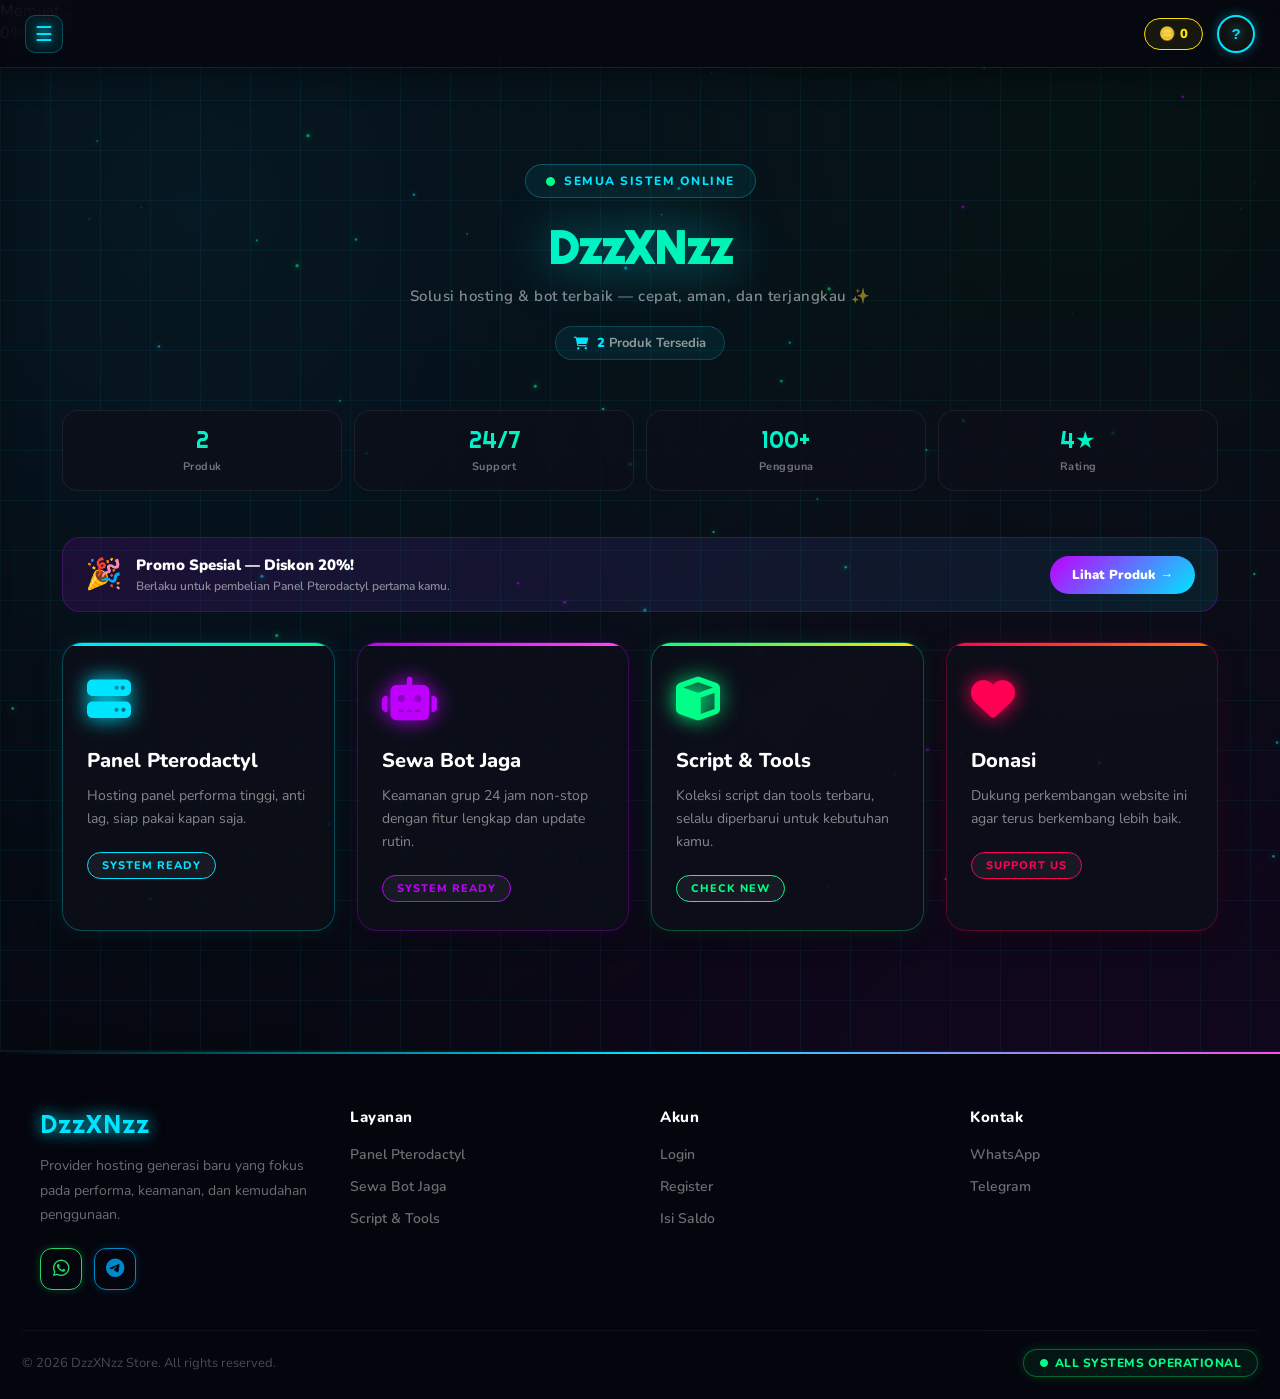
<file: index.html>
<!DOCTYPE html>
<html lang="id">
<head>
<meta charset="UTF-8"><meta name="viewport" content="width=device-width,initial-scale=1.0">
<title>DzzXNzz Store</title>
<link href="https://fonts.googleapis.com/css2?family=Nunito:wght@400;600;700;800;900&family=Righteous&display=swap" rel="stylesheet">
<link href="https://cdnjs.cloudflare.com/ajax/libs/font-awesome/6.5.0/css/all.min.css" rel="stylesheet">
<link rel="stylesheet" href="style.css">
<link rel="stylesheet" href="style-extra.css">
<style>
@keyframes fadeInDown{from{opacity:0;transform:translateY(-12px)}to{opacity:1;transform:translateY(0)}}
@keyframes fadeInUp{from{opacity:0;transform:translateY(18px)}to{opacity:1;transform:translateY(0)}}
@keyframes bannerShine{to{left:120%}}
@keyframes floatIcon{0%,100%{transform:translateY(0)}50%{transform:translateY(-5px)}}
@keyframes rainbowShift{0%{background-position:0% 50%}50%{background-position:100% 50%}100%{background-position:0% 50%}}
.hero-badge{display:inline-flex;align-items:center;gap:8px;background:rgba(0,229,255,0.07);border:1px solid rgba(0,229,255,0.28);color:#00e5ff;padding:8px 20px;border-radius:50px;font-size:12px;font-weight:800;letter-spacing:1.5px;text-transform:uppercase;margin-bottom:20px;animation:fadeInDown .6s ease}
.hero-badge i{font-size:9px;color:#00ff88;animation:dotPulse 1.5s infinite}
@keyframes dotPulse{0%,100%{opacity:1}50%{opacity:.25}}
.rainbow-title{font-family:'Righteous',cursive;font-size:46px;background:linear-gradient(135deg,#00e5ff 0%,#00ff88 30%,#ff4de4 60%,#ffe000 100%);background-size:300% 300%;-webkit-background-clip:text;-webkit-text-fill-color:transparent;filter:drop-shadow(0 0 25px rgba(0,229,255,0.5));margin-bottom:10px;animation:rainbowShift 5s ease infinite;letter-spacing:1px}
.subtitle{color:rgba(255,255,255,0.5);font-size:15px;text-align:center;margin-bottom:20px;font-weight:600}
.product-count-badge{display:inline-flex;align-items:center;gap:8px;background:rgba(0,229,255,0.07);border:1px solid rgba(0,229,255,0.2);border-radius:30px;padding:7px 18px;font-size:13px;font-weight:700;color:rgba(255,255,255,0.55);margin-bottom:22px}
.product-count-badge i{color:#00e5ff}.product-count-badge strong{color:#00e5ff;font-weight:900}
.stats-row{display:grid;grid-template-columns:repeat(4,1fr);gap:12px;margin:28px 0 38px;animation:fadeInUp .8s .25s ease both}
.stat-item{text-align:center;padding:14px 8px;background:rgba(13,15,25,.72);border-radius:16px;border:1px solid rgba(255,255,255,.07);transition:.3s}
.stat-item:hover{transform:translateY(-4px);border-color:rgba(0,229,255,.3);box-shadow:0 8px 25px rgba(0,229,255,.1)}
.stat-number{font-family:'Righteous',cursive;font-size:23px;background:linear-gradient(135deg,#00e5ff,#00ff88);-webkit-background-clip:text;-webkit-text-fill-color:transparent;display:block}
.stat-label{font-size:11px;color:rgba(255,255,255,.42);font-weight:700;letter-spacing:.5px;margin-top:2px}
.promo-banner{background:linear-gradient(135deg,rgba(191,0,255,.12),rgba(0,229,255,.08));border:1px solid rgba(191,0,255,.28);border-radius:18px;padding:16px 22px;display:flex;align-items:center;justify-content:space-between;flex-wrap:wrap;gap:14px;margin-bottom:28px;position:relative;overflow:hidden;animation:fadeInUp .8s .15s ease both}
.promo-banner::before{content:'';position:absolute;top:0;left:-120%;width:60%;height:100%;background:linear-gradient(90deg,transparent,rgba(255,255,255,.04),transparent);animation:bannerShine 3.5s linear infinite}
.promo-text{display:flex;align-items:center;gap:14px}.promo-emoji{font-size:30px}.promo-title{font-size:15px;font-weight:900;color:#fff}.promo-sub{font-size:12px;color:rgba(255,255,255,.5);margin-top:3px;font-weight:600}
.promo-btn{background:linear-gradient(135deg,#bf00ff,#00e5ff);color:#fff;border:none;padding:10px 22px;border-radius:30px;font-weight:900;font-size:13px;cursor:pointer;text-decoration:none;display:inline-block;transition:.25s}
.promo-btn:hover{transform:translateY(-2px)}
.home-grid{display:grid;grid-template-columns:repeat(auto-fit,minmax(265px,1fr));gap:22px;margin-top:30px;animation:fadeInUp .8s .45s ease both}
.home-card{background:rgba(13,15,25,.82);backdrop-filter:blur(12px);border-radius:20px;padding:28px 24px;transition:0.35s cubic-bezier(0.34,1.56,0.64,1);border:1px solid transparent;position:relative;overflow:hidden;cursor:pointer}
.home-card::before{content:'';position:absolute;top:0;left:0;width:100%;height:3px;border-radius:20px 20px 0 0}
.home-card:hover{transform:translateY(-8px) scale(1.02)}
.home-card.cyan{border-color:rgba(0,229,255,0.28);color:#00e5ff}.home-card.cyan::before{background:linear-gradient(90deg,#00e5ff,#00ff88)}.home-card.cyan:hover{border-color:#00e5ff;box-shadow:0 0 30px rgba(0,229,255,0.3)}
.home-card.purple{border-color:rgba(191,0,255,0.28);color:#bf00ff}.home-card.purple::before{background:linear-gradient(90deg,#bf00ff,#ff4de4)}.home-card.purple:hover{border-color:#bf00ff;box-shadow:0 0 30px rgba(191,0,255,0.3)}
.home-card.green{border-color:rgba(0,255,136,0.28);color:#00ff88}.home-card.green::before{background:linear-gradient(90deg,#00ff88,#ffe000)}.home-card.green:hover{border-color:#00ff88;box-shadow:0 0 30px rgba(0,255,136,0.3)}
.home-card.red{border-color:rgba(255,0,85,0.28);color:#ff0055}.home-card.red::before{background:linear-gradient(90deg,#ff0055,#ff7b00)}.home-card.red:hover{border-color:#ff0055;box-shadow:0 0 30px rgba(255,0,85,0.3)}
.card-icon{font-size:44px;margin-bottom:16px;filter:drop-shadow(0 0 10px currentColor);display:inline-block;animation:floatIcon 3s ease-in-out infinite}
.home-card:nth-child(2) .card-icon{animation-delay:.4s}.home-card:nth-child(3) .card-icon{animation-delay:.8s}.home-card:nth-child(4) .card-icon{animation-delay:1.2s}
.card-title{font-size:20px;font-weight:800;margin-bottom:10px;color:#fff}.card-desc{color:rgba(255,255,255,0.5);font-size:14px;margin-bottom:22px;line-height:1.65}
.card-tag{display:inline-block;font-size:11px;font-weight:800;padding:5px 14px;border-radius:30px;text-transform:uppercase;letter-spacing:1px;border:1px solid currentColor;background:rgba(255,255,255,0.05)}
@media(max-width:600px){.rainbow-title{font-size:30px}.stats-row{gap:8px}.stat-item{padding:10px 4px}.stat-number{font-size:18px}.stat-label{font-size:10px}.home-grid{grid-template-columns:1fr}.main-content{padding:90px 16px 40px}.promo-banner{justify-content:center;text-align:center}}
</style>
</head>
<body>
<canvas id="canvas"></canvas>

  <div class="loader-rings"><div class="ring ring-outer"></div><div class="ring ring-inner"></div><div class="ring-dot"></div></div>
  <div class="loading-text">Memuat...</div>
  <div class="progress-container"><div class="progress-bar"></div><span id="progress-text">0%</span></div>
  <div class="loading-dots"><span></span><span></span><span></span><span></span></div>
</div>

<nav class="navbar">
  <div class="nav-left"><button id="menu-toggle">☰</button></div>
  <div class="nav-right">
    <a href="/isisaldo" class="coins-nav">🪙 <span id="coinCount">0</span></a>
    <div class="user-avatar"><span class="nav-initial" id="navInitial">?</span></div>
  </div>
</nav>

<div class="sidebar" id="sidebar">
  <div class="sidebar-header">
    <span class="user-name-text">DzzXNzz</span>
    <div class="sidebar-pfp"><img src="./image/image.jpg" alt="DzzXNzz" onerror="this.src='https://ui-avatars.com/api/?name=DzzXNzz&background=06070f&color=00e5ff&bold=true'"></div>
  </div>
  <ul class="sidebar-menu">
    <li class="active"><a href="/"><i class="fas fa-home"></i> Home</a></li>
    <li><a href="/product"><i class="fas fa-shopping-cart"></i> Product</a></li>
    <li><a href="/isisaldo"><i class="fas fa-wallet"></i> Isi Saldo</a></li>
    <li><a href="/contact"><i class="fas fa-phone-alt"></i> Contact</a></li>
  </ul>
  <div class="sidebar-divider"></div>
  <ul class="sidebar-menu" id="sidebarAuthMenu"></ul>
</div>
<div class="overlay" id="overlay"></div>

<main class="main-content">
  <div style="text-align:center;padding:20px 0 8px">
    <div class="hero-badge"><i class="fas fa-circle"></i> SEMUA SISTEM ONLINE</div>
    <h1 class="rainbow-title">DzzXNzz</h1>
    <p class="subtitle" id="welcomeText">Solusi hosting & bot terbaik — cepat, aman, dan terjangkau ✨</p>
    <div class="product-count-badge"><i class="fas fa-shopping-cart"></i><span><strong>2</strong> Produk Tersedia</span></div>
    <div class="stats-row">
      <div class="stat-item"><span class="stat-number">2</span><span class="stat-label">Produk</span></div>
      <div class="stat-item"><span class="stat-number">24/7</span><span class="stat-label">Support</span></div>
      <div class="stat-item"><span class="stat-number">100+</span><span class="stat-label">Pengguna</span></div>
      <div class="stat-item"><span class="stat-number">4★</span><span class="stat-label">Rating</span></div>
    </div>
  </div>

  <div class="promo-banner">
    <div class="promo-text"><span class="promo-emoji">🎉</span><div><div class="promo-title">Promo Spesial — Diskon 20%!</div><div class="promo-sub">Berlaku untuk pembelian Panel Pterodactyl pertama kamu.</div></div></div>
    <a href="/product" class="promo-btn">Lihat Produk →</a>
  </div>

  <div class="home-grid">
    <div class="home-card cyan" onclick="location.href='/product'"><div class="card-icon"><i class="fas fa-server"></i></div><h3 class="card-title">Panel Pterodactyl</h3><p class="card-desc">Hosting panel performa tinggi, anti lag, siap pakai kapan saja.</p><span class="card-tag">SYSTEM READY</span></div>
    <div class="home-card purple" onclick="location.href='/product'"><div class="card-icon"><i class="fas fa-robot"></i></div><h3 class="card-title">Sewa Bot Jaga</h3><p class="card-desc">Keamanan grup 24 jam non-stop dengan fitur lengkap dan update rutin.</p><span class="card-tag">SYSTEM READY</span></div>
    <div class="home-card green" onclick="location.href='/product'"><div class="card-icon"><i class="fas fa-cube"></i></div><h3 class="card-title">Script & Tools</h3><p class="card-desc">Koleksi script dan tools terbaru, selalu diperbarui untuk kebutuhan kamu.</p><span class="card-tag">CHECK NEW</span></div>
    <div class="home-card red" onclick="location.href='/contact'"><div class="card-icon"><i class="fas fa-heart"></i></div><h3 class="card-title">Donasi</h3><p class="card-desc">Dukung perkembangan website ini agar terus berkembang lebih baik.</p><span class="card-tag">SUPPORT US</span></div>
  </div>
</main>

<footer class="footer">
  <div class="footer-container">
    <div>
      <div class="footer-logo">DzzXNzz</div>
      <p class="footer-desc">Provider hosting generasi baru yang fokus pada performa, keamanan, dan kemudahan penggunaan.</p>
      <div class="social-icons">
        <a href="https://wa.me/6287713472756" target="_blank" class="social-icon wa"><i class="fab fa-whatsapp"></i></a>
        <a href="https://t.me/DzzXNzz" target="_blank" class="social-icon tg"><i class="fab fa-telegram-plane"></i></a>
      </div>
    </div>
    <div><h4 class="footer-title">Layanan</h4><ul class="footer-links"><li><a href="/product">Panel Pterodactyl</a></li><li><a href="/product">Sewa Bot Jaga</a></li><li><a href="/product">Script & Tools</a></li></ul></div>
    <div><h4 class="footer-title">Akun</h4><ul class="footer-links"><li><a href="/login">Login</a></li><li><a href="/register">Register</a></li><li><a href="/isisaldo">Isi Saldo</a></li></ul></div>
    <div><h4 class="footer-title">Kontak</h4><ul class="footer-links"><li><a href="https://wa.me/6287713472756" target="_blank">WhatsApp</a></li><li><a href="https://t.me/DzzXNzz" target="_blank">Telegram</a></li></ul></div>
  </div>
  <div class="footer-bottom">
    <span>© 2026 DzzXNzz Store. All rights reserved.</span>
    <span class="status-badge"><i class="fas fa-circle"></i> ALL SYSTEMS OPERATIONAL</span>
  </div>
</footer>

<script src="config.js"></script><script src="auth.js"></script><script src="script.js"></script>
<script>
document.addEventListener('DOMContentLoaded', async function() {
  if (Auth.isLoggedIn()) {
    Auth.getProfile().then(p => {
      if (!p) return;
      const el = document.getElementById('welcomeText');
      if (el) el.innerHTML = `Selamat datang kembali, <span style="color:#00e5ff;font-weight:900">${p.username}</span>! 👋`;
    });
  }
});
</script>
</body></html>
</file>
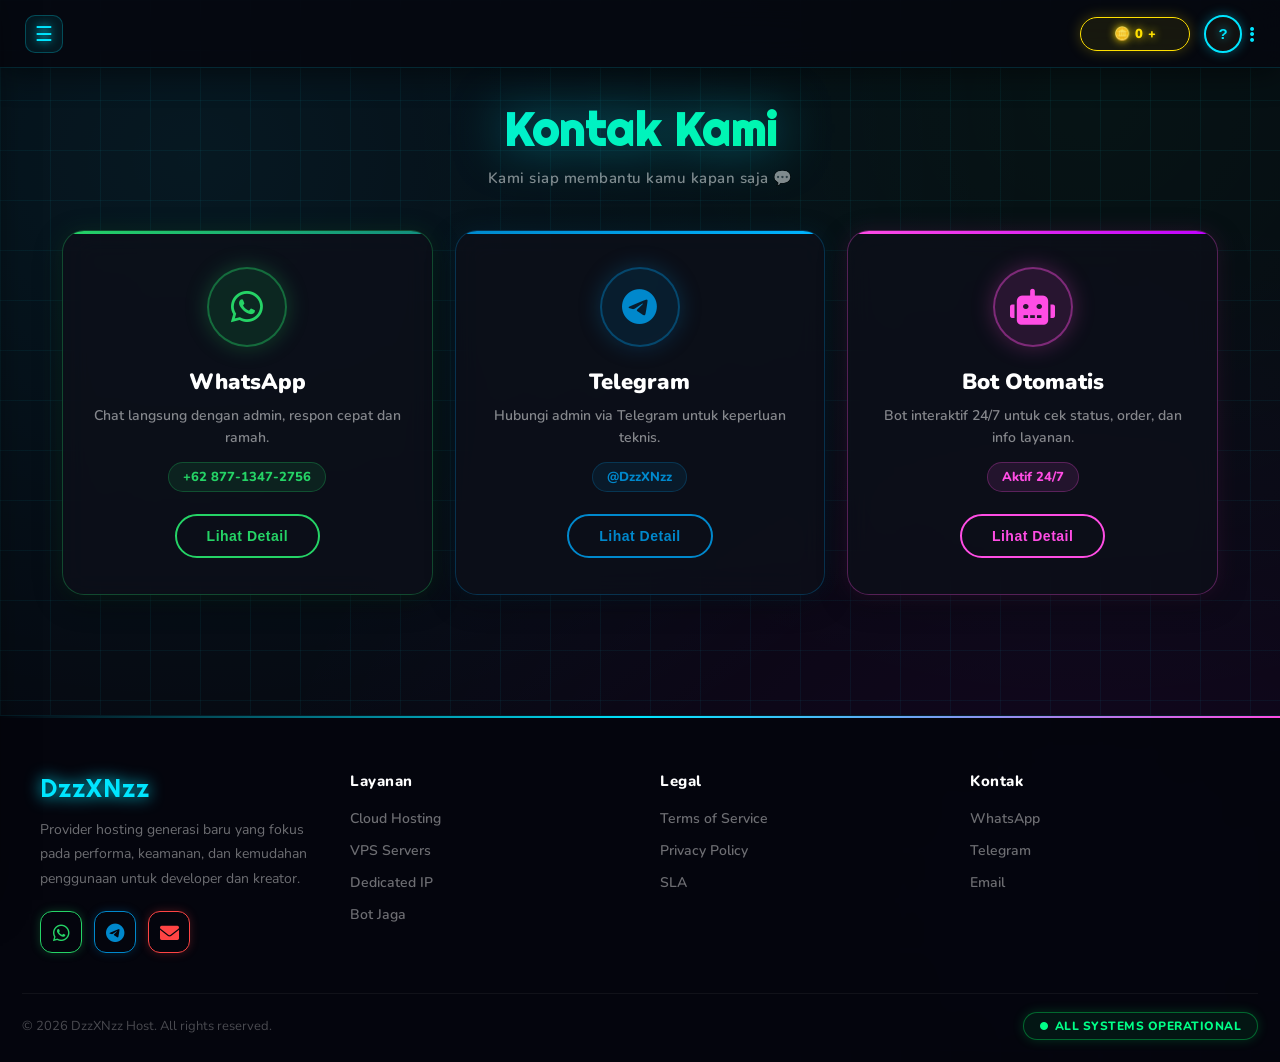
<file: contact.html>
<!DOCTYPE html>
<html lang="id">
<head>
    <meta charset="UTF-8">
    <meta name="viewport" content="width=device-width, initial-scale=1.0">
    <title>Contact - DzzXNzz</title>
    <link rel="stylesheet" href="style.css">
    <link rel="stylesheet" href="https://cdnjs.cloudflare.com/ajax/libs/font-awesome/6.0.0-beta3/css/all.min.css">
    <link href="https://fonts.googleapis.com/css2?family=Nunito:wght@400;600;700;800;900&family=Righteous&display=swap" rel="stylesheet">
    <style>
        @keyframes fadeInUp { from{opacity:0;transform:translateY(20px)} to{opacity:1;transform:translateY(0)} }

        .contact-grid {
            display: grid;
            grid-template-columns: repeat(auto-fit, minmax(280px, 1fr));
            gap: 22px; margin-top: 30px;
        }
        .contact-card {
            background: rgba(13,15,25,0.82);
            backdrop-filter: blur(14px);
            border-radius: 22px; padding: 36px 28px;
            text-align: center; border: 1px solid transparent;
            transition: 0.35s cubic-bezier(0.34,1.56,0.64,1);
            position: relative; overflow: hidden; cursor: pointer;
            animation: fadeInUp 0.7s ease both;
        }
        .contact-card:nth-child(2){animation-delay:.1s}
        .contact-card:nth-child(3){animation-delay:.2s}
        .contact-card::before {
            content:''; position:absolute; top:0; left:0; right:0; height:3px;
            border-radius:22px 22px 0 0;
        }
        .contact-card:hover { transform: translateY(-8px) scale(1.02); }

        .card-wa { border-color:rgba(37,211,102,0.3); box-shadow:0 0 20px rgba(37,211,102,0.1),0 8px 28px rgba(0,0,0,.4); }
        .card-wa::before { background:linear-gradient(90deg,#25D366,#128C7E); }
        .card-wa:hover { border-color:#25D366; box-shadow:0 0 35px rgba(37,211,102,.3),0 15px 40px rgba(0,0,0,.5); }

        .card-tg { border-color:rgba(0,136,204,0.3); box-shadow:0 0 20px rgba(0,136,204,0.1),0 8px 28px rgba(0,0,0,.4); }
        .card-tg::before { background:linear-gradient(90deg,#0088cc,#00b4ff); }
        .card-tg:hover { border-color:#0088cc; box-shadow:0 0 35px rgba(0,136,204,.3),0 15px 40px rgba(0,0,0,.5); }

        .card-bot { border-color:rgba(255,77,228,0.3); box-shadow:0 0 20px rgba(255,77,228,0.1),0 8px 28px rgba(0,0,0,.4); }
        .card-bot::before { background:linear-gradient(90deg,#ff4de4,#bf00ff); }
        .card-bot:hover { border-color:#ff4de4; box-shadow:0 0 35px rgba(255,77,228,.3),0 15px 40px rgba(0,0,0,.5); }

        .contact-icon-wrap {
            width:80px; height:80px; border-radius:50%;
            display:flex; align-items:center; justify-content:center;
            margin:0 auto 20px; font-size:36px;
            animation: floatIcon 3s ease-in-out infinite;
        }
        @keyframes floatIcon { 0%,100%{transform:translateY(0)} 50%{transform:translateY(-6px)} }
        .card-wa .contact-icon-wrap { background:rgba(37,211,102,.12); border:2px solid rgba(37,211,102,.4); color:#25D366; box-shadow:0 0 22px rgba(37,211,102,.25); }
        .card-tg .contact-icon-wrap { background:rgba(0,136,204,.12); border:2px solid rgba(0,136,204,.4); color:#0088cc; box-shadow:0 0 22px rgba(0,136,204,.25); animation-delay:.5s; }
        .card-bot .contact-icon-wrap { background:rgba(255,77,228,.12); border:2px solid rgba(255,77,228,.4); color:#ff4de4; box-shadow:0 0 22px rgba(255,77,228,.25); animation-delay:1s; }

        .contact-card h3 { font-size:22px; font-weight:900; color:#fff; margin-bottom:8px; }
        .contact-card p { color:rgba(255,255,255,.5); font-size:14px; margin-bottom:12px; font-weight:600; line-height:1.6; }
        .contact-meta {
            font-size:13px; font-weight:800; margin-bottom:22px;
            display:inline-block; padding:5px 14px; border-radius:20px;
        }
        .card-wa .contact-meta { color:#25D366; background:rgba(37,211,102,.1); border:1px solid rgba(37,211,102,.25); }
        .card-tg .contact-meta { color:#0088cc; background:rgba(0,136,204,.1); border:1px solid rgba(0,136,204,.25); }
        .card-bot .contact-meta { color:#ff4de4; background:rgba(255,77,228,.1); border:1px solid rgba(255,77,228,.25); }

        .btn-contact {
            display:inline-block; padding:12px 30px; border-radius:40px;
            text-decoration:none; font-weight:900; font-size:14px;
            border:2px solid; background:transparent; transition:0.25s;
            letter-spacing:.5px; cursor:pointer;
        }
        .card-wa .btn-contact { border-color:#25D366; color:#25D366; }
        .card-wa .btn-contact:hover { background:#25D366; color:#06070f; box-shadow:0 0 25px rgba(37,211,102,.5); transform:translateY(-2px); }
        .card-tg .btn-contact { border-color:#0088cc; color:#0088cc; }
        .card-tg .btn-contact:hover { background:#0088cc; color:#fff; box-shadow:0 0 25px rgba(0,136,204,.5); transform:translateY(-2px); }
        .card-bot .btn-contact { border-color:#ff4de4; color:#ff4de4; }
        .card-bot .btn-contact:hover { background:#ff4de4; color:#06070f; box-shadow:0 0 25px rgba(255,77,228,.5); transform:translateY(-2px); }

        /* ===== POPUP MODAL ===== */
        .modal-backdrop {
            position:fixed; inset:0;
            background:rgba(0,0,0,.78); backdrop-filter:blur(10px);
            z-index:9000; display:flex; align-items:center; justify-content:center;
            opacity:0; visibility:hidden; transition:.3s;
        }
        .modal-backdrop.show { opacity:1; visibility:visible; }
        .modal-box {
            background:rgba(10,12,22,.98); border-radius:26px;
            padding:36px 28px; max-width:420px; width:92%;
            position:relative; overflow:hidden;
            border: 1px solid rgba(255,255,255,0.08);
            transform:scale(0.85) translateY(20px);
            transition:.35s cubic-bezier(0.34,1.56,0.64,1);
            text-align:center;
            box-shadow: 0 30px 80px rgba(0,0,0,0.8);
        }
        .modal-backdrop.show .modal-box { transform:scale(1) translateY(0); }
        .modal-box::before {
            content:''; position:absolute; top:0; left:0; right:0; height:3px;
            border-radius:26px 26px 0 0; background-size:200% 100%;
            animation:shineBar 2s linear infinite;
        }
        @keyframes shineBar { 0%{background-position:0% 0} 100%{background-position:200% 0} }
        .modal-wa::before { background:linear-gradient(90deg,#25D366,#128C7E,#25D366); }
        .modal-tg::before { background:linear-gradient(90deg,#0088cc,#00b4ff,#0088cc); }
        .modal-bot::before { background:linear-gradient(90deg,#ff4de4,#bf00ff,#ff4de4); }

        .modal-icon {
            width:72px; height:72px; border-radius:50%;
            display:flex; align-items:center; justify-content:center;
            font-size:30px; margin:0 auto 16px;
        }
        .modal-wa .modal-icon { background:rgba(37,211,102,.15); border:2px solid rgba(37,211,102,.4); color:#25D366; box-shadow:0 0 25px rgba(37,211,102,.25); }
        .modal-tg .modal-icon { background:rgba(0,136,204,.15); border:2px solid rgba(0,136,204,.4); color:#0088cc; box-shadow:0 0 25px rgba(0,136,204,.25); }
        .modal-bot .modal-icon { background:rgba(255,77,228,.15); border:2px solid rgba(255,77,228,.4); color:#ff4de4; box-shadow:0 0 25px rgba(255,77,228,.25); }

        .modal-title { font-size:24px; font-weight:900; color:#fff; margin-bottom:6px; }
        .modal-sub { font-size:14px; color:rgba(255,255,255,.5); font-weight:600; margin-bottom:20px; line-height:1.6; }

        .response-badge {
            display:inline-flex; align-items:center; gap:6px;
            background:rgba(0,255,136,.08); border:1px solid rgba(0,255,136,.25); color:#00ff88;
            padding:5px 14px; border-radius:20px; font-size:12px; font-weight:800; margin-bottom:18px;
        }
        .response-badge i { font-size:8px; animation:blink 1.5s infinite; }
        @keyframes blink { 0%,100%{opacity:1} 50%{opacity:.2} }

        .modal-info-row {
            display:flex; align-items:center; gap:12px;
            background:rgba(255,255,255,.04); border:1px solid rgba(255,255,255,.08);
            border-radius:14px; padding:14px 18px; margin-bottom:10px; text-align:left;
        }
        .modal-info-row i { font-size:18px; flex-shrink:0; }
        .modal-wa .modal-info-row i { color:#25D366; }
        .modal-tg .modal-info-row i { color:#0088cc; }
        .modal-bot .modal-info-row i { color:#ff4de4; }
        .modal-info-label { font-size:11px; color:rgba(255,255,255,.4); font-weight:800; letter-spacing:.5px; text-transform:uppercase; }
        .modal-info-val { font-size:15px; color:#fff; font-weight:900; margin-top:2px; }

        .modal-actions { display:flex; gap:10px; margin-top:22px; }
        .modal-btn {
            flex:1; padding:14px 10px; border-radius:40px;
            font-weight:900; font-size:13px; border:2px solid;
            background:transparent; cursor:pointer; transition:.25s;
            text-decoration:none; display:inline-flex;
            align-items:center; justify-content:center; gap:7px;
            letter-spacing:.3px; white-space:nowrap;
        }
        .modal-wa .modal-btn-primary { border-color:#25D366; color:#25D366; }
        .modal-wa .modal-btn-primary:hover { background:#25D366; color:#06070f; box-shadow:0 0 20px rgba(37,211,102,.5); }
        .modal-tg .modal-btn-primary { border-color:#0088cc; color:#0088cc; }
        .modal-tg .modal-btn-primary:hover { background:#0088cc; color:#fff; box-shadow:0 0 20px rgba(0,136,204,.5); }
        .modal-bot .modal-btn-primary { border-color:#ff4de4; color:#ff4de4; }
        .modal-bot .modal-btn-primary:hover { background:#ff4de4; color:#06070f; box-shadow:0 0 20px rgba(255,77,228,.5); }
        .modal-btn-close { border-color:rgba(255,255,255,.15); color:rgba(255,255,255,.5); }
        .modal-btn-close:hover { border-color:rgba(255,255,255,.35); color:#fff; }
        .modal-close-x {
            position:absolute; top:16px; right:18px;
            width:30px; height:30px; background:rgba(255,255,255,.07);
            border:none; border-radius:50%; color:rgba(255,255,255,.5);
            font-size:16px; cursor:pointer; display:flex; align-items:center; justify-content:center;
            transition:.2s;
        }
        .modal-close-x:hover { background:rgba(255,255,255,.15); color:#fff; }
    </style>
</head>
<body>
    <canvas id="canvas"></canvas>

    <nav class="navbar">
        <div class="nav-left">
            <button id="menu-toggle">☰</button>

        </div>
        <div class="nav-right">
            <a href="/isisaldo" class="coins-wrapper">🪙 <span id="coinCount">0</span> +</a>
            <div class="user-menu">
                <div class="user-avatar"><span class="nav-initial">?</span></div>
                <div class="menu-trigger" id="menuTrigger"><i class="fas fa-ellipsis-v"></i></div>
                <div class="dropdown-menu" id="dropdownMenu"></div>
            </div>
        </div>
    </nav>

    <div class="sidebar" id="sidebar">
        <div class="sidebar-header">
            <span class="user-name-text">DzzXNzz</span>
            <div class="sidebar-pfp"><img src="./image/image.jpg" alt="PFP" onerror="this.src='https://ui-avatars.com/api/?name=DzzXNzz&background=06070f&color=00e5ff&bold=true'"></div>
        </div>
        <ul class="sidebar-menu">
            <li><a href="home"><i class="fas fa-home"></i> Home</a></li>
            <li><a href="product"><i class="fas fa-shopping-cart"></i> Product</a></li>
            <li><a href="/isisaldo"><i class="fas fa-wallet"></i> Isi Saldo</a></li>
            <li class="active"><a href="contact"><i class="fas fa-phone-alt"></i> Contact</a></li>
        </ul>
        <div class="sidebar-divider"></div>
        <ul class="sidebar-menu sidebar-system" id="system-menu"></ul>
    </div>
    <div class="overlay" id="overlay"></div>

    <main class="main-content">
        <h1 class="rainbow-title">Kontak Kami</h1>
        <p class="subtitle">Kami siap membantu kamu kapan saja 💬</p>
        <div class="contact-grid">
            <div class="contact-card card-wa">
                <div class="contact-icon-wrap"><i class="fab fa-whatsapp"></i></div>
                <h3>WhatsApp</h3>
                <p>Chat langsung dengan admin, respon cepat dan ramah.</p>
                <div class="contact-meta">+62 877-1347-2756</div><br>
                <button class="btn-contact" onclick="openModal('wa')">Lihat Detail</button>
            </div>
            <div class="contact-card card-tg">
                <div class="contact-icon-wrap"><i class="fab fa-telegram-plane"></i></div>
                <h3>Telegram</h3>
                <p>Hubungi admin via Telegram untuk keperluan teknis.</p>
                <div class="contact-meta">@DzzXNzz</div><br>
                <button class="btn-contact" onclick="openModal('tg')">Lihat Detail</button>
            </div>
            <div class="contact-card card-bot">
                <div class="contact-icon-wrap"><i class="fas fa-robot"></i></div>
                <h3>Bot Otomatis</h3>
                <p>Bot interaktif 24/7 untuk cek status, order, dan info layanan.</p>
                <div class="contact-meta">Aktif 24/7</div><br>
                <button class="btn-contact" onclick="openModal('bot')">Lihat Detail</button>
            </div>
        </div>
    </main>

    <!-- Modal WhatsApp -->
    <div class="modal-backdrop" id="modal-wa">
        <div class="modal-box modal-wa">
            <button class="modal-close-x" onclick="closeModal('wa')">✕</button>
            <div class="modal-icon"><i class="fab fa-whatsapp"></i></div>
            <div class="modal-title">WhatsApp</div>
            <div class="response-badge"><i class="fas fa-circle"></i> Respon ~5 menit</div>
            <div class="modal-sub">Chat langsung dengan admin kami untuk semua pertanyaan seputar layanan.</div>
            <div class="modal-info-row"><i class="fas fa-phone"></i><div><div class="modal-info-label">Nomor WhatsApp</div><div class="modal-info-val">+62 877-1347-2756</div></div></div>
            <div class="modal-info-row"><i class="fas fa-clock"></i><div><div class="modal-info-label">Jam Operasional</div><div class="modal-info-val">08.00 – 23.00 WIB</div></div></div>
            <div class="modal-actions">
                <a href="https://wa.me/6287713472756" target="_blank" class="modal-btn modal-btn-primary"><i class="fab fa-whatsapp"></i> Buka WhatsApp</a>
                <button class="modal-btn modal-btn-close" onclick="closeModal('wa')">Tutup</button>
            </div>
        </div>
    </div>

    <!-- Modal Telegram -->
    <div class="modal-backdrop" id="modal-tg">
        <div class="modal-box modal-tg">
            <button class="modal-close-x" onclick="closeModal('tg')">✕</button>
            <div class="modal-icon"><i class="fab fa-telegram-plane"></i></div>
            <div class="modal-title">Telegram</div>
            <div class="response-badge"><i class="fas fa-circle"></i> Aktif setiap hari</div>
            <div class="modal-sub">Support teknis, pembelian, dan diskusi layanan via Telegram.</div>
            <div class="modal-info-row"><i class="fab fa-telegram-plane"></i><div><div class="modal-info-label">Username</div><div class="modal-info-val">@DzzXNzz</div></div></div>
            <div class="modal-info-row"><i class="fas fa-clock"></i><div><div class="modal-info-label">Jam Operasional</div><div class="modal-info-val">09.00 – 22.00 WIB</div></div></div>
            <div class="modal-actions">
                <a href="https://t.me/DzzXNzz" target="_blank" class="modal-btn modal-btn-primary"><i class="fab fa-telegram-plane"></i> Buka Telegram</a>
                <button class="modal-btn modal-btn-close" onclick="closeModal('tg')">Tutup</button>
            </div>
        </div>
    </div>

    <!-- Modal Bot -->
    <div class="modal-backdrop" id="modal-bot">
        <div class="modal-box modal-bot">
            <button class="modal-close-x" onclick="closeModal('bot')">✕</button>
            <div class="modal-icon"><i class="fas fa-robot"></i></div>
            <div class="modal-title">Bot Otomatis</div>
            <div class="response-badge"><i class="fas fa-circle"></i> Online 24/7</div>
            <div class="modal-sub">Bot pintar kami siap melayani cek status, info order, dan notifikasi real-time.</div>
            <div class="modal-info-row"><i class="fas fa-robot"></i><div><div class="modal-info-label">Platform</div><div class="modal-info-val">Telegram Bot</div></div></div>
            <div class="modal-info-row"><i class="fas fa-bolt"></i><div><div class="modal-info-label">Fitur</div><div class="modal-info-val">Status, Order, Notifikasi</div></div></div>
            <div class="modal-actions">
                <a href="https://t.me/DzzXNzz" target="_blank" class="modal-btn modal-btn-primary"><i class="fab fa-telegram-plane"></i> Buka Bot</a>
                <button class="modal-btn modal-btn-close" onclick="closeModal('bot')">Tutup</button>
            </div>
        </div>
    </div>

    <footer class="footer">
        <div class="footer-container">
            <div>
                <div class="footer-logo">DzzXNzz</div>
                <p class="footer-desc">Provider hosting generasi baru yang fokus pada performa, keamanan, dan kemudahan penggunaan untuk developer dan kreator.</p>
                <div class="social-icons">
                    <a href="https://wa.me/6287713472756" target="_blank" class="social-icon wa"><i class="fab fa-whatsapp"></i></a>
                    <a href="https://t.me/DzzXNzz" target="_blank" class="social-icon tg"><i class="fab fa-telegram-plane"></i></a>
                    <a href="mailto:support@dzzxnzz.my.id" class="social-icon email"><i class="fas fa-envelope"></i></a>
                </div>
            </div>
            <div><h4 class="footer-title">Layanan</h4><ul class="footer-links"><li><a href="#">Cloud Hosting</a></li><li><a href="#">VPS Servers</a></li><li><a href="#">Dedicated IP</a></li><li><a href="#">Bot Jaga</a></li></ul></div>
            <div><h4 class="footer-title">Legal</h4><ul class="footer-links"><li><a href="#">Terms of Service</a></li><li><a href="#">Privacy Policy</a></li><li><a href="#">SLA</a></li></ul></div>
            <div><h4 class="footer-title">Kontak</h4><ul class="footer-links"><li><a href="contact">WhatsApp</a></li><li><a href="contact">Telegram</a></li><li><a href="contact">Email</a></li></ul></div>
        </div>
        <div class="footer-bottom">
            <span>© 2026 DzzXNzz Host. All rights reserved.</span>
            <span class="status-badge"><i class="fas fa-circle"></i> ALL SYSTEMS OPERATIONAL</span>
        </div>
    </footer>

    <script src="script.js"></script>
    <script>
        function openModal(type) {
            document.getElementById('modal-'+type).classList.add('show');
            document.body.style.overflow='hidden';
        }
        function closeModal(type) {
            document.getElementById('modal-'+type).classList.remove('show');
            document.body.style.overflow='';
        }
        document.querySelectorAll('.modal-backdrop').forEach(el=>{
            el.addEventListener('click',function(e){ if(e.target===this){this.classList.remove('show');document.body.style.overflow='';} });
        });
        document.addEventListener('keydown',e=>{ if(e.key==='Escape') document.querySelectorAll('.modal-backdrop.show').forEach(m=>{m.classList.remove('show');document.body.style.overflow='';}); });
    </script>
</body>
</html>
</file>
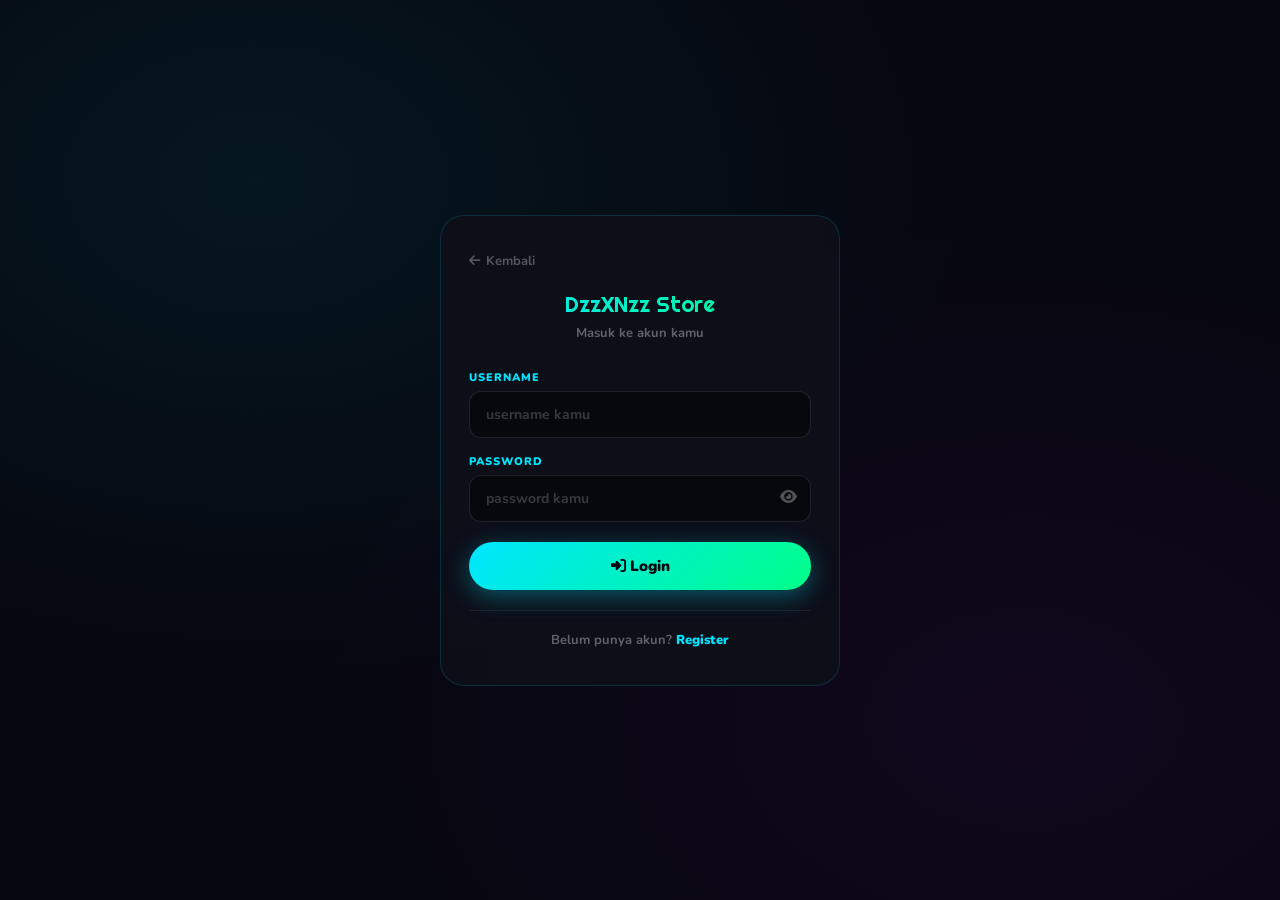
<file: login.html>
<!DOCTYPE html>
<html lang="id">
<head>
<meta charset="UTF-8"><meta name="viewport" content="width=device-width,initial-scale=1,maximum-scale=1">
<title>Login — DzzXNzz Store</title>
<link href="https://fonts.googleapis.com/css2?family=Nunito:wght@400;600;700;800;900&family=Righteous&display=swap" rel="stylesheet">
<link href="https://cdnjs.cloudflare.com/ajax/libs/font-awesome/6.5.0/css/all.min.css" rel="stylesheet">
<link rel="stylesheet" href="style.css">
<link rel="stylesheet" href="style-extra.css">
</head>
<body class="auth-page">
<div class="auth-card">
  <a href="/" class="auth-back"><i class="fas fa-arrow-left"></i> Kembali</a>
  <div class="auth-logo">DzzXNzz Store</div>
  <div class="auth-sub">Masuk ke akun kamu</div>
  <div class="alert err" id="alertErr"><i class="fas fa-exclamation-circle"></i><span id="errTxt"></span></div>
  <div class="alert ok"  id="alertOk" ><i class="fas fa-check-circle"></i><span id="okTxt"></span></div>
  <label class="lbl">Username</label>
  <input class="inp" id="username" type="text" placeholder="username kamu" autocapitalize="none">
  <label class="lbl">Password</label>
  <div class="inp-wrap">
    <input class="inp" id="password" type="password" placeholder="password kamu">
    <button class="eye-btn" onclick="toggleEye()"><i class="fas fa-eye" id="eyeIcon"></i></button>
  </div>
  <button class="btn-auth" id="btnLogin" onclick="doLogin()"><i class="fas fa-sign-in-alt"></i> Login</button>
  <div class="divider-line"></div>
  <div class="auth-foot">Belum punya akun? <a href="/register">Register</a></div>
</div>
<script src="config.js"></script><script src="auth.js"></script>
<script>
if (Auth.isLoggedIn()) location.href = '/';
function toggleEye() { const i=document.getElementById('password'); const ic=document.getElementById('eyeIcon'); i.type=i.type==='password'?'text':'password'; ic.className=i.type==='password'?'fas fa-eye':'fas fa-eye-slash'; }
document.getElementById('password').addEventListener('keydown', e=>{ if(e.key==='Enter') doLogin(); });
async function doLogin() {
  const btn=document.getElementById('btnLogin');
  const u=document.getElementById('username').value.trim().toLowerCase();
  const p=document.getElementById('password').value;
  document.getElementById('alertErr').classList.remove('show');
  if(!u||!p){document.getElementById('errTxt').textContent='Username dan password wajib diisi';document.getElementById('alertErr').classList.add('show');return;}
  btn.disabled=true; btn.innerHTML='<span class="spinner"></span>Masuk...';
  try {
    await Auth.login(u, p);
    document.getElementById('okTxt').textContent='Login berhasil! Mengalihkan...';
    document.getElementById('alertOk').classList.add('show');
    setTimeout(()=>location.href='/', 800);
  } catch(e) {
    document.getElementById('errTxt').textContent=e.message;
    document.getElementById('alertErr').classList.add('show');
    btn.disabled=false; btn.innerHTML='<i class="fas fa-sign-in-alt"></i> Login';
  }
}
</script>
</body></html>
</file>
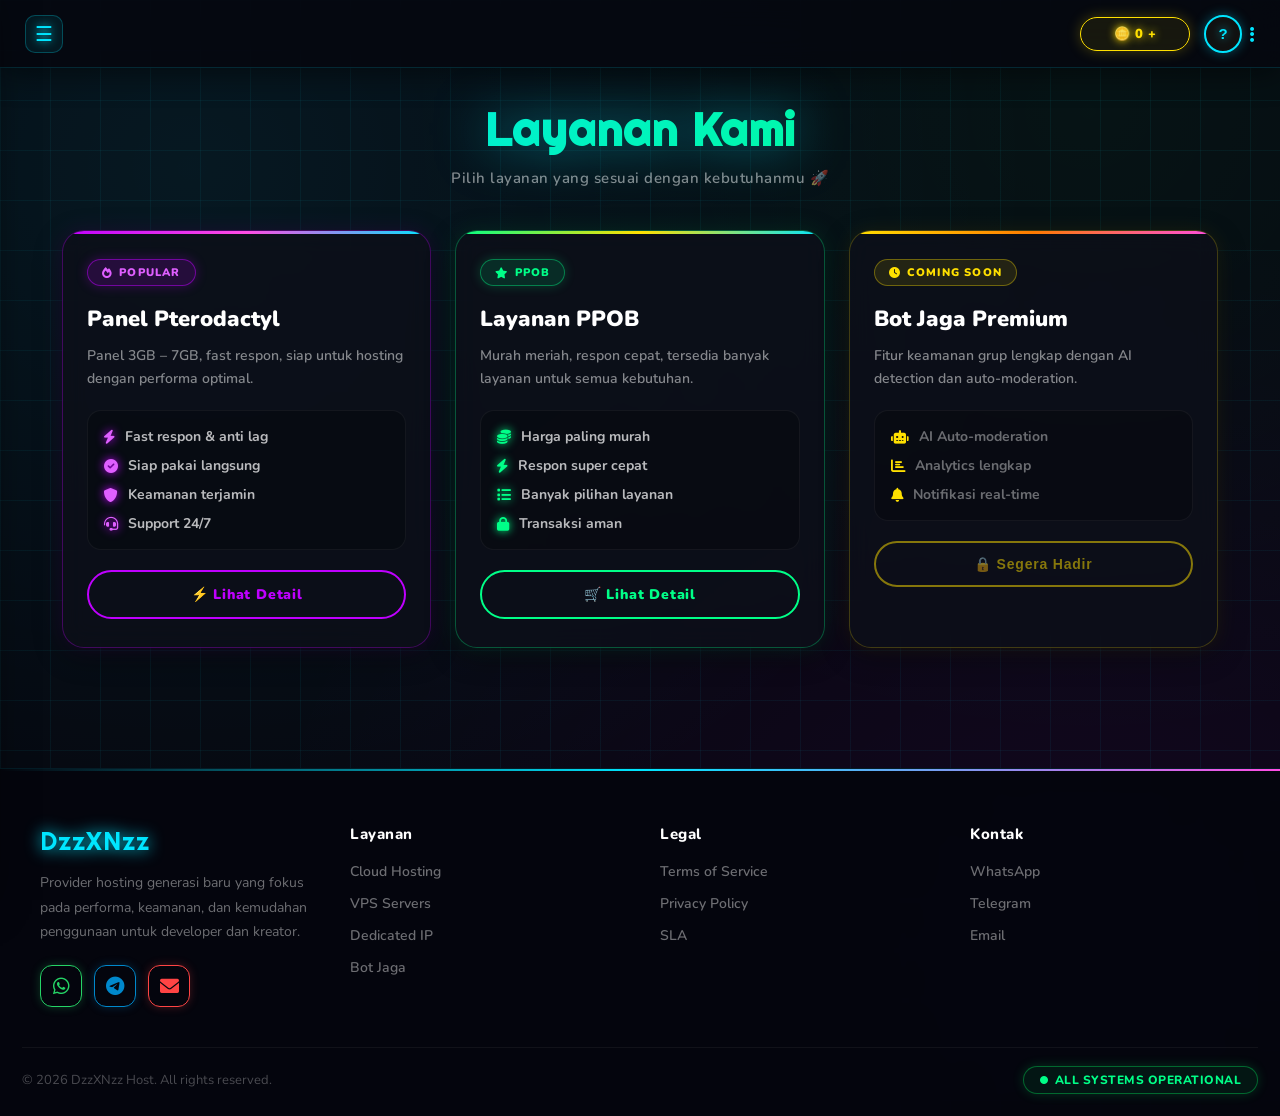
<file: product.html>
<!DOCTYPE html>
<html lang="id">
<head>
    <meta charset="UTF-8">
    <meta name="viewport" content="width=device-width, initial-scale=1.0">
    <title>Product - DzzXNzz</title>
    <link rel="stylesheet" href="style.css">
    <link rel="stylesheet" href="https://cdnjs.cloudflare.com/ajax/libs/font-awesome/6.0.0-beta3/css/all.min.css">
    <link href="https://fonts.googleapis.com/css2?family=Nunito:wght@400;600;700;800;900&family=Righteous&display=swap" rel="stylesheet">
    <style>
        @keyframes fadeInUp { from{opacity:0;transform:translateY(20px)} to{opacity:1;transform:translateY(0)} }
        @keyframes shineBar { 0%{background-position:0%} 100%{background-position:200%} }

        .product-intro { animation: fadeInUp 0.7s ease; }
        .product-grid {
            display: grid;
            grid-template-columns: repeat(auto-fit, minmax(300px, 1fr));
            gap: 24px; margin-top: 30px;
        }
        .product-card {
            background: rgba(13,15,25,.82); backdrop-filter:blur(12px);
            border-radius:22px; padding:28px 24px;
            transition:.35s cubic-bezier(0.34,1.56,0.64,1);
            border:1px solid transparent; position:relative; overflow:hidden;
            animation:fadeInUp .7s ease both;
        }
        .product-card:nth-child(2){animation-delay:.12s}
        .product-card:nth-child(3){animation-delay:.24s}
        .product-card::before {
            content:''; position:absolute; top:0; left:0; right:0; height:3px;
            border-radius:22px 22px 0 0; background-size:200% 100%;
            animation:shineBar 3s linear infinite;
        }
        .product-card:hover { transform:translateY(-8px) scale(1.02); }

        .product-card.popular { border-color:rgba(191,0,255,.3); box-shadow:0 0 20px rgba(191,0,255,.1),0 8px 28px rgba(0,0,0,.45); }
        .product-card.popular::before { background:linear-gradient(90deg,#bf00ff,#ff4de4,#00e5ff); }
        .product-card.popular:hover { border-color:#bf00ff; box-shadow:0 0 35px rgba(191,0,255,.3),0 15px 40px rgba(0,0,0,.55); }

        .product-card.ppob { border-color:rgba(0,255,136,.3); box-shadow:0 0 20px rgba(0,255,136,.1),0 8px 28px rgba(0,0,0,.45); }
        .product-card.ppob::before { background:linear-gradient(90deg,#00ff88,#ffe000,#00e5ff); }
        .product-card.ppob:hover { border-color:#00ff88; box-shadow:0 0 35px rgba(0,255,136,.3),0 15px 40px rgba(0,0,0,.55); }

        .product-card.coming { border-color:rgba(255,224,0,.22); box-shadow:0 0 18px rgba(255,224,0,.07),0 8px 28px rgba(0,0,0,.4); opacity:.8; }
        .product-card.coming::before { background:linear-gradient(90deg,#ffe000,#ff7b00,#ff4de4); }

        .card-badge {
            display:inline-flex; align-items:center; gap:6px;
            font-size:11px; font-weight:900; padding:5px 14px; border-radius:30px;
            margin-bottom:18px; letter-spacing:1.2px; text-transform:uppercase;
        }
        .popular .card-badge { background:rgba(191,0,255,.15); border:1px solid rgba(191,0,255,.5); color:#df5fff; box-shadow:0 0 12px rgba(191,0,255,.25); }
        .ppob .card-badge { background:rgba(0,255,136,.12); border:1px solid rgba(0,255,136,.4); color:#00ff88; box-shadow:0 0 12px rgba(0,255,136,.2); }
        .coming .card-badge { background:rgba(255,224,0,.1); border:1px solid rgba(255,224,0,.35); color:#ffe000; }

        .card-title { font-size:22px; font-weight:900; margin-bottom:10px; color:#fff; }
        .card-desc { color:rgba(255,255,255,.5); font-size:14px; margin-bottom:20px; line-height:1.65; font-weight:600; }

        .feature-list { margin:15px 0; padding:16px; background:rgba(0,0,0,.22); border:1px solid rgba(255,255,255,.05); border-radius:14px; }
        .feature-item { display:flex; align-items:center; gap:10px; margin-bottom:10px; color:rgba(255,255,255,.72); font-size:14px; font-weight:700; }
        .feature-item:last-child{margin-bottom:0}
        .popular .feature-item i { color:#df5fff; filter:drop-shadow(0 0 5px #bf00ff); }
        .ppob .feature-item i { color:#00ff88; filter:drop-shadow(0 0 5px #00ff88); }

        .btn-detail {
            display:block; width:100%; text-align:center;
            background:transparent; border:2px solid; padding:13px 0;
            border-radius:40px; text-decoration:none; font-weight:900;
            transition:.25s; margin-top:20px; font-size:14px; letter-spacing:.8px;
        }
        .popular .btn-detail { border-color:#bf00ff; color:#bf00ff; }
        .popular .btn-detail:hover { background:#bf00ff; color:#fff; box-shadow:0 0 30px rgba(191,0,255,.5); transform:translateY(-2px); }
        .ppob .btn-detail { border-color:#00ff88; color:#00ff88; }
        .ppob .btn-detail:hover { background:#00ff88; color:#06070f; box-shadow:0 0 30px rgba(0,255,136,.5); transform:translateY(-2px); }
        .coming .btn-detail { border-color:#ffe000; color:#ffe000; cursor:not-allowed; opacity:.5; }

        @media(max-width:600px){ .product-grid{grid-template-columns:1fr;} }
    </style>
</head>
<body>
    <canvas id="canvas"></canvas>

    <nav class="navbar">
        <div class="nav-left">
            <button id="menu-toggle">☰</button>

        </div>
        <div class="nav-right">
            <a href="/isisaldo" class="coins-wrapper">🪙 <span id="coinCount">0</span> +</a>
            <div class="user-menu">
                <div class="user-avatar"><span class="nav-initial">?</span></div>
                <div class="menu-trigger" id="menuTrigger"><i class="fas fa-ellipsis-v"></i></div>
                <div class="dropdown-menu" id="dropdownMenu"></div>
            </div>
        </div>
    </nav>

    <div class="sidebar" id="sidebar">
        <div class="sidebar-header">
            <span class="user-name-text">DzzXNzz</span>
            <div class="sidebar-pfp"><img src="./image/image.jpg" alt="PFP" onerror="this.src='https://ui-avatars.com/api/?name=DzzXNzz&background=06070f&color=00e5ff&bold=true'"></div>
        </div>
        <ul class="sidebar-menu">
            <li><a href="home"><i class="fas fa-home"></i> Home</a></li>
            <li class="active"><a href="product"><i class="fas fa-shopping-cart"></i> Product</a></li>
            <li><a href="/isisaldo"><i class="fas fa-wallet"></i> Isi Saldo</a></li>
            <li><a href="contact"><i class="fas fa-phone-alt"></i> Contact</a></li>
        </ul>
        <div class="sidebar-divider"></div>
        <ul class="sidebar-menu sidebar-system" id="system-menu"></ul>
    </div>
    <div class="overlay" id="overlay"></div>

    <main class="main-content">
        <div class="product-intro">
            <h1 class="rainbow-title">Layanan Kami</h1>
            <p class="subtitle">Pilih layanan yang sesuai dengan kebutuhanmu 🚀</p>
        </div>
        <div class="product-grid">
            <div class="product-card popular">
                <div class="card-badge"><i class="fas fa-fire"></i> POPULAR</div>
                <h3 class="card-title">Panel Pterodactyl</h3>
                <p class="card-desc">Panel 3GB – 7GB, fast respon, siap untuk hosting dengan performa optimal.</p>
                <div class="feature-list">
                    <div class="feature-item"><i class="fas fa-bolt"></i> Fast respon & anti lag</div>
                    <div class="feature-item"><i class="fas fa-check-circle"></i> Siap pakai langsung</div>
                    <div class="feature-item"><i class="fas fa-shield-alt"></i> Keamanan terjamin</div>
                    <div class="feature-item"><i class="fas fa-headset"></i> Support 24/7</div>
                </div>
                <a href="/product/panelptero" class="btn-detail">⚡ Lihat Detail</a>
            </div>
            <div class="product-card ppob">
                <div class="card-badge"><i class="fas fa-star"></i> PPOB</div>
                <h3 class="card-title">Layanan PPOB</h3>
                <p class="card-desc">Murah meriah, respon cepat, tersedia banyak layanan untuk semua kebutuhan.</p>
                <div class="feature-list">
                    <div class="feature-item"><i class="fas fa-coins"></i> Harga paling murah</div>
                    <div class="feature-item"><i class="fas fa-bolt"></i> Respon super cepat</div>
                    <div class="feature-item"><i class="fas fa-list"></i> Banyak pilihan layanan</div>
                    <div class="feature-item"><i class="fas fa-lock"></i> Transaksi aman</div>
                </div>
                <a href="#" class="btn-detail">🛒 Lihat Detail</a>
            </div>
            <div class="product-card coming">
                <div class="card-badge"><i class="fas fa-clock"></i> COMING SOON</div>
                <h3 class="card-title">Bot Jaga Premium</h3>
                <p class="card-desc">Fitur keamanan grup lengkap dengan AI detection dan auto-moderation.</p>
                <div class="feature-list">
                    <div class="feature-item" style="color:rgba(255,255,255,.4)"><i class="fas fa-robot" style="color:#ffe000"></i> AI Auto-moderation</div>
                    <div class="feature-item" style="color:rgba(255,255,255,.4)"><i class="fas fa-chart-bar" style="color:#ffe000"></i> Analytics lengkap</div>
                    <div class="feature-item" style="color:rgba(255,255,255,.4)"><i class="fas fa-bell" style="color:#ffe000"></i> Notifikasi real-time</div>
                </div>
                <button class="btn-detail" style="pointer-events:none">🔒 Segera Hadir</button>
            </div>
        </div>
    </main>

    <footer class="footer">
        <div class="footer-container">
            <div>
                <div class="footer-logo">DzzXNzz</div>
                <p class="footer-desc">Provider hosting generasi baru yang fokus pada performa, keamanan, dan kemudahan penggunaan untuk developer dan kreator.</p>
                <div class="social-icons">
                    <a href="https://wa.me/6287713472756" target="_blank" class="social-icon wa"><i class="fab fa-whatsapp"></i></a>
                    <a href="https://t.me/DzzXNzz" target="_blank" class="social-icon tg"><i class="fab fa-telegram-plane"></i></a>
                    <a href="mailto:support@dzzxnzz.my.id" class="social-icon email"><i class="fas fa-envelope"></i></a>
                </div>
            </div>
            <div><h4 class="footer-title">Layanan</h4><ul class="footer-links"><li><a href="#">Cloud Hosting</a></li><li><a href="#">VPS Servers</a></li><li><a href="#">Dedicated IP</a></li><li><a href="#">Bot Jaga</a></li></ul></div>
            <div><h4 class="footer-title">Legal</h4><ul class="footer-links"><li><a href="#">Terms of Service</a></li><li><a href="#">Privacy Policy</a></li><li><a href="#">SLA</a></li></ul></div>
            <div><h4 class="footer-title">Kontak</h4><ul class="footer-links"><li><a href="contact">WhatsApp</a></li><li><a href="contact">Telegram</a></li><li><a href="contact">Email</a></li></ul></div>
        </div>
        <div class="footer-bottom">
            <span>© 2026 DzzXNzz Host. All rights reserved.</span>
            <span class="status-badge"><i class="fas fa-circle"></i> ALL SYSTEMS OPERATIONAL</span>
        </div>
    </footer>
    <script src="script.js"></script>
</body>
</html>
</file>
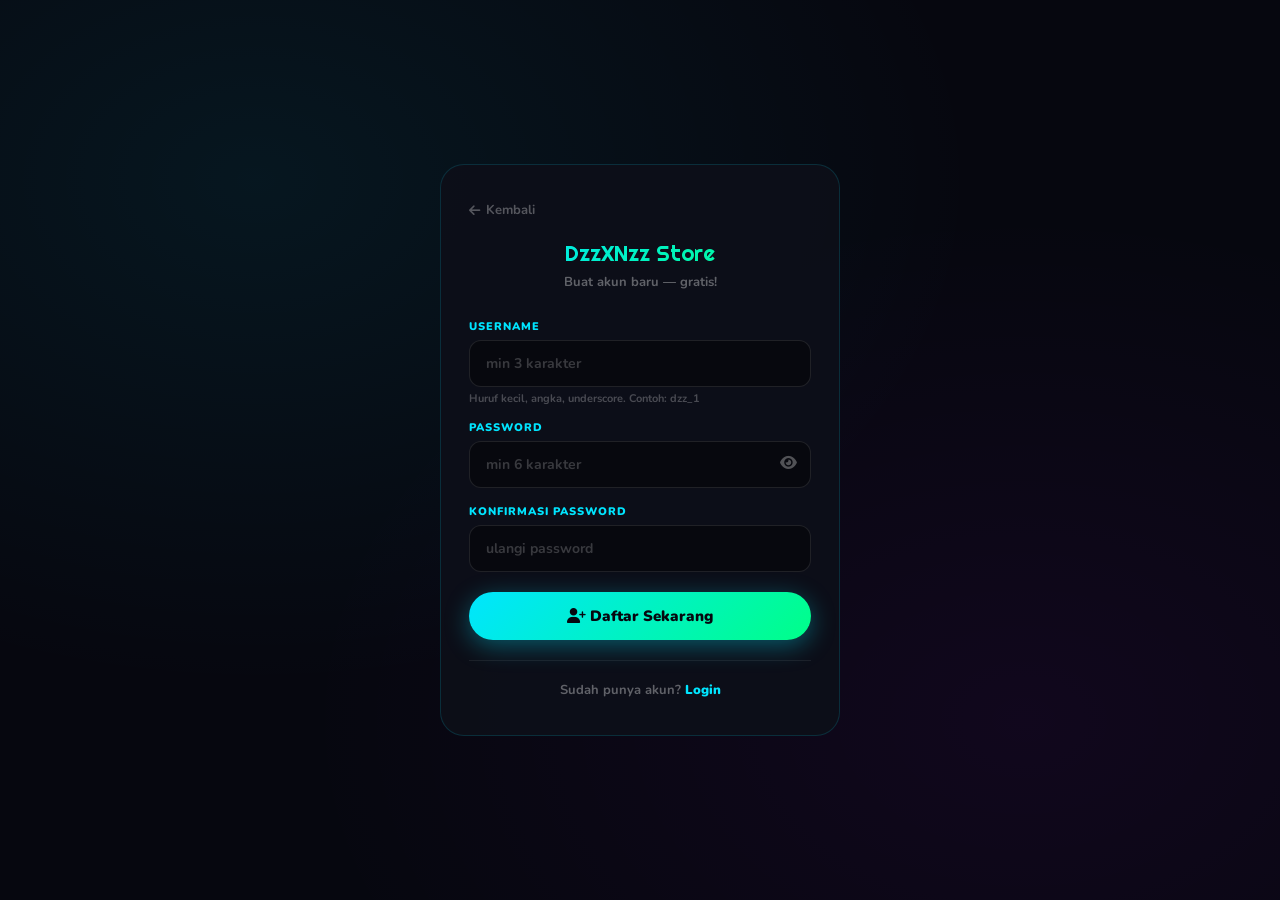
<file: register.html>
<!DOCTYPE html>
<html lang="id">
<head>
<meta charset="UTF-8"><meta name="viewport" content="width=device-width,initial-scale=1,maximum-scale=1">
<title>Register — DzzXNzz Store</title>
<link href="https://fonts.googleapis.com/css2?family=Nunito:wght@400;600;700;800;900&family=Righteous&display=swap" rel="stylesheet">
<link href="https://cdnjs.cloudflare.com/ajax/libs/font-awesome/6.5.0/css/all.min.css" rel="stylesheet">
<link rel="stylesheet" href="style.css">
<link rel="stylesheet" href="style-extra.css">
</head>
<body class="auth-page">
<div class="auth-card">
  <a href="/" class="auth-back"><i class="fas fa-arrow-left"></i> Kembali</a>
  <div class="auth-logo">DzzXNzz Store</div>
  <div class="auth-sub">Buat akun baru — gratis!</div>
  <div class="alert err" id="alertErr"><i class="fas fa-exclamation-circle"></i><span id="errTxt"></span></div>
  <div class="alert ok"  id="alertOk" ><i class="fas fa-check-circle"></i><span id="okTxt"></span></div>
  <label class="lbl">Username</label>
  <input class="inp" id="username" type="text" placeholder="min 3 karakter" autocapitalize="none" maxlength="20" oninput="valU(this)">
  <div class="hint">Huruf kecil, angka, underscore. Contoh: dzz_1</div>
  <label class="lbl">Password</label>
  <div class="inp-wrap">
    <input class="inp" id="password" type="password" placeholder="min 6 karakter" oninput="valP(this)">
    <button class="eye-btn" onclick="toggleEye()"><i class="fas fa-eye" id="eyeIcon"></i></button>
  </div>
  <label class="lbl">Konfirmasi Password</label>
  <input class="inp" id="confirm" type="password" placeholder="ulangi password" oninput="valC(this)">
  <button class="btn-auth" id="btnReg" onclick="doRegister()"><i class="fas fa-user-plus"></i> Daftar Sekarang</button>
  <div class="divider-line"></div>
  <div class="auth-foot">Sudah punya akun? <a href="/login">Login</a></div>
</div>
<script src="config.js"></script><script src="auth.js"></script>
<script>
if (Auth.isLoggedIn()) location.href = '/';
function toggleEye(){const i=document.getElementById('password');const ic=document.getElementById('eyeIcon');i.type=i.type==='password'?'text':'password';ic.className=i.type==='password'?'fas fa-eye':'fas fa-eye-slash';}
function valU(el){const ok=/^[a-z0-9_]{3,20}$/.test(el.value);el.classList.toggle('valid',ok&&el.value.length>0);el.classList.toggle('invalid',!ok&&el.value.length>0);}
function valP(el){const ok=el.value.length>=6;el.classList.toggle('valid',ok);el.classList.toggle('invalid',!ok&&el.value.length>0);}
function valC(el){const ok=el.value===document.getElementById('password').value&&el.value.length>0;el.classList.toggle('valid',ok);el.classList.toggle('invalid',!ok&&el.value.length>0);}
document.getElementById('confirm').addEventListener('keydown',e=>{if(e.key==='Enter')doRegister();});
async function doRegister(){
  const btn=document.getElementById('btnReg');
  const u=document.getElementById('username').value.trim().toLowerCase();
  const p=document.getElementById('password').value;
  const c=document.getElementById('confirm').value;
  document.getElementById('alertErr').classList.remove('show');
  if(!u||!/^[a-z0-9_]{3,20}$/.test(u)){document.getElementById('errTxt').textContent='Username 3-20 karakter, huruf kecil/angka/underscore';document.getElementById('alertErr').classList.add('show');return;}
  if(p.length<6){document.getElementById('errTxt').textContent='Password minimal 6 karakter';document.getElementById('alertErr').classList.add('show');return;}
  if(p!==c){document.getElementById('errTxt').textContent='Konfirmasi password tidak cocok';document.getElementById('alertErr').classList.add('show');return;}
  btn.disabled=true;btn.innerHTML='<span class="spinner"></span>Mendaftar...';
  try {
    await Auth.register(u, p);
    // Buat profil di tabel profiles
    try { await Auth.createProfile(u); } catch(e2) { console.warn('Profile err:', e2.message); }
    document.getElementById('okTxt').textContent='Akun berhasil dibuat!';
    document.getElementById('alertOk').classList.add('show');
    setTimeout(()=>location.href='/', 900);
  } catch(e) {
    document.getElementById('errTxt').textContent=e.message;
    document.getElementById('alertErr').classList.add('show');
    btn.disabled=false;btn.innerHTML='<i class="fas fa-user-plus"></i> Daftar Sekarang';
  }
}
</script>
</body></html>
</file>
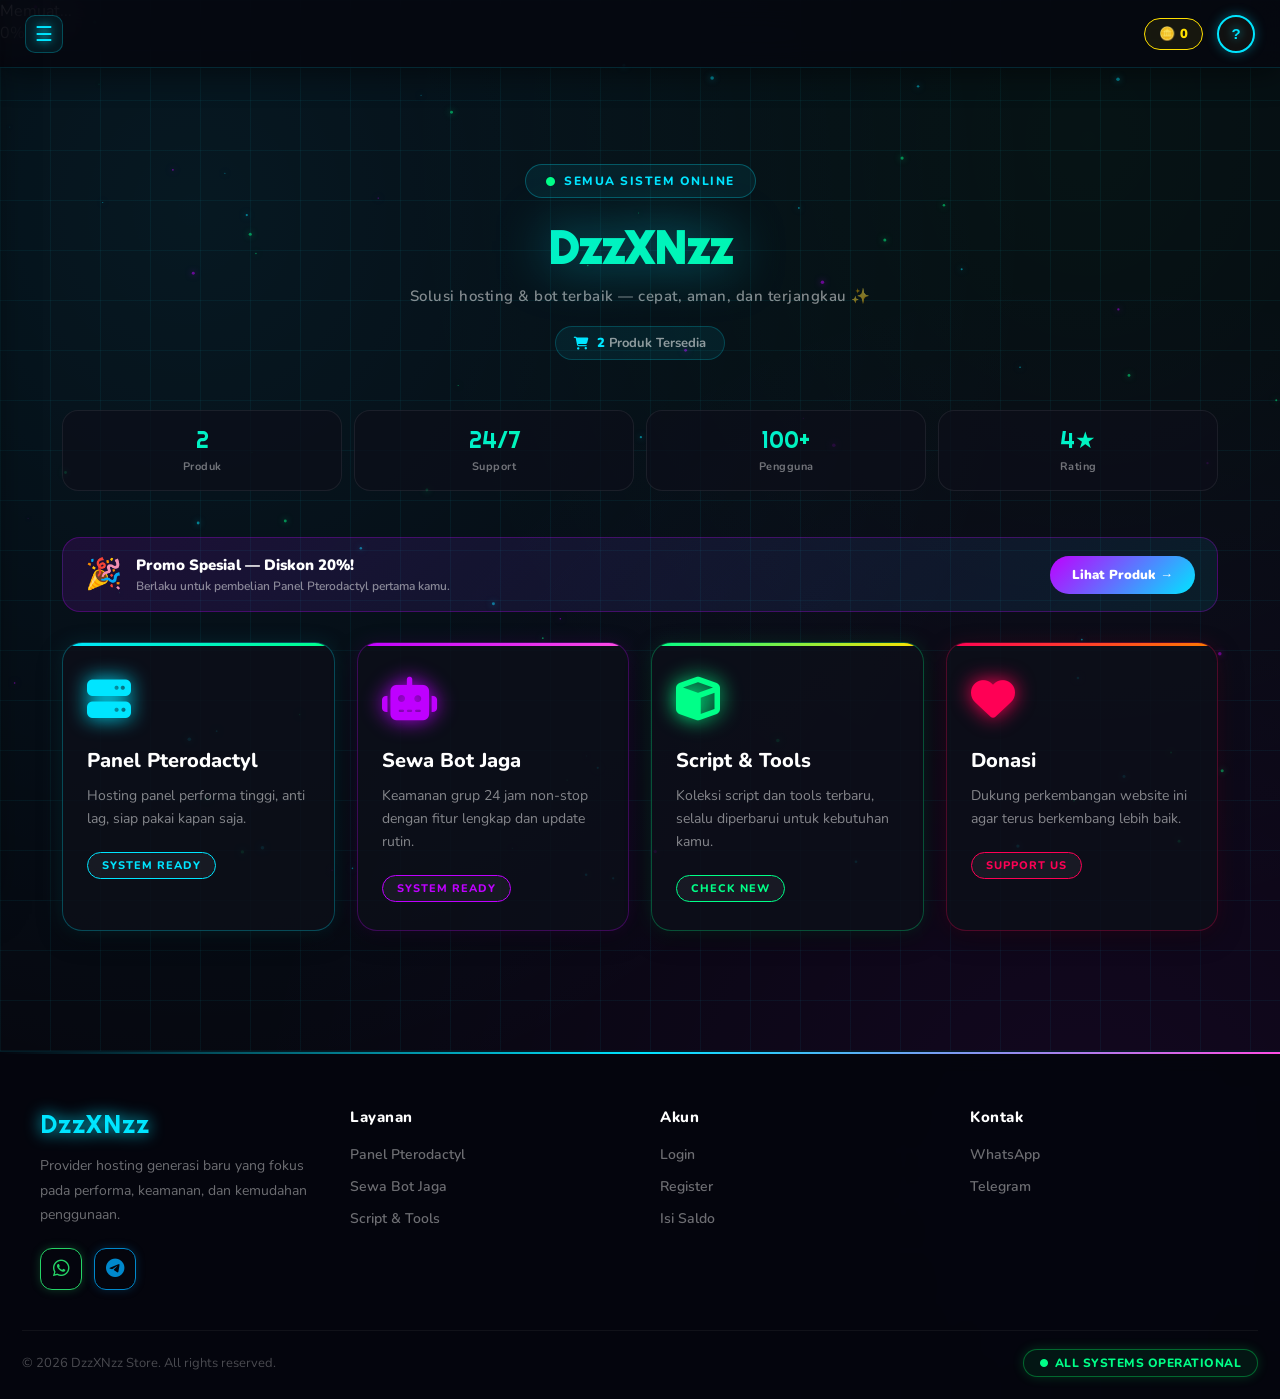
<file: struk.html>
<!DOCTYPE html>
<html lang="id">
<head>
<meta charset="UTF-8">
<meta name="viewport" content="width=device-width, initial-scale=1.0">
<title>Struk - DzzXNzz</title>
<link rel="stylesheet" href="/style.css">
<link rel="stylesheet" href="/style-extra.css">
<link rel="stylesheet" href="https://cdnjs.cloudflare.com/ajax/libs/font-awesome/6.0.0-beta3/css/all.min.css">
<link href="https://fonts.googleapis.com/css2?family=Nunito:wght@400;600;700;800;900&family=Righteous&family=Share+Tech+Mono&display=swap" rel="stylesheet">
<style>
@keyframes fadeInUp{from{opacity:0;transform:translateY(20px)}to{opacity:1;transform:translateY(0)}}
@keyframes successPop{0%{transform:scale(0)}60%{transform:scale(1.2)}100%{transform:scale(1)}}
@keyframes shineBar{0%{background-position:0%}100%{background-position:200%}}
@keyframes confettiFall{0%{transform:translateY(-20px) rotate(0deg);opacity:1}100%{transform:translateY(100vh) rotate(720deg);opacity:0}}
@keyframes spin{to{transform:rotate(360deg)}}
@keyframes spinR{to{transform:rotate(-360deg)}}
body{font-family:'Nunito',sans-serif;}
.navbar #menu-toggle{display:none;}
.main-content{padding:90px 20px 50px;max-width:460px;margin:0 auto;}
.confetti-wrap{position:fixed;inset:0;pointer-events:none;z-index:9999;overflow:hidden;}
.confetti-piece{position:absolute;top:-20px;border-radius:2px;animation:confettiFall linear forwards;}
.struk-card{background:rgba(13,15,25,0.92);backdrop-filter:blur(18px);border-radius:26px;border:1px solid rgba(0,255,136,0.3);box-shadow:0 0 40px rgba(0,255,136,0.12),0 25px 60px rgba(0,0,0,0.7);overflow:hidden;animation:fadeInUp 0.7s ease;}
.struk-bar{height:4px;background:linear-gradient(90deg,#00ff88,#00e5ff,#bf00ff,#ffe000,#00ff88);background-size:200% 100%;animation:shineBar 3s linear infinite;}
.struk-body{padding:28px 24px;}
.success-icon-wrap{text-align:center;margin-bottom:20px;}
.success-icon{width:80px;height:80px;border-radius:50%;background:rgba(0,255,136,0.12);border:3px solid #00ff88;display:flex;align-items:center;justify-content:center;font-size:34px;color:#00ff88;box-shadow:0 0 35px rgba(0,255,136,0.35);margin:0 auto 14px;animation:successPop 0.5s 0.3s cubic-bezier(0.34,1.56,0.64,1) both;}
.success-title{font-family:'Righteous',cursive;font-size:24px;color:#00ff88;filter:drop-shadow(0 0 10px rgba(0,255,136,0.5));margin-bottom:4px;}
.success-sub{font-size:13px;color:rgba(255,255,255,0.45);font-weight:700;}
.produk-box{background:rgba(191,0,255,0.07);border:1px solid rgba(191,0,255,0.25);border-radius:14px;padding:14px 18px;margin:18px 0;display:flex;align-items:center;gap:14px;}
.produk-icon{width:42px;height:42px;border-radius:12px;background:rgba(191,0,255,0.15);border:1px solid rgba(191,0,255,0.3);display:flex;align-items:center;justify-content:center;font-size:20px;flex-shrink:0;}
.produk-label{font-size:11px;color:rgba(255,255,255,0.35);font-weight:800;letter-spacing:0.5px;text-transform:uppercase;margin-bottom:3px;}
.produk-name{font-size:15px;font-weight:900;color:#fff;}
.produk-detail{font-size:12px;color:rgba(191,0,255,0.8);font-weight:700;margin-top:2px;}
.struk-divider{display:flex;align-items:center;gap:10px;margin:18px 0;}
.struk-divider::before,.struk-divider::after{content:'';flex:1;height:1px;background:linear-gradient(90deg,transparent,rgba(255,255,255,0.1),transparent);}
.struk-divider span{font-size:11px;color:rgba(255,255,255,0.25);font-weight:800;letter-spacing:1px;white-space:nowrap;}
.detail-list{display:flex;flex-direction:column;gap:10px;margin-bottom:22px;}
.detail-row{display:flex;align-items:center;justify-content:space-between;background:rgba(255,255,255,0.03);border:1px solid rgba(255,255,255,0.06);border-radius:12px;padding:12px 16px;}
.detail-row-label{display:flex;align-items:center;gap:10px;}
.detail-row-label i{font-size:14px;width:18px;text-align:center;color:rgba(255,255,255,0.35);}
.detail-row-label span{font-size:13px;color:rgba(255,255,255,0.45);font-weight:700;}
.detail-row-value{font-size:13px;color:#fff;font-weight:900;text-align:right;max-width:55%;word-break:break-all;font-family:'Share Tech Mono',monospace;}
.detail-row-value.green{color:#00ff88;font-family:'Nunito',sans-serif;}
.detail-row-value.cyan{color:#00e5ff;font-family:'Nunito',sans-serif;}
.detail-row-value.normal{font-family:'Nunito',sans-serif;}
.struk-actions{display:flex;gap:12px;}
.struk-btn{flex:1;padding:14px 0;border-radius:40px;font-weight:900;font-size:14px;border:1.5px solid;background:transparent;cursor:pointer;transition:0.25s;display:flex;align-items:center;justify-content:center;gap:8px;font-family:'Nunito',sans-serif;text-decoration:none;}
.struk-btn-home{border-color:#00e5ff;color:#00e5ff;}
.struk-btn-share{border-color:#00ff88;color:#00ff88;}
.struk-timestamp{text-align:center;font-size:11px;color:rgba(255,255,255,0.2);font-weight:700;margin-top:18px;font-family:'Share Tech Mono',monospace;}
</style>
</head>
<body>
<canvas id="canvas"></canvas>
<div class="confetti-wrap" id="confettiWrap"></div>
<nav class="navbar">
  <div class="nav-left"></div>
  <div class="nav-right">
    <a href="/isisaldo" class="coins-nav">🪙 <span id="coinCount">0</span></a>
    <div class="user-avatar"><span class="nav-initial" id="navInitial">?</span></div>
  </div>
</nav>
<main class="main-content">
  <div class="struk-card" id="strukCard">
    <div class="struk-bar"></div>
    <div class="struk-body">
      <div class="success-icon-wrap">
        <div class="success-icon"><i class="fas fa-check"></i></div>
        <div class="success-title">Pembayaran Berhasil!</div>
        <div class="success-sub">Transaksi Anda Telah Di Proses</div>
      </div>
      <div class="produk-box">
        <div class="produk-icon">💰</div>
        <div>
          <div class="produk-label">Produk</div>
          <div class="produk-name" id="produkNama">Isi Saldo</div>
          <div class="produk-detail" id="produkDetail">-</div>
        </div>
      </div>
      <div class="struk-divider"><span>Detail Transaksi</span></div>
      <div class="detail-list">
        <div class="detail-row">
          <div class="detail-row-label"><i class="fas fa-hashtag"></i><span>Order ID</span></div>
          <div class="detail-row-value" id="detailOrderId">-</div>
        </div>
        <div class="detail-row">
          <div class="detail-row-label"><i class="fas fa-coins"></i><span>Nominal</span></div>
          <div class="detail-row-value cyan" id="detailAmount">-</div>
        </div>
        <div class="detail-row">
          <div class="detail-row-label"><i class="fas fa-wallet"></i><span>Coins Masuk</span></div>
          <div class="detail-row-value cyan" id="detailCoins">-</div>
        </div>
        <div class="detail-row">
          <div class="detail-row-label"><i class="fas fa-credit-card"></i><span>Metode</span></div>
          <div class="detail-row-value normal">QRIS</div>
        </div>
        <div class="detail-row">
          <div class="detail-row-label"><i class="fas fa-calendar"></i><span>Tanggal</span></div>
          <div class="detail-row-value normal" id="detailTanggal">-</div>
        </div>
        <div class="detail-row">
          <div class="detail-row-label"><i class="fas fa-clock"></i><span>Waktu</span></div>
          <div class="detail-row-value normal" id="detailWaktu">-</div>
        </div>
        <div class="detail-row">
          <div class="detail-row-label"><i class="fas fa-check-circle"></i><span>Status</span></div>
          <div class="detail-row-value green">✔ Berhasil</div>
        </div>
      </div>
      <div class="struk-actions">
        <a href="/" class="struk-btn struk-btn-home"><i class="fas fa-home"></i> Home</a>
        <button class="struk-btn struk-btn-share" id="shareBtn"><i class="fas fa-share-alt"></i> Bagikan</button>
      </div>
      <div class="struk-timestamp" id="strukTimestamp"></div>
    </div>
  </div>
</main>
<script src="/config.js"></script>
<script src="/auth.js"></script>
<script src="/script.js"></script>
<script>
(function(){
  const params  = new URLSearchParams(window.location.search);
  const orderId = params.get('order_id');
  if(!orderId){ window.location.href='/'; return; }

  function launchConfetti(){
    const colors=['#00e5ff','#00ff88','#ff4de4','#ffe000','#bf00ff','#ff7b00'];
    const wrap=document.getElementById('confettiWrap');
    for(let i=0;i<60;i++){
      const p=document.createElement('div');
      p.className='confetti-piece';
      p.style.cssText=`left:${Math.random()*100}%;background:${colors[Math.floor(Math.random()*colors.length)]};width:${6+Math.random()*8}px;height:${6+Math.random()*8}px;border-radius:${Math.random()>.5?'50%':'2px'};animation-duration:${2+Math.random()*3}s;animation-delay:${Math.random()*1.5}s;`;
      wrap.appendChild(p);
    }
    setTimeout(()=>{wrap.innerHTML='';},6000);
  }

  function showStruk(data){
    const ts   = data.paid_at||data.created_at||new Date().toISOString();
    const date = new Date(ts);
    const amt  = Number(data.amount)||0;
    document.getElementById('produkNama').textContent   = 'Isi Saldo';
    document.getElementById('produkDetail').textContent = 'Top up Rp '+amt.toLocaleString('id-ID')+' → +'+amt.toLocaleString('id-ID')+' Coins';
    document.getElementById('detailOrderId').textContent = data.order_id||orderId;
    document.getElementById('detailAmount').textContent  = 'Rp '+amt.toLocaleString('id-ID');
    document.getElementById('detailCoins').textContent   = '+'+amt.toLocaleString('id-ID')+' 🪙';
    document.getElementById('detailTanggal').textContent = date.toLocaleDateString('id-ID',{day:'numeric',month:'long',year:'numeric'});
    document.getElementById('detailWaktu').textContent   = date.toLocaleTimeString('id-ID',{hour:'2-digit',minute:'2-digit',second:'2-digit'});
    document.getElementById('strukTimestamp').textContent= 'Diproses pada '+date.toLocaleString('id-ID');
    localStorage.removeItem('nyzz-profile');
    if(typeof Auth!=='undefined'&&Auth.isLoggedIn()){
      Auth.getProfile(true).then(p=>{
        if(p){ const el=document.getElementById('coinCount'); if(el) el.textContent=Number(p.coins).toLocaleString('id-ID'); }
      });
    }
    launchConfetti();
  }

  // Ambil data dari Supabase langsung
  fetch(CONFIG.SUPABASE_URL+'/rest/v1/transactions?order_id=eq.'+orderId+'&select=order_id,amount,status,created_at,paid_at',{
    headers:{'apikey':CONFIG.SUPABASE_ANON,'Authorization':'Bearer '+CONFIG.SUPABASE_ANON}
  })
  .then(r=>r.json())
  .then(rows=>{
    showStruk(rows&&rows.length?rows[0]:{order_id:orderId,amount:0,created_at:new Date().toISOString()});
  })
  .catch(()=>{
    showStruk({order_id:orderId,amount:0,created_at:new Date().toISOString()});
  });

  document.getElementById('shareBtn')?.addEventListener('click',function(){
    const txt='✅ Top up berhasil!\nOrder ID: '+orderId+'\nPlatform: DzzXNzz Store';
    if(navigator.share){ navigator.share({title:'Top Up Berhasil - DzzXNzz',text:txt,url:window.location.href}); }
    else{ navigator.clipboard.writeText(txt); this.textContent='✓ Disalin!'; setTimeout(()=>{this.innerHTML='<i class="fas fa-share-alt"></i> Bagikan';},2000); }
  });
})();
</script>
</body>
</html>
</file>
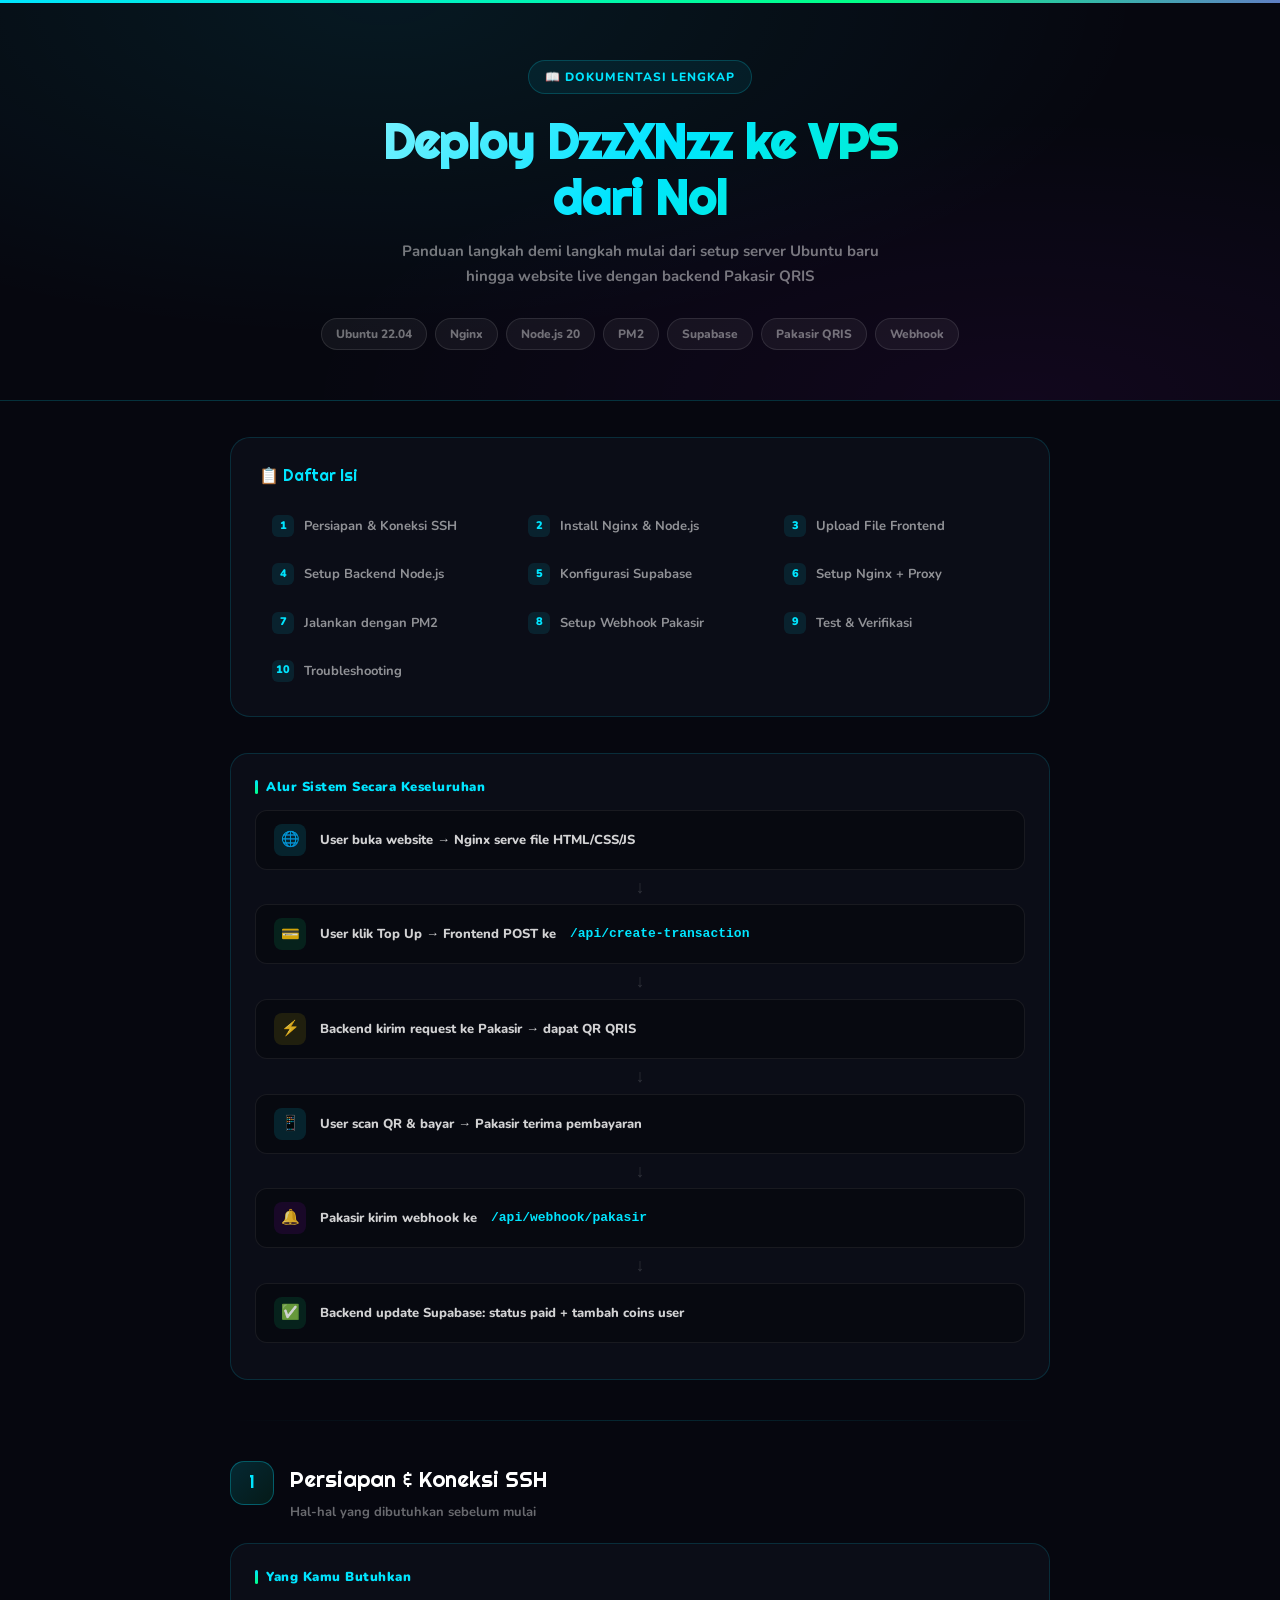
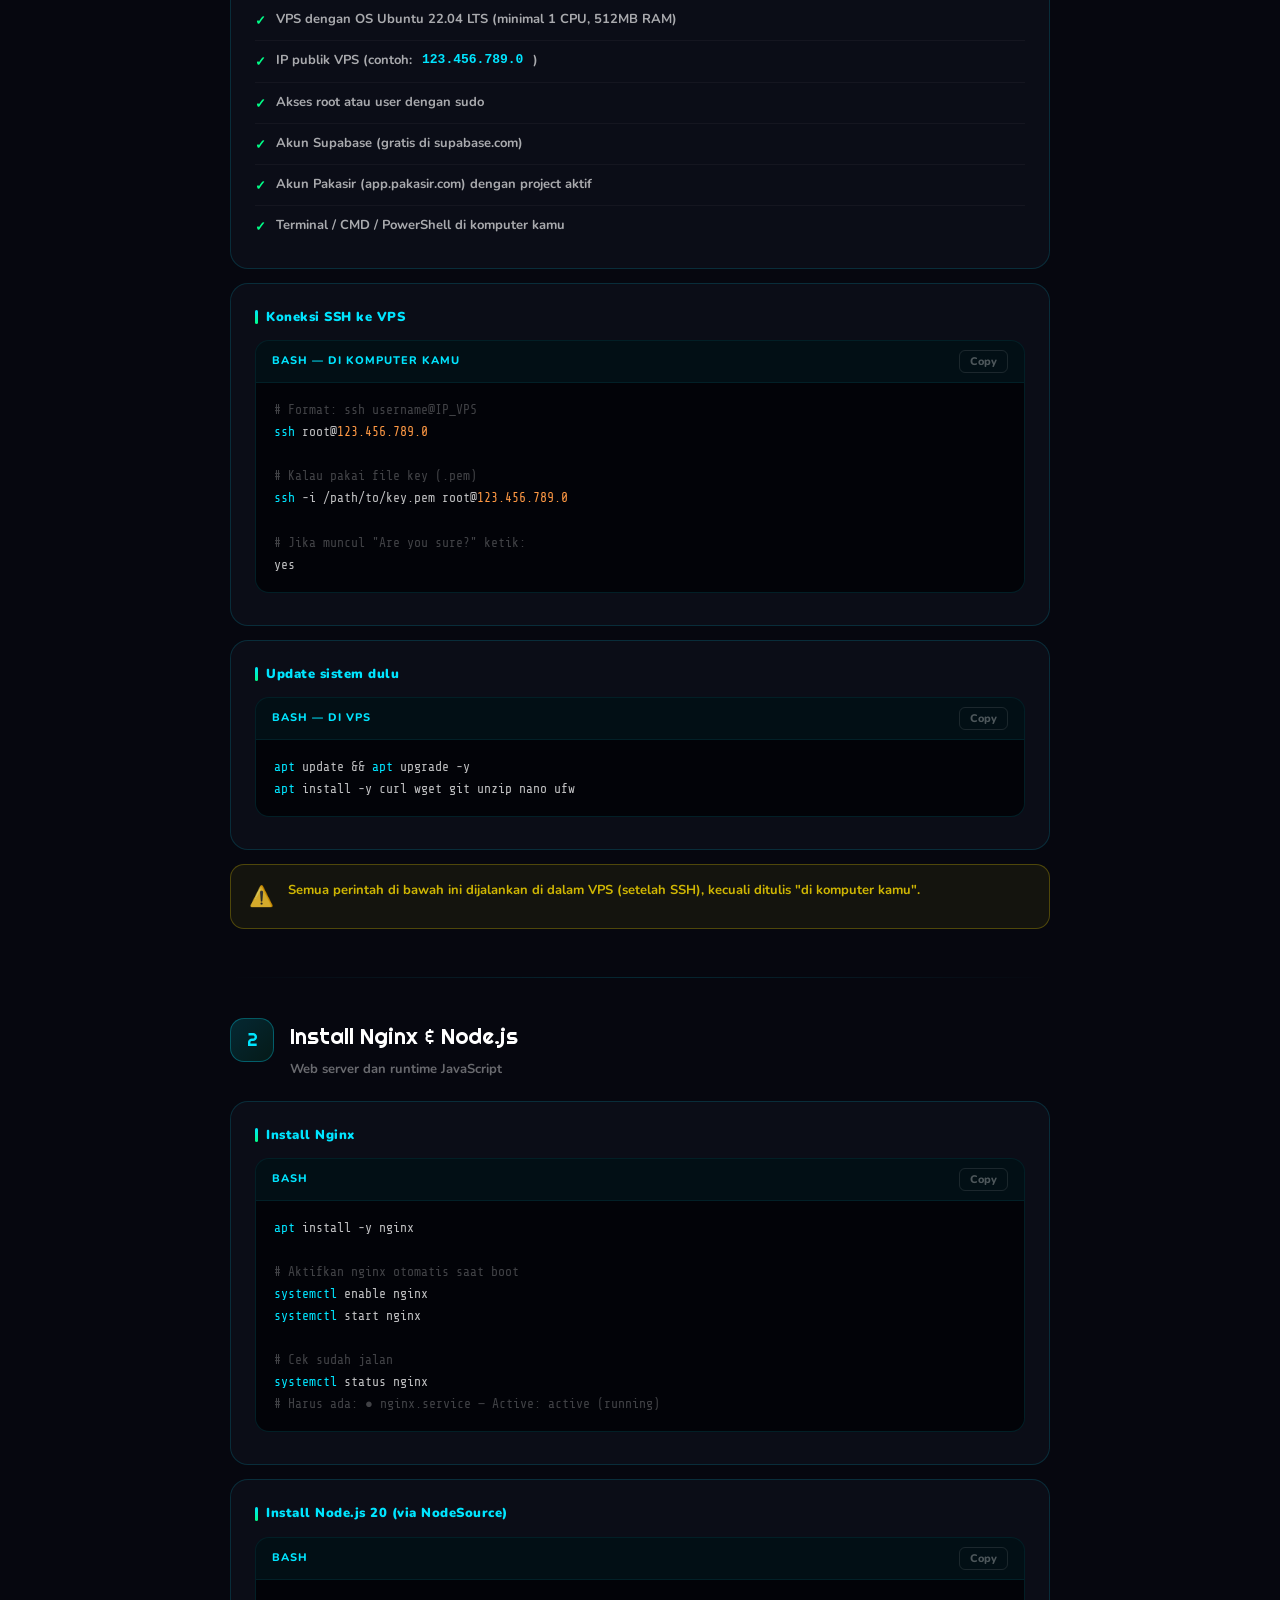
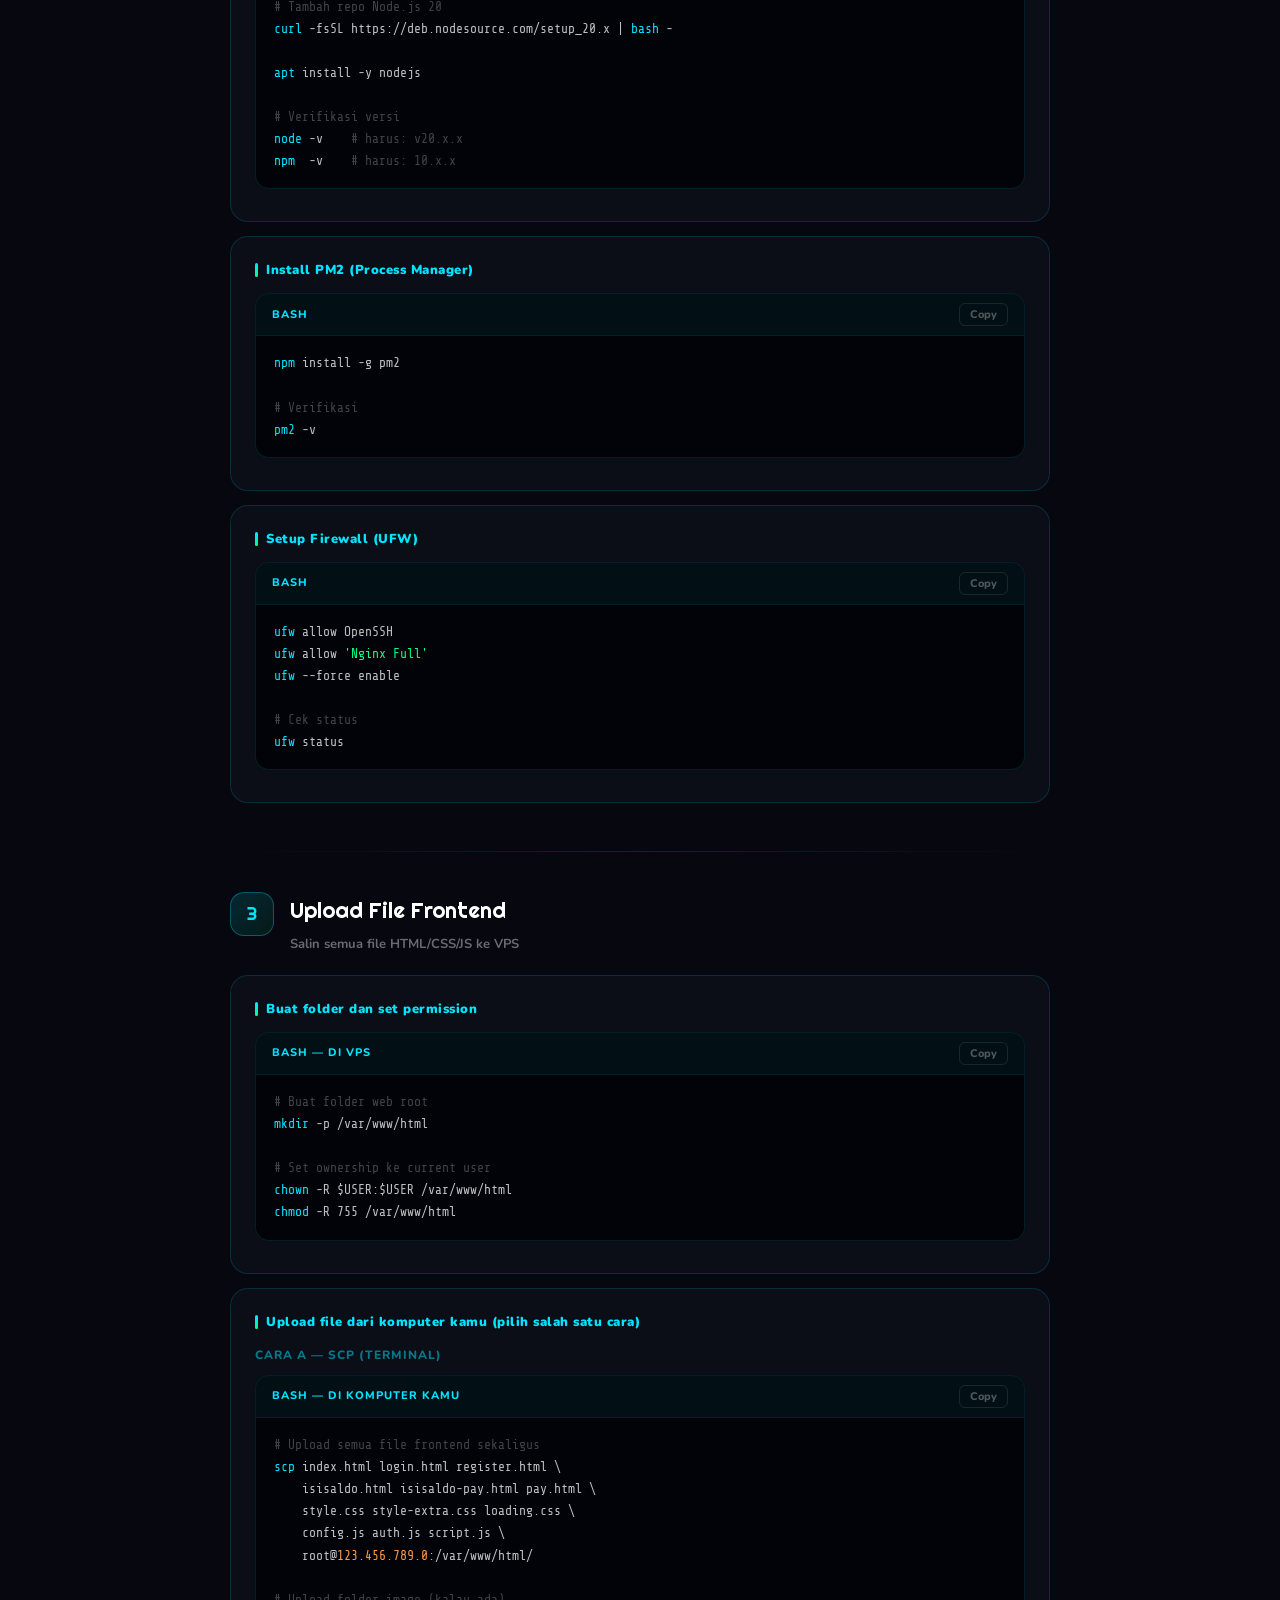
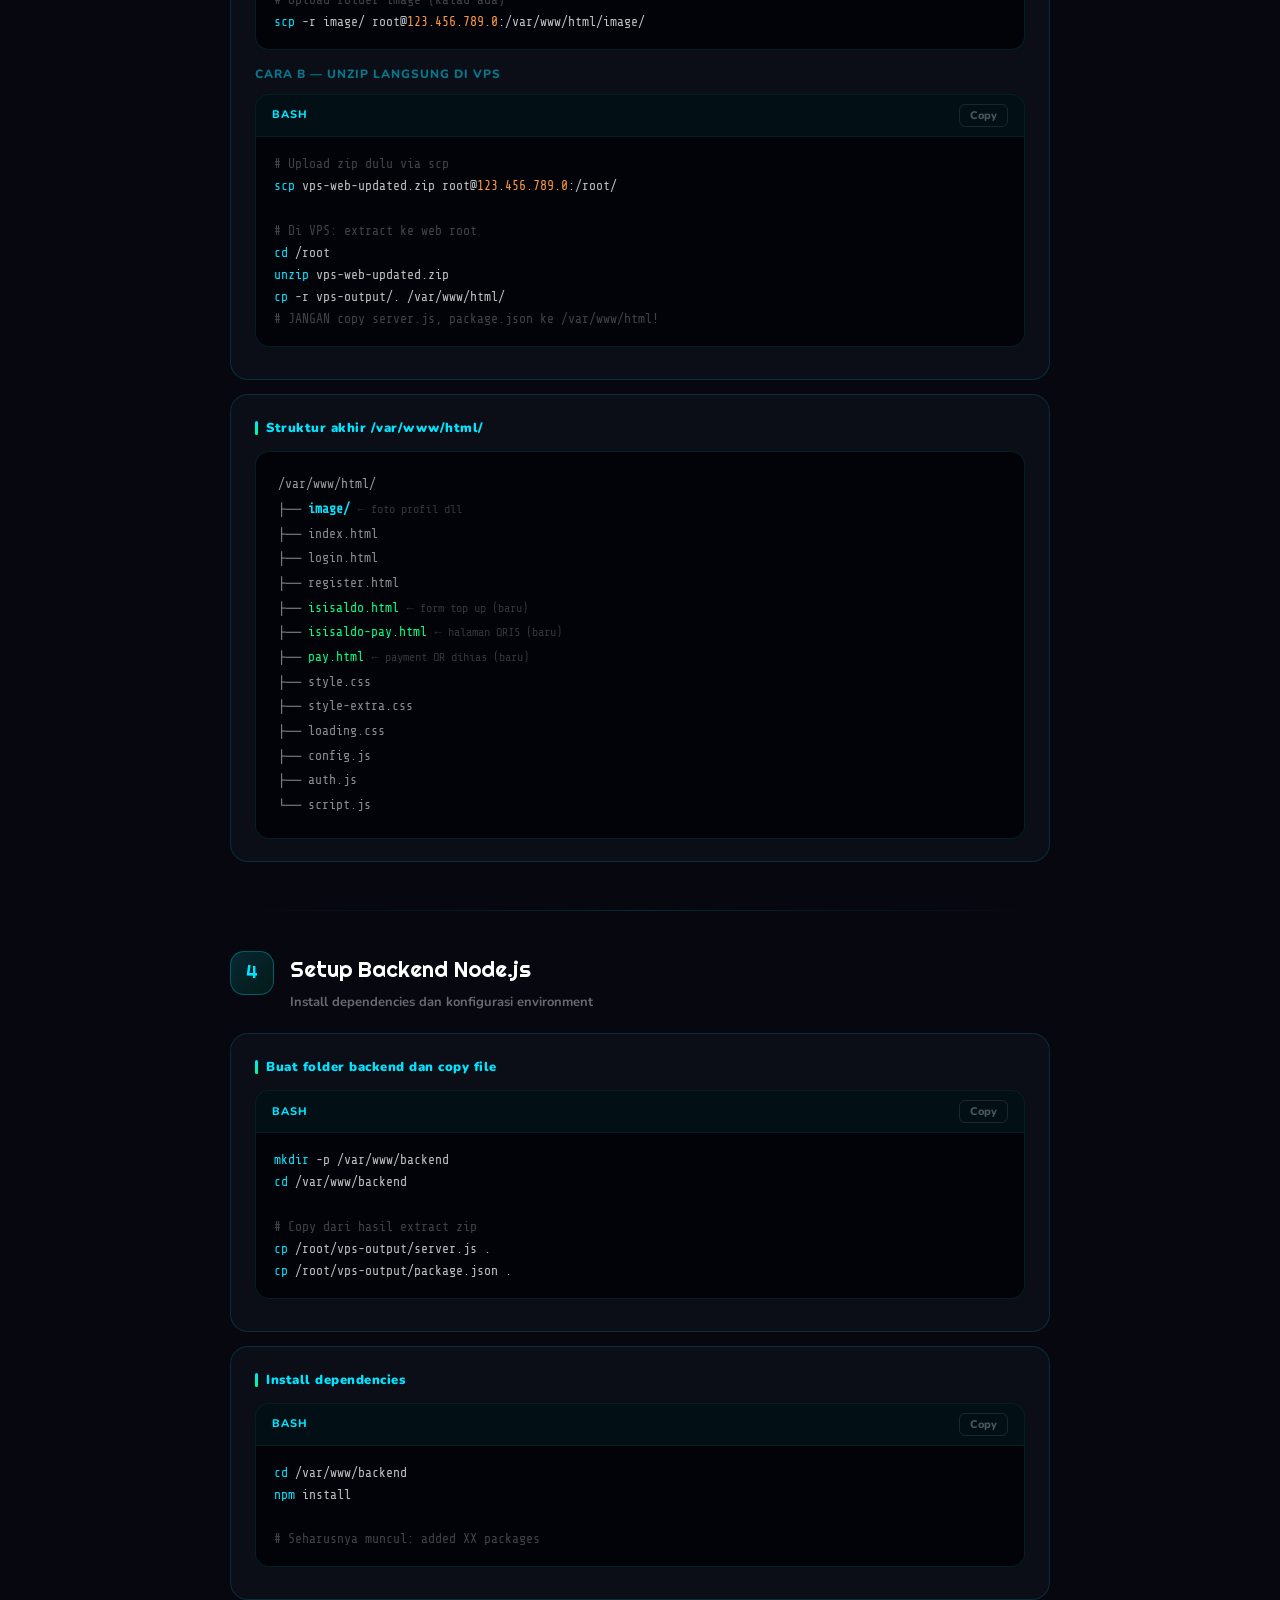
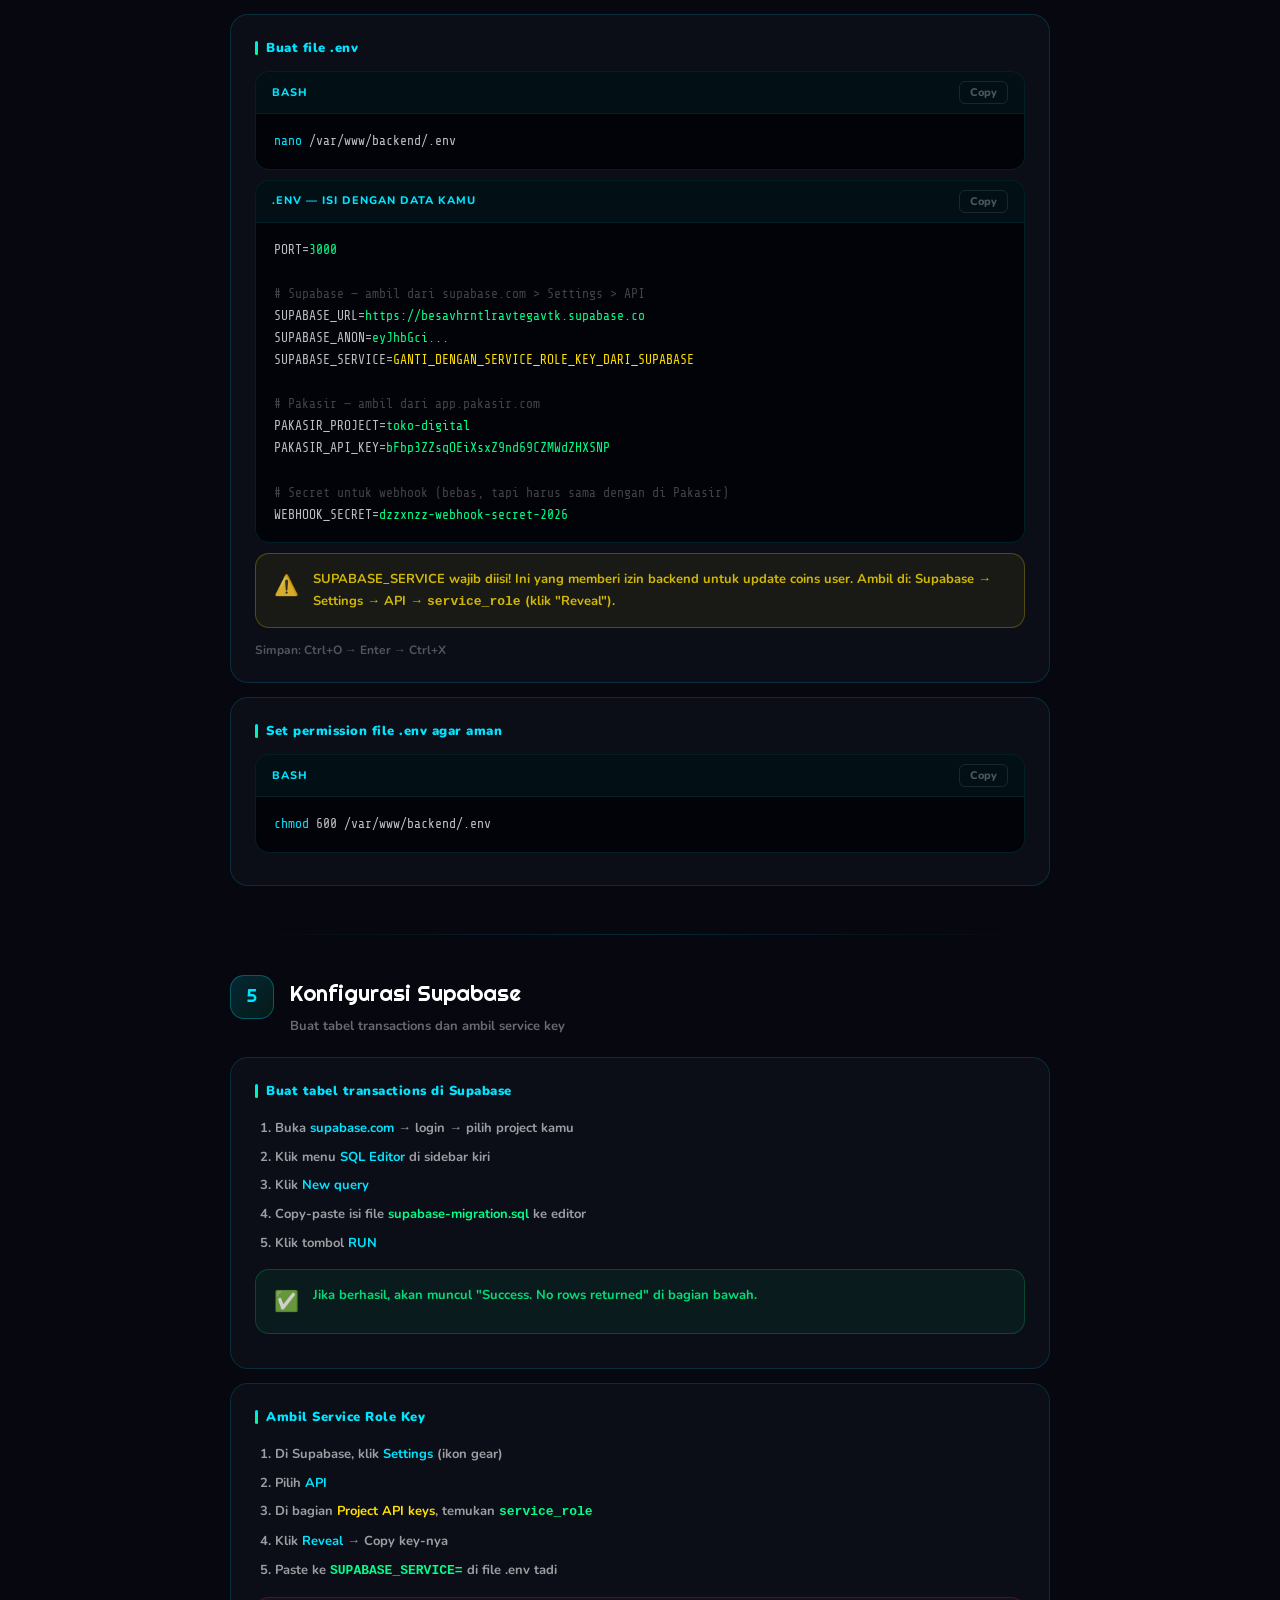
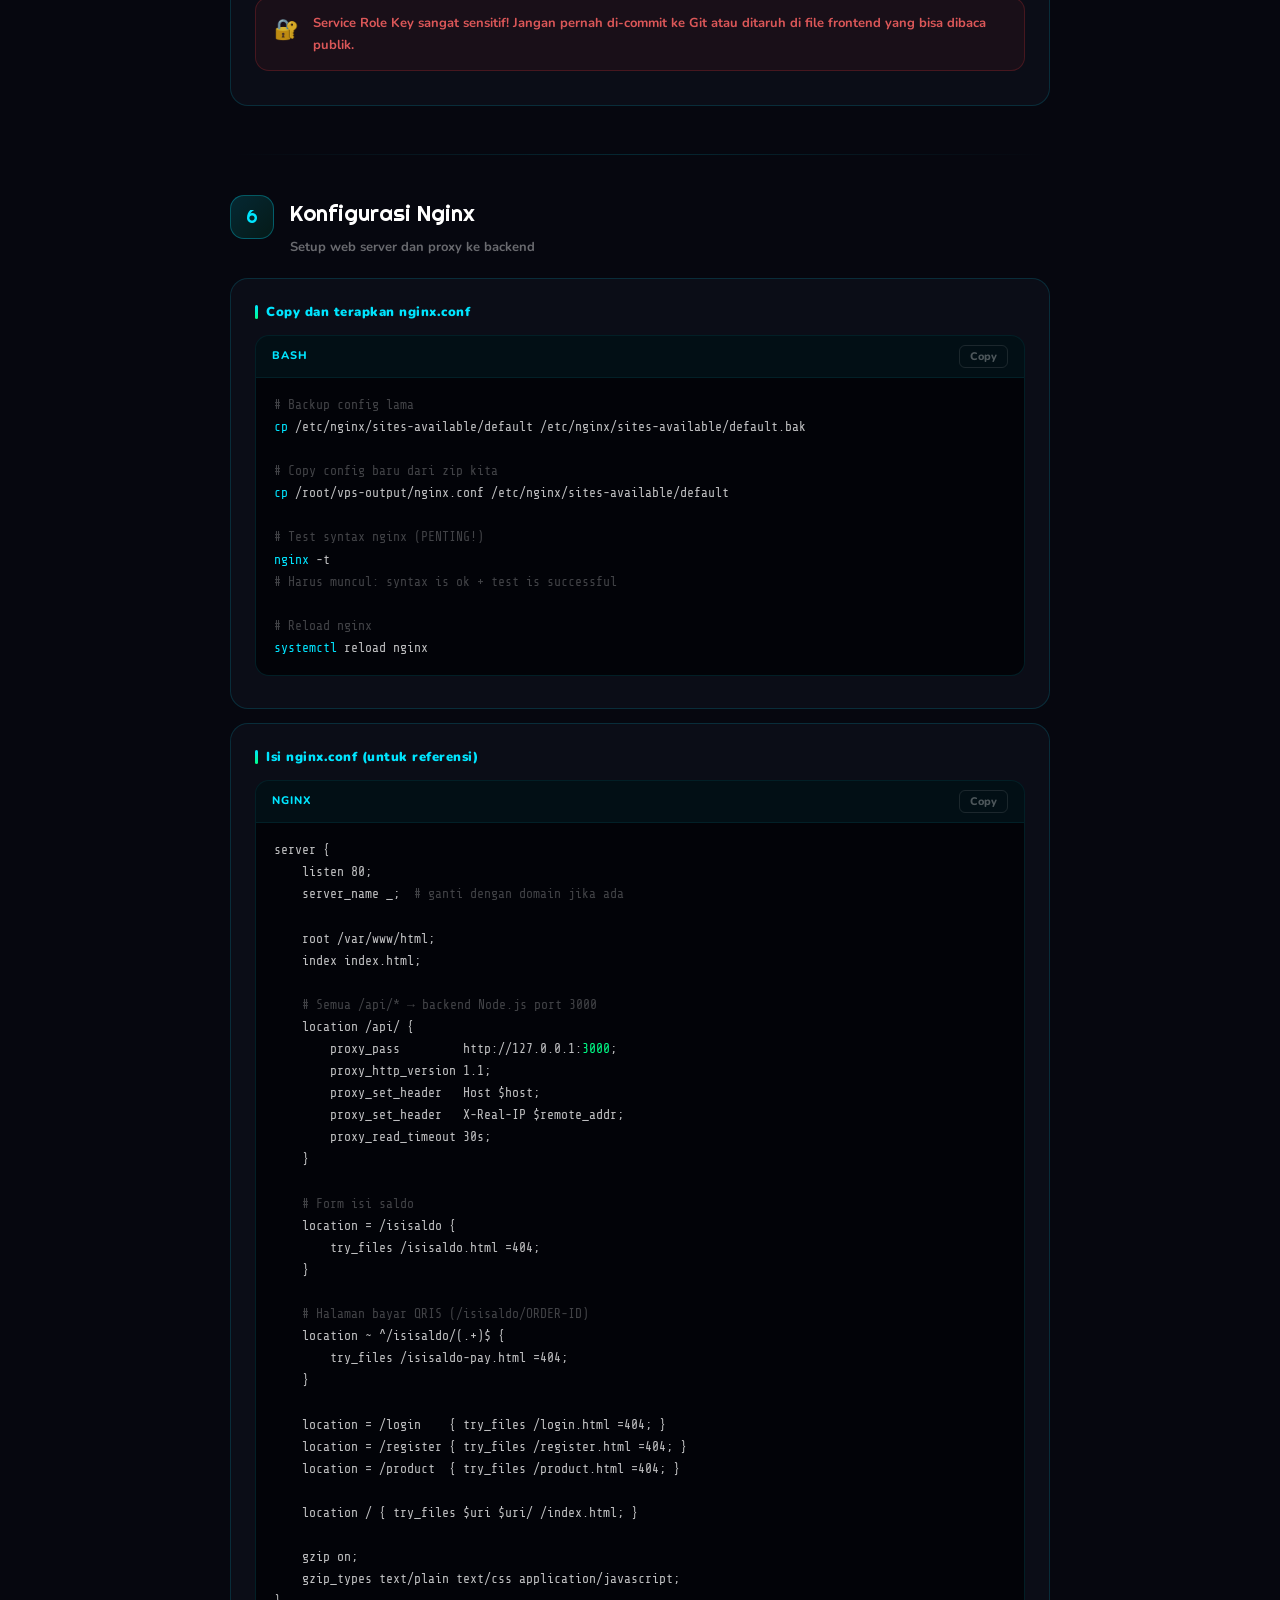
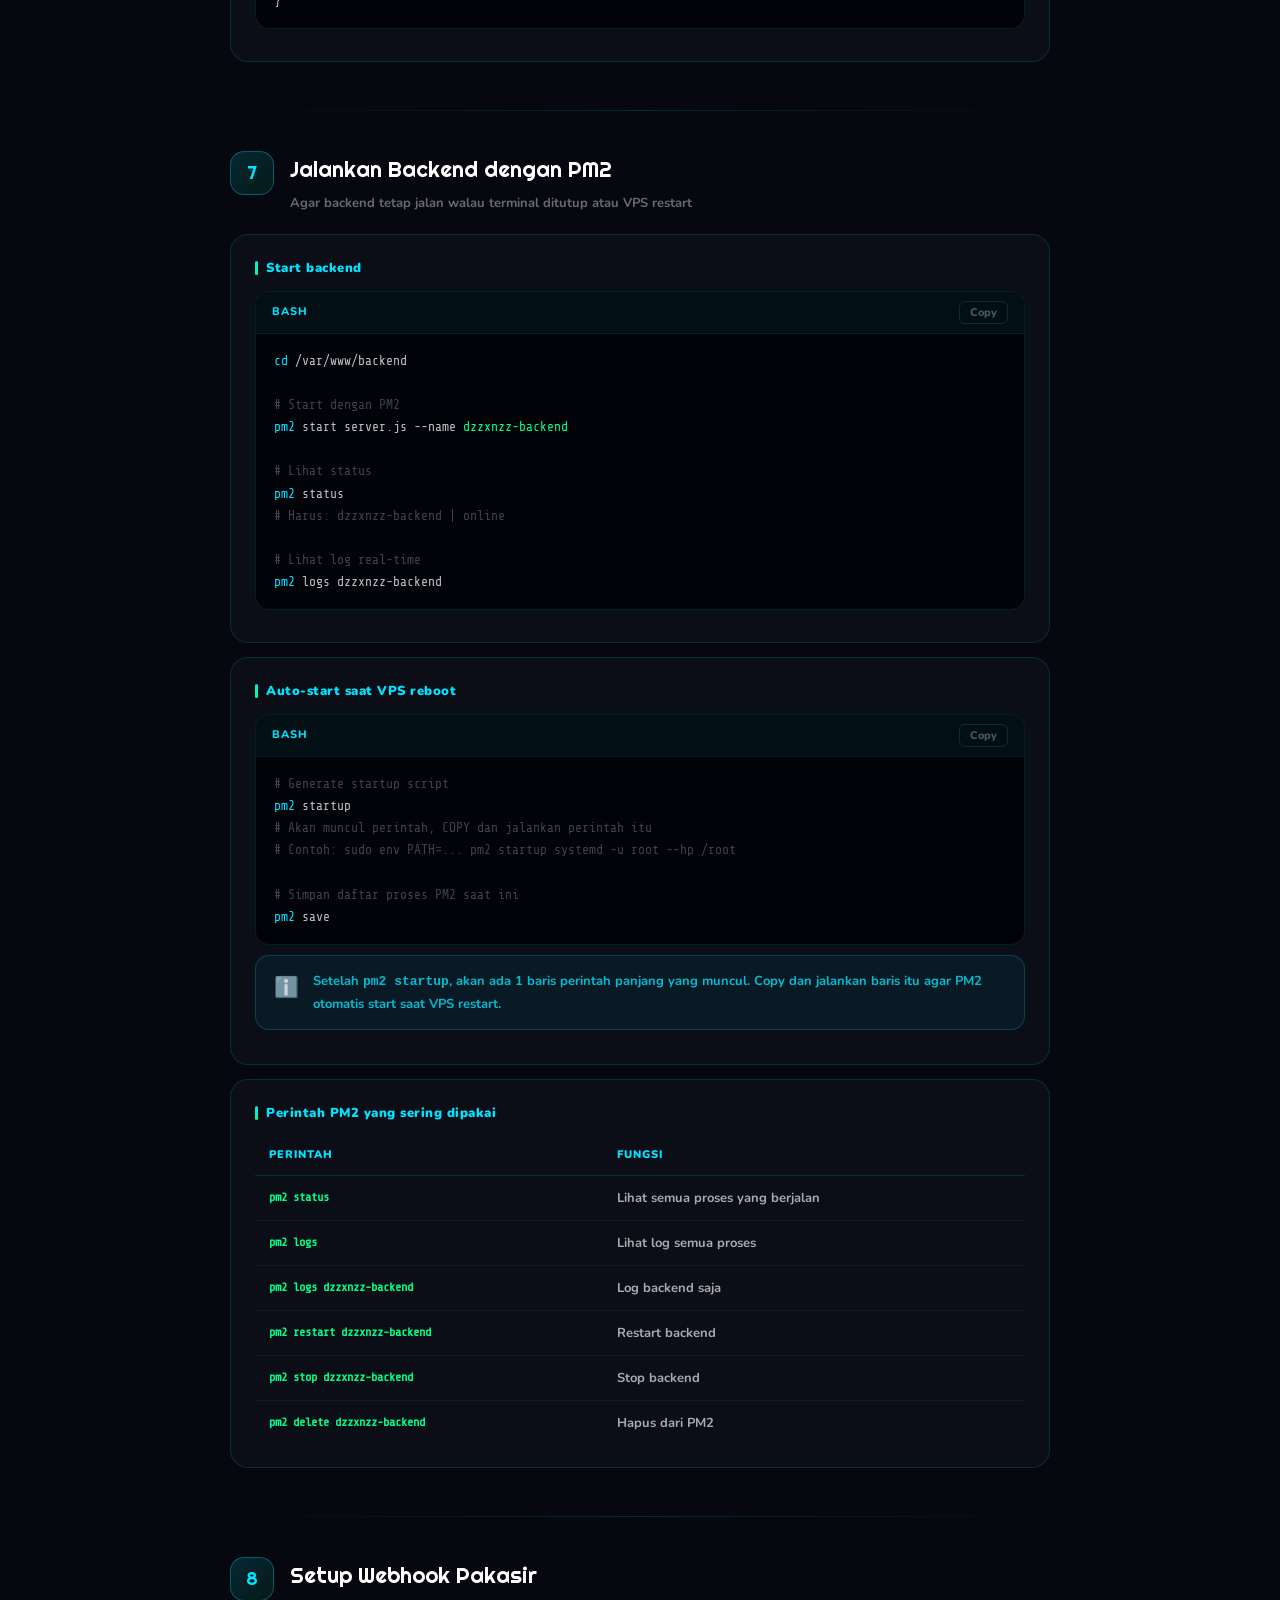
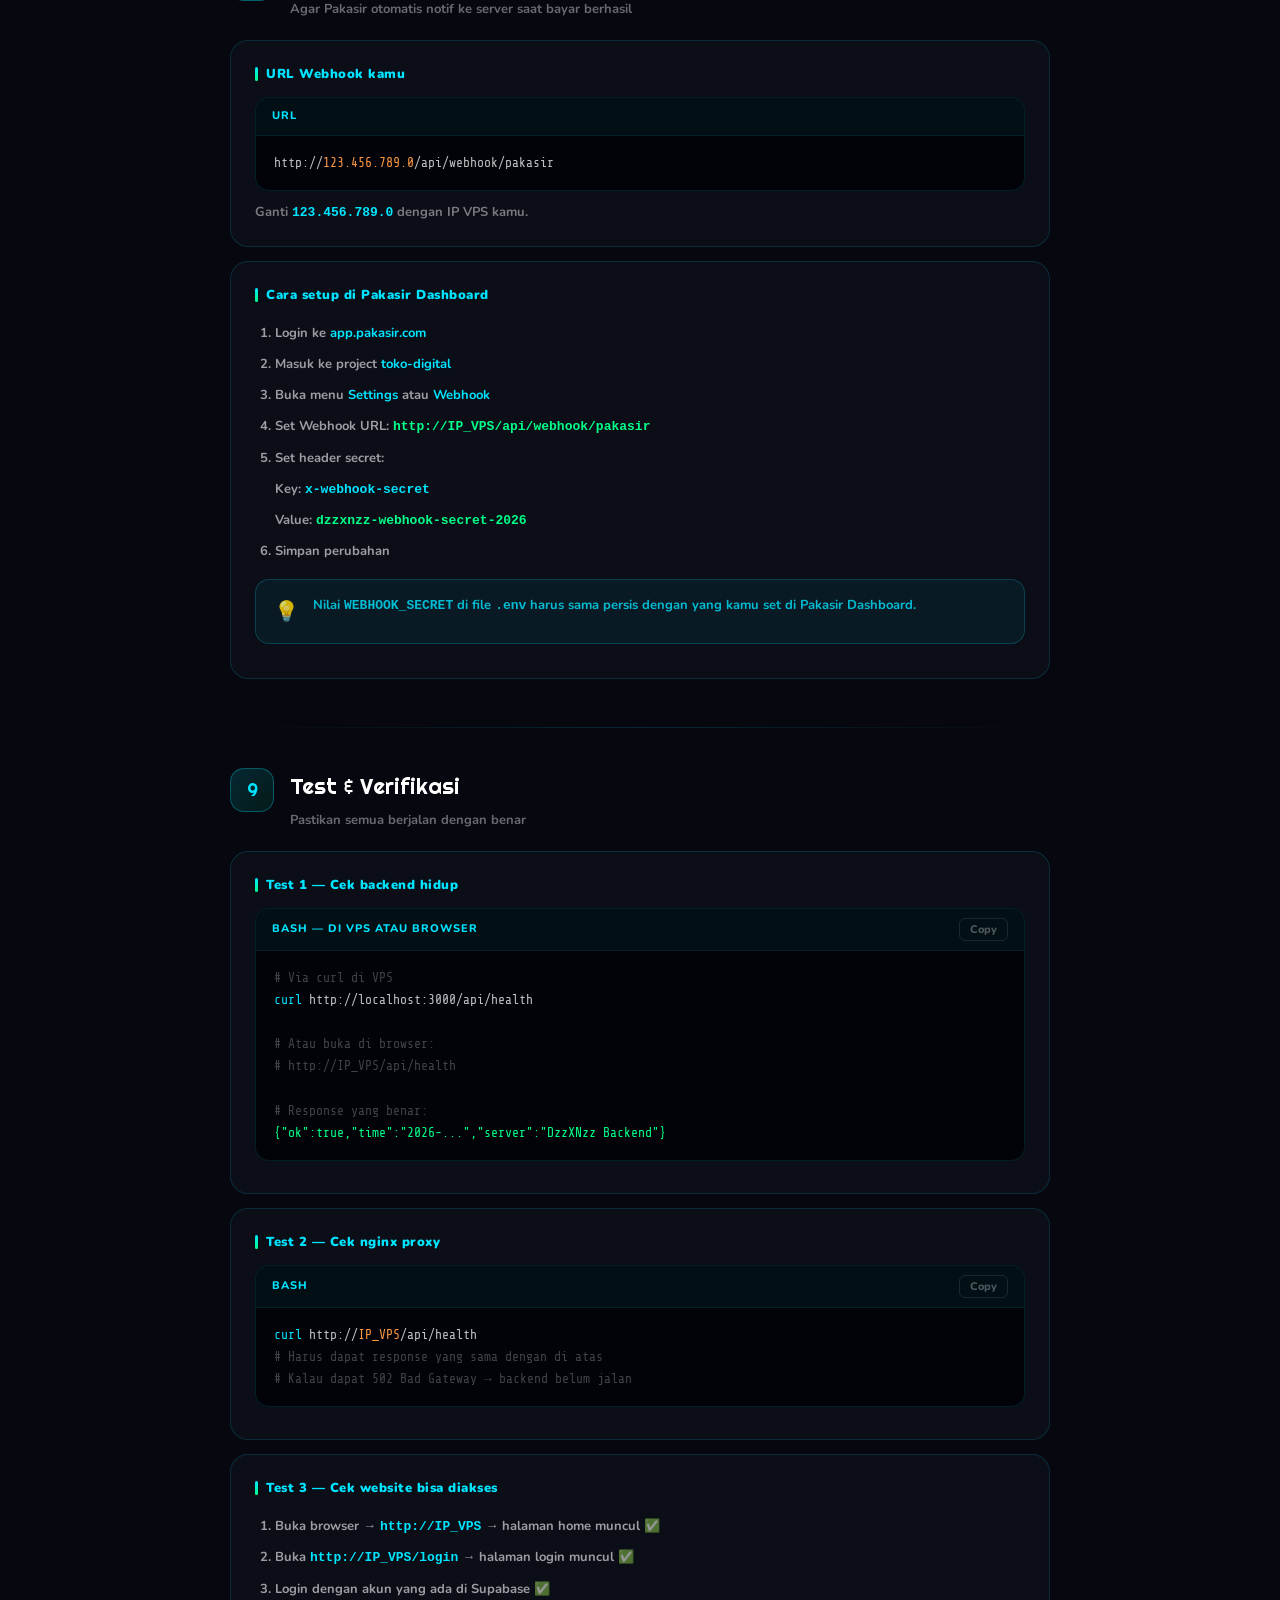
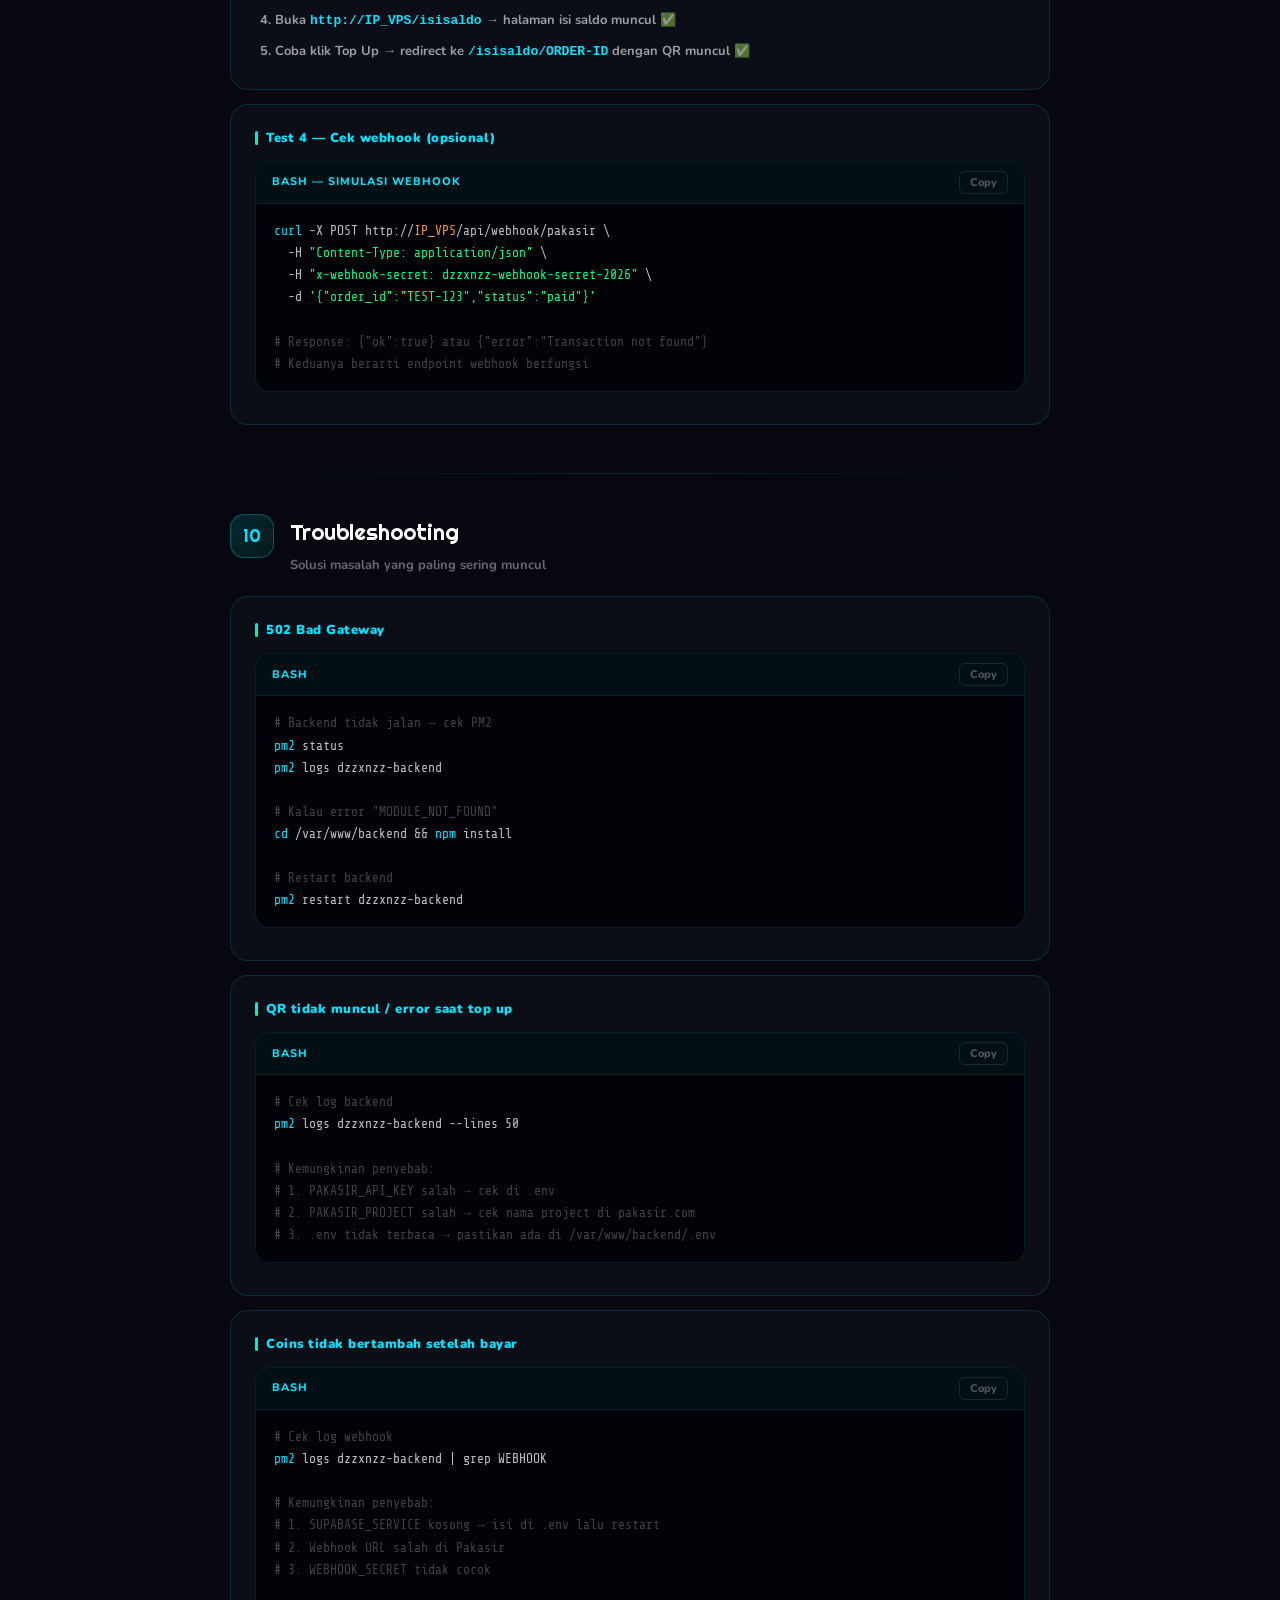
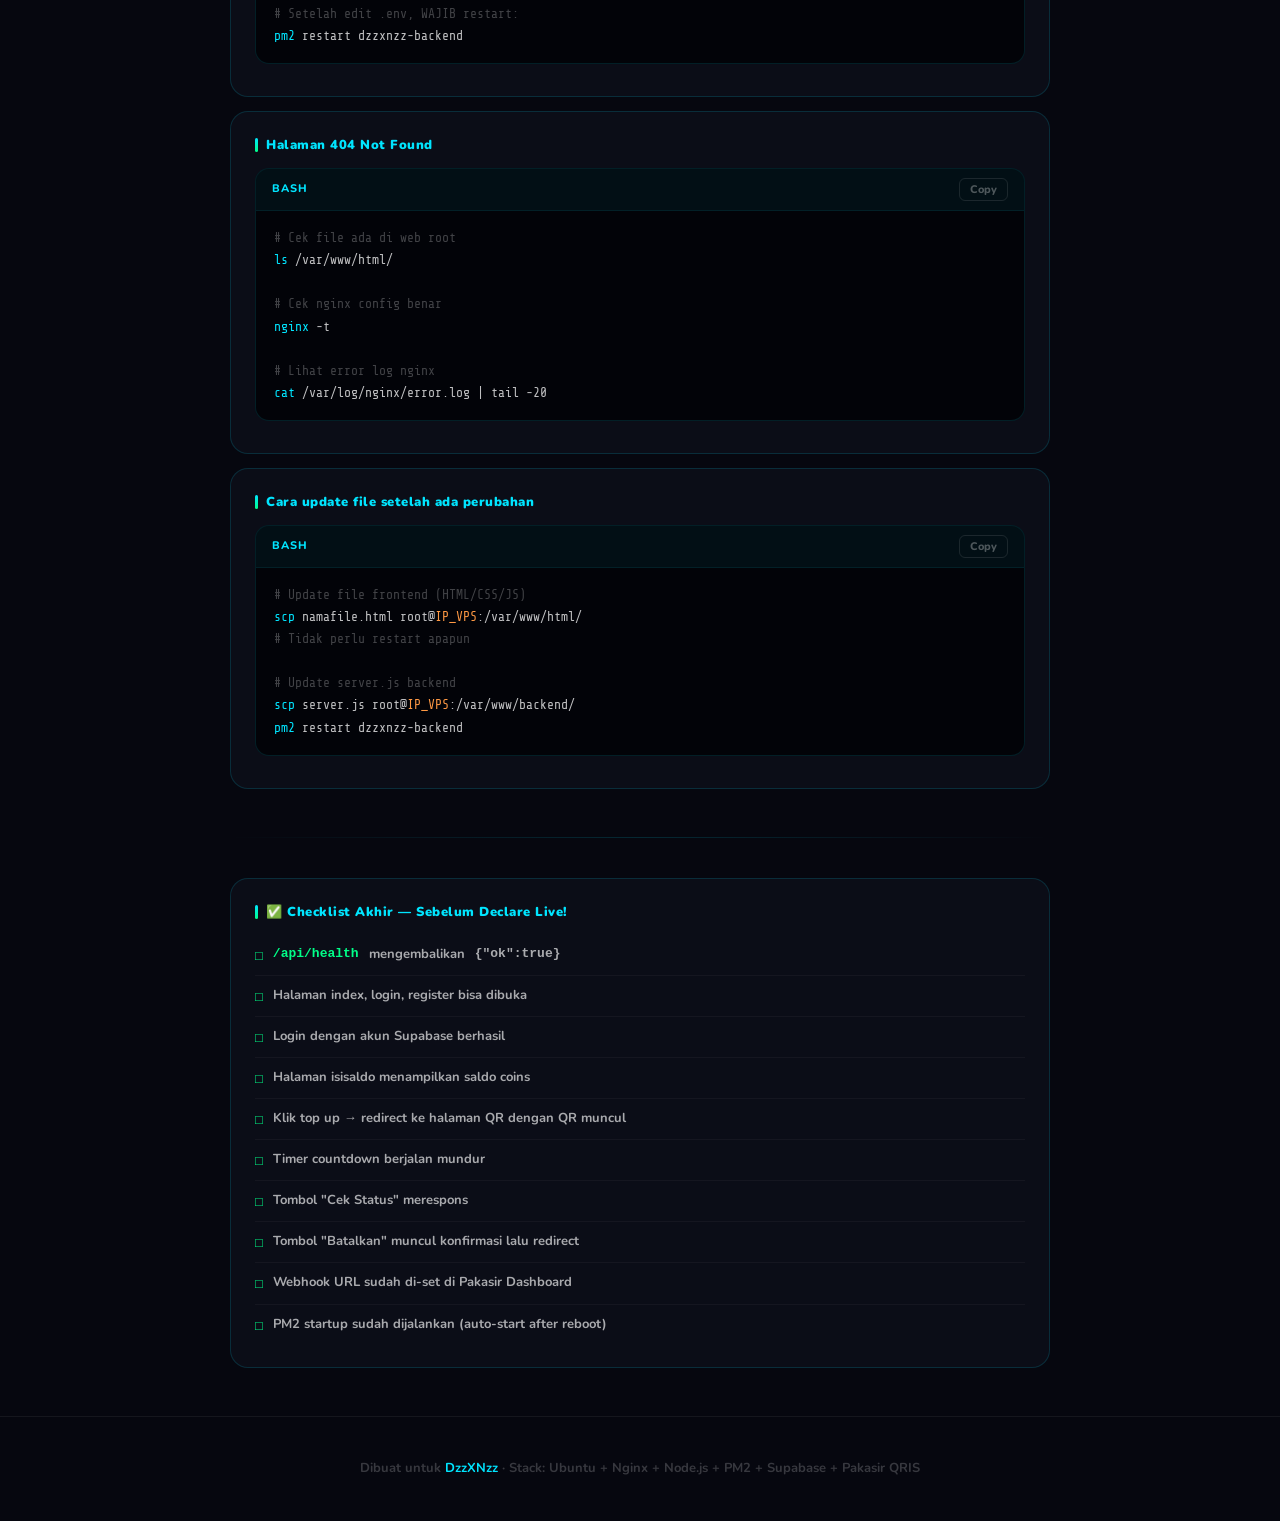
<file: TUTORIAL-DEPLOY.html>
<!DOCTYPE html>
<html lang="id">
<head>
<meta charset="UTF-8">
<meta name="viewport" content="width=device-width, initial-scale=1.0">
<title>Tutorial Deploy VPS — DzzXNzz</title>
<link href="https://fonts.googleapis.com/css2?family=Nunito:wght@400;600;700;800;900&family=Righteous&family=Share+Tech+Mono&display=swap" rel="stylesheet">
<style>
:root {
  --cyan:   #00e5ff;
  --green:  #00ff88;
  --purple: #bf00ff;
  --red:    #ff5555;
  --yellow: #ffe000;
  --bg:     #06070f;
  --card:   rgba(12,14,24,0.97);
  --border: rgba(0,229,255,0.15);
}
*, *::before, *::after { box-sizing: border-box; margin: 0; padding: 0; }
html { scroll-behavior: smooth; }

body {
  font-family: 'Nunito', sans-serif;
  background: var(--bg);
  color: rgba(255,255,255,0.82);
  line-height: 1.7;
}

/* ── SCROLLBAR ── */
::-webkit-scrollbar { width: 6px; }
::-webkit-scrollbar-track { background: #0a0b15; }
::-webkit-scrollbar-thumb { background: rgba(0,229,255,0.3); border-radius: 3px; }

/* ── HERO ── */
.hero {
  background: radial-gradient(ellipse at 30% 0%, rgba(0,229,255,0.08) 0%, transparent 60%),
              radial-gradient(ellipse at 80% 100%, rgba(191,0,255,0.06) 0%, transparent 50%),
              var(--bg);
  padding: 60px 24px 50px;
  text-align: center;
  border-bottom: 1px solid var(--border);
  position: relative;
  overflow: hidden;
}
.hero::before {
  content: '';
  position: absolute; top: 0; left: 0; right: 0; height: 3px;
  background: linear-gradient(90deg, var(--cyan), var(--green), var(--purple), var(--cyan));
  background-size: 200% 100%;
  animation: shine 4s linear infinite;
}
@keyframes shine { to { background-position: 200% 0; } }

.hero-badge {
  display: inline-flex; align-items: center; gap: 8px;
  background: rgba(0,229,255,0.07); border: 1px solid rgba(0,229,255,0.2);
  border-radius: 30px; padding: 6px 16px; font-size: 12px;
  font-weight: 800; color: var(--cyan); letter-spacing: 1px;
  text-transform: uppercase; margin-bottom: 20px;
}
.hero h1 {
  font-family: 'Righteous', cursive;
  font-size: clamp(28px, 6vw, 48px);
  background: linear-gradient(135deg, #fff 0%, var(--cyan) 50%, var(--green) 100%);
  -webkit-background-clip: text; -webkit-text-fill-color: transparent;
  margin-bottom: 14px; line-height: 1.15;
}
.hero p {
  font-size: 15px; color: rgba(255,255,255,0.45); font-weight: 700;
  max-width: 520px; margin: 0 auto 28px;
}
.hero-tags { display: flex; flex-wrap: wrap; gap: 8px; justify-content: center; }
.hero-tag {
  background: rgba(255,255,255,0.05); border: 1px solid rgba(255,255,255,0.1);
  border-radius: 20px; padding: 5px 14px;
  font-size: 12px; font-weight: 800; color: rgba(255,255,255,0.4);
}

/* ── LAYOUT ── */
.container { max-width: 860px; margin: 0 auto; padding: 0 20px; }

/* ── TOC ── */
.toc {
  background: var(--card); border: 1px solid var(--border);
  border-radius: 20px; padding: 24px 28px; margin: 36px auto;
  max-width: 860px;
}
.toc-title {
  font-family: 'Righteous', cursive; font-size: 16px;
  color: var(--cyan); margin-bottom: 16px; display: flex; align-items: center; gap: 10px;
}
.toc-grid { display: grid; grid-template-columns: repeat(auto-fit, minmax(200px, 1fr)); gap: 6px; }
.toc-item {
  display: flex; align-items: center; gap: 10px;
  padding: 9px 12px; border-radius: 10px; text-decoration: none;
  color: rgba(255,255,255,0.55); font-size: 13px; font-weight: 700;
  transition: 0.2s; border: 1px solid transparent;
}
.toc-item:hover { background: rgba(0,229,255,0.07); border-color: rgba(0,229,255,0.15); color: var(--cyan); }
.toc-num {
  width: 22px; height: 22px; border-radius: 6px;
  background: rgba(0,229,255,0.1); color: var(--cyan);
  font-size: 11px; font-weight: 900; display: flex; align-items: center; justify-content: center;
  flex-shrink: 0;
}

/* ── SECTION ── */
.section { margin-bottom: 48px; }
.section-header {
  display: flex; align-items: flex-start; gap: 16px;
  margin-bottom: 20px;
}
.step-num {
  width: 44px; height: 44px; border-radius: 14px; flex-shrink: 0;
  display: flex; align-items: center; justify-content: center;
  font-family: 'Righteous', cursive; font-size: 18px;
  background: linear-gradient(135deg, rgba(0,229,255,0.15), rgba(0,255,136,0.08));
  border: 1.5px solid rgba(0,229,255,0.3);
  color: var(--cyan);
}
.section-title-wrap {}
.section-title {
  font-family: 'Righteous', cursive; font-size: 22px;
  color: #fff; margin-bottom: 3px;
}
.section-desc { font-size: 13px; color: rgba(255,255,255,0.4); font-weight: 700; }

/* ── CARDS ── */
.card {
  background: var(--card); border: 1px solid var(--border);
  border-radius: 18px; padding: 22px 24px; margin-bottom: 14px;
}
.card-title {
  font-size: 13px; font-weight: 900; color: var(--cyan);
  letter-spacing: 0.5px; margin-bottom: 12px;
  display: flex; align-items: center; gap: 8px;
}
.card-title::before {
  content: ''; width: 3px; height: 14px; border-radius: 2px;
  background: linear-gradient(180deg, var(--cyan), var(--green));
}

/* ── CODE BLOCKS ── */
.code-block {
  background: #020308; border: 1px solid rgba(0,229,255,0.12);
  border-radius: 14px; overflow: hidden; margin-bottom: 10px;
}
.code-header {
  display: flex; align-items: center; justify-content: space-between;
  background: rgba(0,229,255,0.05); padding: 9px 16px;
  border-bottom: 1px solid rgba(0,229,255,0.08);
}
.code-lang {
  font-size: 11px; font-weight: 800; color: var(--cyan);
  letter-spacing: 1px; text-transform: uppercase;
}
.copy-btn {
  font-size: 11px; font-weight: 800; color: rgba(255,255,255,0.3);
  background: none; border: 1px solid rgba(255,255,255,0.1);
  border-radius: 6px; padding: 3px 10px; cursor: pointer;
  transition: 0.2s; font-family: 'Nunito', sans-serif;
}
.copy-btn:hover { color: var(--green); border-color: rgba(0,255,136,0.3); }
.copy-btn.copied { color: var(--green); border-color: rgba(0,255,136,0.4); }

pre {
  font-family: 'Share Tech Mono', monospace;
  font-size: 13px; padding: 16px 18px;
  color: rgba(255,255,255,0.75); overflow-x: auto;
  line-height: 1.7; white-space: pre;
}
pre .c  { color: rgba(255,255,255,0.25); } /* comment */
pre .k  { color: var(--cyan); }            /* keyword/command */
pre .s  { color: var(--green); }           /* string/value */
pre .v  { color: #ff9944; }               /* variable */
pre .h  { color: var(--yellow); }         /* highlight */

/* ── INFO / WARNING / SUCCESS BOX ── */
.info-box {
  display: flex; align-items: flex-start; gap: 14px;
  border-radius: 14px; padding: 14px 18px; margin-bottom: 12px;
}
.info-box.info  { background: rgba(0,229,255,0.06); border: 1px solid rgba(0,229,255,0.2); }
.info-box.warn  { background: rgba(255,224,0,0.06); border: 1px solid rgba(255,224,0,0.25); }
.info-box.danger{ background: rgba(255,60,60,0.06); border: 1px solid rgba(255,60,60,0.2); }
.info-box.success{background: rgba(0,255,136,0.06); border: 1px solid rgba(0,255,136,0.2); }
.info-icon { font-size: 20px; flex-shrink: 0; margin-top: 1px; }
.info-text { font-size: 13px; font-weight: 700; line-height: 1.7; }
.info-box.info   .info-text { color: rgba(0,229,255,0.8); }
.info-box.warn   .info-text { color: rgba(255,224,0,0.8); }
.info-box.danger .info-text { color: rgba(255,100,100,0.85); }
.info-box.success .info-text { color: rgba(0,255,136,0.85); }

/* ── CHECKLIST ── */
.checklist { list-style: none; padding: 0; }
.checklist li {
  display: flex; align-items: flex-start; gap: 10px;
  padding: 8px 0; font-size: 13px; font-weight: 700;
  color: rgba(255,255,255,0.65);
  border-bottom: 1px solid rgba(255,255,255,0.04);
}
.checklist li:last-child { border-bottom: none; }
.check-icon { color: var(--green); flex-shrink: 0; margin-top: 2px; }

/* ── FLOW DIAGRAM ── */
.flow {
  display: flex; flex-direction: column; gap: 0;
  margin-bottom: 14px;
}
.flow-item {
  display: flex; align-items: center; gap: 14px;
  background: rgba(0,0,0,0.3); border: 1px solid rgba(255,255,255,0.07);
  border-radius: 12px; padding: 13px 18px;
  font-size: 13px; font-weight: 800;
}
.flow-item + .flow-item { margin-top: 2px; border-radius: 12px; }
.flow-icon { width: 32px; height: 32px; border-radius: 8px; flex-shrink: 0;
  display: flex; align-items: center; justify-content: center; font-size: 15px; }
.flow-icon.cyan   { background: rgba(0,229,255,0.12); }
.flow-icon.green  { background: rgba(0,255,136,0.1); }
.flow-icon.purple { background: rgba(191,0,255,0.1); }
.flow-icon.yellow { background: rgba(255,224,0,0.1); }
.flow-arrow { text-align: center; color: rgba(255,255,255,0.15); font-size: 18px; padding: 2px 0; }

/* ── FILE TREE ── */
.file-tree {
  font-family: 'Share Tech Mono', monospace; font-size: 13px;
  background: #020308; border: 1px solid rgba(0,229,255,0.12);
  border-radius: 14px; padding: 20px 22px;
  line-height: 1.9; color: rgba(255,255,255,0.6);
}
.file-tree .dir  { color: var(--cyan); font-weight: 700; }
.file-tree .file { color: rgba(255,255,255,0.55); }
.file-tree .note { color: rgba(255,255,255,0.2); font-size: 12px; }
.file-tree .new  { color: var(--green); }

/* ── DIVIDER ── */
.divider {
  height: 1px; margin: 40px 0;
  background: linear-gradient(90deg, transparent, rgba(0,229,255,0.15), transparent);
}

/* ── TABLE ── */
.tbl { width: 100%; border-collapse: collapse; font-size: 13px; }
.tbl th {
  text-align: left; padding: 10px 14px; font-size: 11px;
  font-weight: 900; letter-spacing: 1px; text-transform: uppercase;
  color: var(--cyan); border-bottom: 1px solid rgba(0,229,255,0.15);
}
.tbl td {
  padding: 11px 14px; border-bottom: 1px solid rgba(255,255,255,0.05);
  color: rgba(255,255,255,0.65); font-weight: 700; vertical-align: top;
}
.tbl tr:last-child td { border-bottom: none; }
.tbl td:first-child { font-family: 'Share Tech Mono', monospace; color: var(--green); font-size: 12px; }

/* ── FOOTER ── */
.footer {
  text-align: center; padding: 40px 20px;
  border-top: 1px solid rgba(255,255,255,0.06);
  color: rgba(255,255,255,0.2); font-size: 13px; font-weight: 700;
}
.footer span { color: var(--cyan); }

/* ── RESPONSIVE ── */
@media (max-width: 600px) {
  pre { font-size: 11.5px; }
  .section-header { flex-direction: row; }
  .card { padding: 18px 16px; }
}
</style>
</head>
<body>

<!-- HERO -->
<div class="hero">
  <div class="hero-badge">📖 Dokumentasi Lengkap</div>
  <h1>Deploy DzzXNzz ke VPS<br>dari Nol</h1>
  <p>Panduan langkah demi langkah mulai dari setup server Ubuntu baru hingga website live dengan backend Pakasir QRIS</p>
  <div class="hero-tags">
    <span class="hero-tag">Ubuntu 22.04</span>
    <span class="hero-tag">Nginx</span>
    <span class="hero-tag">Node.js 20</span>
    <span class="hero-tag">PM2</span>
    <span class="hero-tag">Supabase</span>
    <span class="hero-tag">Pakasir QRIS</span>
    <span class="hero-tag">Webhook</span>
  </div>
</div>

<!-- TOC -->
<div class="container">
<div class="toc">
  <div class="toc-title">📋 Daftar Isi</div>
  <div class="toc-grid">
    <a href="#s1" class="toc-item"><div class="toc-num">1</div> Persiapan & Koneksi SSH</a>
    <a href="#s2" class="toc-item"><div class="toc-num">2</div> Install Nginx & Node.js</a>
    <a href="#s3" class="toc-item"><div class="toc-num">3</div> Upload File Frontend</a>
    <a href="#s4" class="toc-item"><div class="toc-num">4</div> Setup Backend Node.js</a>
    <a href="#s5" class="toc-item"><div class="toc-num">5</div> Konfigurasi Supabase</a>
    <a href="#s6" class="toc-item"><div class="toc-num">6</div> Setup Nginx + Proxy</a>
    <a href="#s7" class="toc-item"><div class="toc-num">7</div> Jalankan dengan PM2</a>
    <a href="#s8" class="toc-item"><div class="toc-num">8</div> Setup Webhook Pakasir</a>
    <a href="#s9" class="toc-item"><div class="toc-num">9</div> Test & Verifikasi</a>
    <a href="#s10" class="toc-item"><div class="toc-num">10</div> Troubleshooting</a>
  </div>
</div>

<!-- FLOW OVERVIEW -->
<div class="card" style="margin-bottom:40px">
  <div class="card-title">Alur Sistem Secara Keseluruhan</div>
  <div class="flow">
    <div class="flow-item"><div class="flow-icon cyan">🌐</div> User buka website → Nginx serve file HTML/CSS/JS</div>
    <div class="flow-arrow">↓</div>
    <div class="flow-item"><div class="flow-icon green">💳</div> User klik Top Up → Frontend POST ke <code style="color:#00e5ff">/api/create-transaction</code></div>
    <div class="flow-arrow">↓</div>
    <div class="flow-item"><div class="flow-icon yellow">⚡</div> Backend kirim request ke Pakasir → dapat QR QRIS</div>
    <div class="flow-arrow">↓</div>
    <div class="flow-item"><div class="flow-icon cyan">📱</div> User scan QR & bayar → Pakasir terima pembayaran</div>
    <div class="flow-arrow">↓</div>
    <div class="flow-item"><div class="flow-icon purple">🔔</div> Pakasir kirim webhook ke <code style="color:#00e5ff">/api/webhook/pakasir</code></div>
    <div class="flow-arrow">↓</div>
    <div class="flow-item"><div class="flow-icon green">✅</div> Backend update Supabase: status paid + tambah coins user</div>
  </div>
</div>

<div class="divider"></div>

<!-- ── STEP 1 ── -->
<div class="section" id="s1">
  <div class="section-header">
    <div class="step-num">1</div>
    <div class="section-title-wrap">
      <div class="section-title">Persiapan & Koneksi SSH</div>
      <div class="section-desc">Hal-hal yang dibutuhkan sebelum mulai</div>
    </div>
  </div>

  <div class="card">
    <div class="card-title">Yang Kamu Butuhkan</div>
    <ul class="checklist">
      <li><span class="check-icon">✓</span> VPS dengan OS Ubuntu 22.04 LTS (minimal 1 CPU, 512MB RAM)</li>
      <li><span class="check-icon">✓</span> IP publik VPS (contoh: <code style="color:var(--cyan)">123.456.789.0</code>)</li>
      <li><span class="check-icon">✓</span> Akses root atau user dengan sudo</li>
      <li><span class="check-icon">✓</span> Akun Supabase (gratis di supabase.com)</li>
      <li><span class="check-icon">✓</span> Akun Pakasir (app.pakasir.com) dengan project aktif</li>
      <li><span class="check-icon">✓</span> Terminal / CMD / PowerShell di komputer kamu</li>
    </ul>
  </div>

  <div class="card">
    <div class="card-title">Koneksi SSH ke VPS</div>
    <div class="code-block">
      <div class="code-header"><span class="code-lang">bash — di komputer kamu</span><button class="copy-btn" onclick="copyCode(this)">Copy</button></div>
      <pre><span class="c"># Format: ssh username@IP_VPS</span>
<span class="k">ssh</span> root@<span class="v">123.456.789.0</span>

<span class="c"># Kalau pakai file key (.pem)</span>
<span class="k">ssh</span> -i /path/to/key.pem root@<span class="v">123.456.789.0</span>

<span class="c"># Jika muncul "Are you sure?" ketik:</span>
yes</pre>
    </div>
  </div>

  <div class="card">
    <div class="card-title">Update sistem dulu</div>
    <div class="code-block">
      <div class="code-header"><span class="code-lang">bash — di VPS</span><button class="copy-btn" onclick="copyCode(this)">Copy</button></div>
      <pre><span class="k">apt</span> update && <span class="k">apt</span> upgrade -y
<span class="k">apt</span> install -y curl wget git unzip nano ufw</pre>
    </div>
  </div>

  <div class="info-box warn">
    <div class="info-icon">⚠️</div>
    <div class="info-text">Semua perintah di bawah ini dijalankan di dalam VPS (setelah SSH), kecuali ditulis "di komputer kamu".</div>
  </div>
</div>

<div class="divider"></div>

<!-- ── STEP 2 ── -->
<div class="section" id="s2">
  <div class="section-header">
    <div class="step-num">2</div>
    <div class="section-title-wrap">
      <div class="section-title">Install Nginx & Node.js</div>
      <div class="section-desc">Web server dan runtime JavaScript</div>
    </div>
  </div>

  <div class="card">
    <div class="card-title">Install Nginx</div>
    <div class="code-block">
      <div class="code-header"><span class="code-lang">bash</span><button class="copy-btn" onclick="copyCode(this)">Copy</button></div>
      <pre><span class="k">apt</span> install -y nginx

<span class="c"># Aktifkan nginx otomatis saat boot</span>
<span class="k">systemctl</span> enable nginx
<span class="k">systemctl</span> start nginx

<span class="c"># Cek sudah jalan</span>
<span class="k">systemctl</span> status nginx
<span class="c"># Harus ada: ● nginx.service — Active: active (running)</span></pre>
    </div>
  </div>

  <div class="card">
    <div class="card-title">Install Node.js 20 (via NodeSource)</div>
    <div class="code-block">
      <div class="code-header"><span class="code-lang">bash</span><button class="copy-btn" onclick="copyCode(this)">Copy</button></div>
      <pre><span class="c"># Tambah repo Node.js 20</span>
<span class="k">curl</span> -fsSL https://deb.nodesource.com/setup_20.x | <span class="k">bash</span> -

<span class="k">apt</span> install -y nodejs

<span class="c"># Verifikasi versi</span>
<span class="k">node</span> -v    <span class="c"># harus: v20.x.x</span>
<span class="k">npm</span>  -v    <span class="c"># harus: 10.x.x</span></pre>
    </div>
  </div>

  <div class="card">
    <div class="card-title">Install PM2 (Process Manager)</div>
    <div class="code-block">
      <div class="code-header"><span class="code-lang">bash</span><button class="copy-btn" onclick="copyCode(this)">Copy</button></div>
      <pre><span class="k">npm</span> install -g pm2

<span class="c"># Verifikasi</span>
<span class="k">pm2</span> -v</pre>
    </div>
  </div>

  <div class="card">
    <div class="card-title">Setup Firewall (UFW)</div>
    <div class="code-block">
      <div class="code-header"><span class="code-lang">bash</span><button class="copy-btn" onclick="copyCode(this)">Copy</button></div>
      <pre><span class="k">ufw</span> allow OpenSSH
<span class="k">ufw</span> allow <span class="s">'Nginx Full'</span>
<span class="k">ufw</span> --force enable

<span class="c"># Cek status</span>
<span class="k">ufw</span> status</pre>
    </div>
  </div>
</div>

<div class="divider"></div>

<!-- ── STEP 3 ── -->
<div class="section" id="s3">
  <div class="section-header">
    <div class="step-num">3</div>
    <div class="section-title-wrap">
      <div class="section-title">Upload File Frontend</div>
      <div class="section-desc">Salin semua file HTML/CSS/JS ke VPS</div>
    </div>
  </div>

  <div class="card">
    <div class="card-title">Buat folder dan set permission</div>
    <div class="code-block">
      <div class="code-header"><span class="code-lang">bash — di VPS</span><button class="copy-btn" onclick="copyCode(this)">Copy</button></div>
      <pre><span class="c"># Buat folder web root</span>
<span class="k">mkdir</span> -p /var/www/html

<span class="c"># Set ownership ke current user</span>
<span class="k">chown</span> -R $USER:$USER /var/www/html
<span class="k">chmod</span> -R 755 /var/www/html</pre>
    </div>
  </div>

  <div class="card">
    <div class="card-title">Upload file dari komputer kamu (pilih salah satu cara)</div>

    <p style="font-size:12px;font-weight:800;color:rgba(0,229,255,0.5);letter-spacing:1px;text-transform:uppercase;margin-bottom:10px">Cara A — SCP (Terminal)</p>
    <div class="code-block">
      <div class="code-header"><span class="code-lang">bash — di komputer kamu</span><button class="copy-btn" onclick="copyCode(this)">Copy</button></div>
      <pre><span class="c"># Upload semua file frontend sekaligus</span>
<span class="k">scp</span> index.html login.html register.html \
    isisaldo.html isisaldo-pay.html pay.html \
    style.css style-extra.css loading.css \
    config.js auth.js script.js \
    root@<span class="v">123.456.789.0</span>:/var/www/html/

<span class="c"># Upload folder image (kalau ada)</span>
<span class="k">scp</span> -r image/ root@<span class="v">123.456.789.0</span>:/var/www/html/image/</pre>
    </div>

    <p style="font-size:12px;font-weight:800;color:rgba(0,229,255,0.5);letter-spacing:1px;text-transform:uppercase;margin:14px 0 10px">Cara B — Unzip langsung di VPS</p>
    <div class="code-block">
      <div class="code-header"><span class="code-lang">bash</span><button class="copy-btn" onclick="copyCode(this)">Copy</button></div>
      <pre><span class="c"># Upload zip dulu via scp</span>
<span class="k">scp</span> vps-web-updated.zip root@<span class="v">123.456.789.0</span>:/root/

<span class="c"># Di VPS: extract ke web root</span>
<span class="k">cd</span> /root
<span class="k">unzip</span> vps-web-updated.zip
<span class="k">cp</span> -r vps-output/. /var/www/html/
<span class="c"># JANGAN copy server.js, package.json ke /var/www/html!</span></pre>
    </div>
  </div>

  <div class="card">
    <div class="card-title">Struktur akhir /var/www/html/</div>
    <div class="file-tree">
/var/www/html/<br>
├── <span class="dir">image/</span>                 <span class="note">← foto profil dll</span><br>
├── <span class="file">index.html</span><br>
├── <span class="file">login.html</span><br>
├── <span class="file">register.html</span><br>
├── <span class="new">isisaldo.html</span>         <span class="note">← form top up (baru)</span><br>
├── <span class="new">isisaldo-pay.html</span>     <span class="note">← halaman QRIS (baru)</span><br>
├── <span class="new">pay.html</span>              <span class="note">← payment QR dihias (baru)</span><br>
├── <span class="file">style.css</span><br>
├── <span class="file">style-extra.css</span><br>
├── <span class="file">loading.css</span><br>
├── <span class="file">config.js</span><br>
├── <span class="file">auth.js</span><br>
└── <span class="file">script.js</span>
    </div>
  </div>
</div>

<div class="divider"></div>

<!-- ── STEP 4 ── -->
<div class="section" id="s4">
  <div class="section-header">
    <div class="step-num">4</div>
    <div class="section-title-wrap">
      <div class="section-title">Setup Backend Node.js</div>
      <div class="section-desc">Install dependencies dan konfigurasi environment</div>
    </div>
  </div>

  <div class="card">
    <div class="card-title">Buat folder backend dan copy file</div>
    <div class="code-block">
      <div class="code-header"><span class="code-lang">bash</span><button class="copy-btn" onclick="copyCode(this)">Copy</button></div>
      <pre><span class="k">mkdir</span> -p /var/www/backend
<span class="k">cd</span> /var/www/backend

<span class="c"># Copy dari hasil extract zip</span>
<span class="k">cp</span> /root/vps-output/server.js .
<span class="k">cp</span> /root/vps-output/package.json .</pre>
    </div>
  </div>

  <div class="card">
    <div class="card-title">Install dependencies</div>
    <div class="code-block">
      <div class="code-header"><span class="code-lang">bash</span><button class="copy-btn" onclick="copyCode(this)">Copy</button></div>
      <pre><span class="k">cd</span> /var/www/backend
<span class="k">npm</span> install

<span class="c"># Seharusnya muncul: added XX packages</span></pre>
    </div>
  </div>

  <div class="card">
    <div class="card-title">Buat file .env</div>
    <div class="code-block">
      <div class="code-header"><span class="code-lang">bash</span><button class="copy-btn" onclick="copyCode(this)">Copy</button></div>
      <pre><span class="k">nano</span> /var/www/backend/.env</pre>
    </div>
    <div class="code-block" style="margin-top:8px">
      <div class="code-header"><span class="code-lang">.env — isi dengan data kamu</span><button class="copy-btn" onclick="copyCode(this)">Copy</button></div>
      <pre>PORT=<span class="s">3000</span>

<span class="c"># Supabase — ambil dari supabase.com > Settings > API</span>
SUPABASE_URL=<span class="s">https://besavhrntlravtegavtk.supabase.co</span>
SUPABASE_ANON=<span class="s">eyJhbGci...</span>
SUPABASE_SERVICE=<span class="h">GANTI_DENGAN_SERVICE_ROLE_KEY_DARI_SUPABASE</span>

<span class="c"># Pakasir — ambil dari app.pakasir.com</span>
PAKASIR_PROJECT=<span class="s">toko-digital</span>
PAKASIR_API_KEY=<span class="s">bFbp3ZZsqOEiXsxZ9nd69CZMWdZHXSNP</span>

<span class="c"># Secret untuk webhook (bebas, tapi harus sama dengan di Pakasir)</span>
WEBHOOK_SECRET=<span class="s">dzzxnzz-webhook-secret-2026</span></pre>
    </div>
    <div class="info-box warn" style="margin-top:10px">
      <div class="info-icon">⚠️</div>
      <div class="info-text"><strong>SUPABASE_SERVICE</strong> wajib diisi! Ini yang memberi izin backend untuk update coins user. Ambil di: Supabase → Settings → API → <code>service_role</code> (klik "Reveal").</div>
    </div>
    <p style="font-size:12px;color:rgba(255,255,255,0.3);margin-top:8px;font-weight:700">Simpan: Ctrl+O → Enter → Ctrl+X</p>
  </div>

  <div class="card">
    <div class="card-title">Set permission file .env agar aman</div>
    <div class="code-block">
      <div class="code-header"><span class="code-lang">bash</span><button class="copy-btn" onclick="copyCode(this)">Copy</button></div>
      <pre><span class="k">chmod</span> 600 /var/www/backend/.env</pre>
    </div>
  </div>
</div>

<div class="divider"></div>

<!-- ── STEP 5 ── -->
<div class="section" id="s5">
  <div class="section-header">
    <div class="step-num">5</div>
    <div class="section-title-wrap">
      <div class="section-title">Konfigurasi Supabase</div>
      <div class="section-desc">Buat tabel transactions dan ambil service key</div>
    </div>
  </div>

  <div class="card">
    <div class="card-title">Buat tabel transactions di Supabase</div>
    <ol style="padding-left:20px;font-size:13px;font-weight:700;color:rgba(255,255,255,0.6);line-height:2.2">
      <li>Buka <strong style="color:var(--cyan)">supabase.com</strong> → login → pilih project kamu</li>
      <li>Klik menu <strong style="color:var(--cyan)">SQL Editor</strong> di sidebar kiri</li>
      <li>Klik <strong style="color:var(--cyan)">New query</strong></li>
      <li>Copy-paste isi file <strong style="color:var(--green)">supabase-migration.sql</strong> ke editor</li>
      <li>Klik tombol <strong style="color:var(--cyan)">RUN</strong></li>
    </ol>
    <div class="info-box success" style="margin-top:12px">
      <div class="info-icon">✅</div>
      <div class="info-text">Jika berhasil, akan muncul "Success. No rows returned" di bagian bawah.</div>
    </div>
  </div>

  <div class="card">
    <div class="card-title">Ambil Service Role Key</div>
    <ol style="padding-left:20px;font-size:13px;font-weight:700;color:rgba(255,255,255,0.6);line-height:2.2">
      <li>Di Supabase, klik <strong style="color:var(--cyan)">Settings</strong> (ikon gear)</li>
      <li>Pilih <strong style="color:var(--cyan)">API</strong></li>
      <li>Di bagian <strong style="color:var(--yellow)">Project API keys</strong>, temukan <code style="color:var(--green)">service_role</code></li>
      <li>Klik <strong style="color:var(--cyan)">Reveal</strong> → Copy key-nya</li>
      <li>Paste ke <code style="color:var(--green)">SUPABASE_SERVICE=</code> di file .env tadi</li>
    </ol>
    <div class="info-box danger" style="margin-top:12px">
      <div class="info-icon">🔐</div>
      <div class="info-text">Service Role Key sangat sensitif! Jangan pernah di-commit ke Git atau ditaruh di file frontend yang bisa dibaca publik.</div>
    </div>
  </div>
</div>

<div class="divider"></div>

<!-- ── STEP 6 ── -->
<div class="section" id="s6">
  <div class="section-header">
    <div class="step-num">6</div>
    <div class="section-title-wrap">
      <div class="section-title">Konfigurasi Nginx</div>
      <div class="section-desc">Setup web server dan proxy ke backend</div>
    </div>
  </div>

  <div class="card">
    <div class="card-title">Copy dan terapkan nginx.conf</div>
    <div class="code-block">
      <div class="code-header"><span class="code-lang">bash</span><button class="copy-btn" onclick="copyCode(this)">Copy</button></div>
      <pre><span class="c"># Backup config lama</span>
<span class="k">cp</span> /etc/nginx/sites-available/default /etc/nginx/sites-available/default.bak

<span class="c"># Copy config baru dari zip kita</span>
<span class="k">cp</span> /root/vps-output/nginx.conf /etc/nginx/sites-available/default

<span class="c"># Test syntax nginx (PENTING!)</span>
<span class="k">nginx</span> -t
<span class="c"># Harus muncul: syntax is ok + test is successful</span>

<span class="c"># Reload nginx</span>
<span class="k">systemctl</span> reload nginx</pre>
    </div>
  </div>

  <div class="card">
    <div class="card-title">Isi nginx.conf (untuk referensi)</div>
    <div class="code-block">
      <div class="code-header"><span class="code-lang">nginx</span><button class="copy-btn" onclick="copyCode(this)">Copy</button></div>
      <pre>server {
    listen 80;
    server_name _;  <span class="c"># ganti dengan domain jika ada</span>

    root /var/www/html;
    index index.html;

    <span class="c"># Semua /api/* → backend Node.js port 3000</span>
    location /api/ {
        proxy_pass         http://127.0.0.1:<span class="s">3000</span>;
        proxy_http_version 1.1;
        proxy_set_header   Host $host;
        proxy_set_header   X-Real-IP $remote_addr;
        proxy_read_timeout 30s;
    }

    <span class="c"># Form isi saldo</span>
    location = /isisaldo {
        try_files /isisaldo.html =404;
    }

    <span class="c"># Halaman bayar QRIS (/isisaldo/ORDER-ID)</span>
    location ~ ^/isisaldo/(.+)$ {
        try_files /isisaldo-pay.html =404;
    }

    location = /login    { try_files /login.html =404; }
    location = /register { try_files /register.html =404; }
    location = /product  { try_files /product.html =404; }

    location / { try_files $uri $uri/ /index.html; }

    gzip on;
    gzip_types text/plain text/css application/javascript;
}</pre>
    </div>
  </div>
</div>

<div class="divider"></div>

<!-- ── STEP 7 ── -->
<div class="section" id="s7">
  <div class="section-header">
    <div class="step-num">7</div>
    <div class="section-title-wrap">
      <div class="section-title">Jalankan Backend dengan PM2</div>
      <div class="section-desc">Agar backend tetap jalan walau terminal ditutup atau VPS restart</div>
    </div>
  </div>

  <div class="card">
    <div class="card-title">Start backend</div>
    <div class="code-block">
      <div class="code-header"><span class="code-lang">bash</span><button class="copy-btn" onclick="copyCode(this)">Copy</button></div>
      <pre><span class="k">cd</span> /var/www/backend

<span class="c"># Start dengan PM2</span>
<span class="k">pm2</span> start server.js --name <span class="s">dzzxnzz-backend</span>

<span class="c"># Lihat status</span>
<span class="k">pm2</span> status
<span class="c"># Harus: dzzxnzz-backend | online</span>

<span class="c"># Lihat log real-time</span>
<span class="k">pm2</span> logs dzzxnzz-backend</pre>
    </div>
  </div>

  <div class="card">
    <div class="card-title">Auto-start saat VPS reboot</div>
    <div class="code-block">
      <div class="code-header"><span class="code-lang">bash</span><button class="copy-btn" onclick="copyCode(this)">Copy</button></div>
      <pre><span class="c"># Generate startup script</span>
<span class="k">pm2</span> startup
<span class="c"># Akan muncul perintah, COPY dan jalankan perintah itu</span>
<span class="c"># Contoh: sudo env PATH=... pm2 startup systemd -u root --hp /root</span>

<span class="c"># Simpan daftar proses PM2 saat ini</span>
<span class="k">pm2</span> save</pre>
    </div>
    <div class="info-box info" style="margin-top:10px">
      <div class="info-icon">ℹ️</div>
      <div class="info-text">Setelah <code>pm2 startup</code>, akan ada 1 baris perintah panjang yang muncul. Copy dan jalankan baris itu agar PM2 otomatis start saat VPS restart.</div>
    </div>
  </div>

  <div class="card">
    <div class="card-title">Perintah PM2 yang sering dipakai</div>
    <table class="tbl">
      <thead><tr><th>Perintah</th><th>Fungsi</th></tr></thead>
      <tbody>
        <tr><td>pm2 status</td><td>Lihat semua proses yang berjalan</td></tr>
        <tr><td>pm2 logs</td><td>Lihat log semua proses</td></tr>
        <tr><td>pm2 logs dzzxnzz-backend</td><td>Log backend saja</td></tr>
        <tr><td>pm2 restart dzzxnzz-backend</td><td>Restart backend</td></tr>
        <tr><td>pm2 stop dzzxnzz-backend</td><td>Stop backend</td></tr>
        <tr><td>pm2 delete dzzxnzz-backend</td><td>Hapus dari PM2</td></tr>
      </tbody>
    </table>
  </div>
</div>

<div class="divider"></div>

<!-- ── STEP 8 ── -->
<div class="section" id="s8">
  <div class="section-header">
    <div class="step-num">8</div>
    <div class="section-title-wrap">
      <div class="section-title">Setup Webhook Pakasir</div>
      <div class="section-desc">Agar Pakasir otomatis notif ke server saat bayar berhasil</div>
    </div>
  </div>

  <div class="card">
    <div class="card-title">URL Webhook kamu</div>
    <div class="code-block">
      <div class="code-header"><span class="code-lang">url</span></div>
      <pre>http://<span class="v">123.456.789.0</span>/api/webhook/pakasir</pre>
    </div>
    <p style="font-size:13px;color:rgba(255,255,255,0.45);font-weight:700;margin-top:8px">Ganti <code style="color:var(--cyan)">123.456.789.0</code> dengan IP VPS kamu.</p>
  </div>

  <div class="card">
    <div class="card-title">Cara setup di Pakasir Dashboard</div>
    <ol style="padding-left:20px;font-size:13px;font-weight:700;color:rgba(255,255,255,0.6);line-height:2.4">
      <li>Login ke <strong style="color:var(--cyan)">app.pakasir.com</strong></li>
      <li>Masuk ke project <strong style="color:var(--cyan)">toko-digital</strong></li>
      <li>Buka menu <strong style="color:var(--cyan)">Settings</strong> atau <strong style="color:var(--cyan)">Webhook</strong></li>
      <li>Set Webhook URL: <code style="color:var(--green)">http://IP_VPS/api/webhook/pakasir</code></li>
      <li>Set header secret:
        <br>Key: <code style="color:var(--cyan)">x-webhook-secret</code>
        <br>Value: <code style="color:var(--green)">dzzxnzz-webhook-secret-2026</code>
      </li>
      <li>Simpan perubahan</li>
    </ol>
    <div class="info-box info" style="margin-top:12px">
      <div class="info-icon">💡</div>
      <div class="info-text">Nilai <code>WEBHOOK_SECRET</code> di file <code>.env</code> harus sama persis dengan yang kamu set di Pakasir Dashboard.</div>
    </div>
  </div>
</div>

<div class="divider"></div>

<!-- ── STEP 9 ── -->
<div class="section" id="s9">
  <div class="section-header">
    <div class="step-num">9</div>
    <div class="section-title-wrap">
      <div class="section-title">Test & Verifikasi</div>
      <div class="section-desc">Pastikan semua berjalan dengan benar</div>
    </div>
  </div>

  <div class="card">
    <div class="card-title">Test 1 — Cek backend hidup</div>
    <div class="code-block">
      <div class="code-header"><span class="code-lang">bash — di VPS atau browser</span><button class="copy-btn" onclick="copyCode(this)">Copy</button></div>
      <pre><span class="c"># Via curl di VPS</span>
<span class="k">curl</span> http://localhost:3000/api/health

<span class="c"># Atau buka di browser:</span>
<span class="c"># http://IP_VPS/api/health</span>

<span class="c"># Response yang benar:</span>
<span class="s">{"ok":true,"time":"2026-...","server":"DzzXNzz Backend"}</span></pre>
    </div>
  </div>

  <div class="card">
    <div class="card-title">Test 2 — Cek nginx proxy</div>
    <div class="code-block">
      <div class="code-header"><span class="code-lang">bash</span><button class="copy-btn" onclick="copyCode(this)">Copy</button></div>
      <pre><span class="k">curl</span> http://<span class="v">IP_VPS</span>/api/health
<span class="c"># Harus dapat response yang sama dengan di atas</span>
<span class="c"># Kalau dapat 502 Bad Gateway → backend belum jalan</span></pre>
    </div>
  </div>

  <div class="card">
    <div class="card-title">Test 3 — Cek website bisa diakses</div>
    <ol style="padding-left:20px;font-size:13px;font-weight:700;color:rgba(255,255,255,0.6);line-height:2.4">
      <li>Buka browser → <code style="color:var(--cyan)">http://IP_VPS</code> → halaman home muncul ✅</li>
      <li>Buka <code style="color:var(--cyan)">http://IP_VPS/login</code> → halaman login muncul ✅</li>
      <li>Login dengan akun yang ada di Supabase ✅</li>
      <li>Buka <code style="color:var(--cyan)">http://IP_VPS/isisaldo</code> → halaman isi saldo muncul ✅</li>
      <li>Coba klik Top Up → redirect ke <code style="color:var(--cyan)">/isisaldo/ORDER-ID</code> dengan QR muncul ✅</li>
    </ol>
  </div>

  <div class="card">
    <div class="card-title">Test 4 — Cek webhook (opsional)</div>
    <div class="code-block">
      <div class="code-header"><span class="code-lang">bash — simulasi webhook</span><button class="copy-btn" onclick="copyCode(this)">Copy</button></div>
      <pre><span class="k">curl</span> -X POST http://<span class="v">IP_VPS</span>/api/webhook/pakasir \
  -H <span class="s">"Content-Type: application/json"</span> \
  -H <span class="s">"x-webhook-secret: dzzxnzz-webhook-secret-2026"</span> \
  -d <span class="s">'{"order_id":"TEST-123","status":"paid"}'</span>

<span class="c"># Response: {"ok":true} atau {"error":"Transaction not found"}</span>
<span class="c"># Keduanya berarti endpoint webhook berfungsi</span></pre>
    </div>
  </div>
</div>

<div class="divider"></div>

<!-- ── STEP 10 ── -->
<div class="section" id="s10">
  <div class="section-header">
    <div class="step-num">10</div>
    <div class="section-title-wrap">
      <div class="section-title">Troubleshooting</div>
      <div class="section-desc">Solusi masalah yang paling sering muncul</div>
    </div>
  </div>

  <div class="card">
    <div class="card-title">502 Bad Gateway</div>
    <div class="code-block">
      <div class="code-header"><span class="code-lang">bash</span><button class="copy-btn" onclick="copyCode(this)">Copy</button></div>
      <pre><span class="c"># Backend tidak jalan → cek PM2</span>
<span class="k">pm2</span> status
<span class="k">pm2</span> logs dzzxnzz-backend

<span class="c"># Kalau error "MODULE_NOT_FOUND"</span>
<span class="k">cd</span> /var/www/backend && <span class="k">npm</span> install

<span class="c"># Restart backend</span>
<span class="k">pm2</span> restart dzzxnzz-backend</pre>
    </div>
  </div>

  <div class="card">
    <div class="card-title">QR tidak muncul / error saat top up</div>
    <div class="code-block">
      <div class="code-header"><span class="code-lang">bash</span><button class="copy-btn" onclick="copyCode(this)">Copy</button></div>
      <pre><span class="c"># Cek log backend</span>
<span class="k">pm2</span> logs dzzxnzz-backend --lines 50

<span class="c"># Kemungkinan penyebab:</span>
<span class="c"># 1. PAKASIR_API_KEY salah → cek di .env</span>
<span class="c"># 2. PAKASIR_PROJECT salah → cek nama project di pakasir.com</span>
<span class="c"># 3. .env tidak terbaca → pastikan ada di /var/www/backend/.env</span></pre>
    </div>
  </div>

  <div class="card">
    <div class="card-title">Coins tidak bertambah setelah bayar</div>
    <div class="code-block">
      <div class="code-header"><span class="code-lang">bash</span><button class="copy-btn" onclick="copyCode(this)">Copy</button></div>
      <pre><span class="c"># Cek log webhook</span>
<span class="k">pm2</span> logs dzzxnzz-backend | grep WEBHOOK

<span class="c"># Kemungkinan penyebab:</span>
<span class="c"># 1. SUPABASE_SERVICE kosong → isi di .env lalu restart</span>
<span class="c"># 2. Webhook URL salah di Pakasir</span>
<span class="c"># 3. WEBHOOK_SECRET tidak cocok</span>

<span class="c"># Setelah edit .env, WAJIB restart:</span>
<span class="k">pm2</span> restart dzzxnzz-backend</pre>
    </div>
  </div>

  <div class="card">
    <div class="card-title">Halaman 404 Not Found</div>
    <div class="code-block">
      <div class="code-header"><span class="code-lang">bash</span><button class="copy-btn" onclick="copyCode(this)">Copy</button></div>
      <pre><span class="c"># Cek file ada di web root</span>
<span class="k">ls</span> /var/www/html/

<span class="c"># Cek nginx config benar</span>
<span class="k">nginx</span> -t

<span class="c"># Lihat error log nginx</span>
<span class="k">cat</span> /var/log/nginx/error.log | tail -20</pre>
    </div>
  </div>

  <div class="card">
    <div class="card-title">Cara update file setelah ada perubahan</div>
    <div class="code-block">
      <div class="code-header"><span class="code-lang">bash</span><button class="copy-btn" onclick="copyCode(this)">Copy</button></div>
      <pre><span class="c"># Update file frontend (HTML/CSS/JS)</span>
<span class="k">scp</span> namafile.html root@<span class="v">IP_VPS</span>:/var/www/html/
<span class="c"># Tidak perlu restart apapun</span>

<span class="c"># Update server.js backend</span>
<span class="k">scp</span> server.js root@<span class="v">IP_VPS</span>:/var/www/backend/
<span class="k">pm2</span> restart dzzxnzz-backend</pre>
    </div>
  </div>
</div>

<div class="divider"></div>

<!-- FINAL CHECKLIST -->
<div class="card" style="margin-bottom:48px">
  <div class="card-title">✅ Checklist Akhir — Sebelum Declare Live!</div>
  <ul class="checklist">
    <li><span class="check-icon">□</span> <code style="color:var(--green)">/api/health</code> mengembalikan <code>{"ok":true}</code></li>
    <li><span class="check-icon">□</span> Halaman index, login, register bisa dibuka</li>
    <li><span class="check-icon">□</span> Login dengan akun Supabase berhasil</li>
    <li><span class="check-icon">□</span> Halaman isisaldo menampilkan saldo coins</li>
    <li><span class="check-icon">□</span> Klik top up → redirect ke halaman QR dengan QR muncul</li>
    <li><span class="check-icon">□</span> Timer countdown berjalan mundur</li>
    <li><span class="check-icon">□</span> Tombol "Cek Status" merespons</li>
    <li><span class="check-icon">□</span> Tombol "Batalkan" muncul konfirmasi lalu redirect</li>
    <li><span class="check-icon">□</span> Webhook URL sudah di-set di Pakasir Dashboard</li>
    <li><span class="check-icon">□</span> PM2 startup sudah dijalankan (auto-start after reboot)</li>
  </ul>
</div>

</div><!-- /container -->

<div class="footer">
  Dibuat untuk <span>DzzXNzz</span> · Stack: Ubuntu + Nginx + Node.js + PM2 + Supabase + Pakasir QRIS
</div>

<script>
function copyCode(btn) {
  const pre = btn.closest('.code-block').querySelector('pre');
  const text = pre.innerText || pre.textContent;
  navigator.clipboard.writeText(text).then(() => {
    btn.textContent = 'Copied!';
    btn.classList.add('copied');
    setTimeout(() => { btn.textContent = 'Copy'; btn.classList.remove('copied'); }, 2000);
  });
}
</script>
</body>
</html>
</file>
<file: style.css>
@import url('https://fonts.googleapis.com/css2?family=Nunito:wght@400;600;700;800;900&family=Righteous&display=swap');

:root {
    --neon-cyan: #00e5ff;
    --neon-purple: #bf00ff;
    --neon-green: #00ff88;
    --neon-red: #ff0055;
    --neon-orange: #ff7b00;
    --neon-pink: #ff4de4;
    --neon-yellow: #ffe000;
    --bg-dark: #06070f;
    --bg-card: rgba(13, 15, 25, 0.80);
    --grid-color: rgba(0, 229, 255, 0.055);
    --font-main: 'Nunito', sans-serif;
    --font-display: 'Righteous', cursive;
    --radius: 20px;
}

* { margin: 0; padding: 0; box-sizing: border-box; }

body {
    background-color: var(--bg-dark);
    background-image:
        radial-gradient(ellipse at 15% 15%, rgba(0,229,255,0.08) 0%, transparent 55%),
        radial-gradient(ellipse at 85% 85%, rgba(191,0,255,0.07) 0%, transparent 55%),
        radial-gradient(ellipse at 85% 10%, rgba(0,255,136,0.05) 0%, transparent 45%),
        linear-gradient(var(--grid-color) 1px, transparent 1px),
        linear-gradient(90deg, var(--grid-color) 1px, transparent 1px);
    background-size: 100% 100%, 100% 100%, 100% 100%, 50px 50px, 50px 50px;
    color: white;
    font-family: var(--font-main);
    overflow-x: hidden;
}

#canvas {
    position: fixed;
    top: 0; left: 0;
    width: 100%; height: 100%;
    z-index: -1;
    pointer-events: none;
}

/* ===== SCROLLBAR ===== */
::-webkit-scrollbar { width: 6px; }
::-webkit-scrollbar-track { background: #0a0b14; }
::-webkit-scrollbar-thumb { background: linear-gradient(180deg, var(--neon-cyan), var(--neon-purple)); border-radius: 10px; }

/* ===== NAVBAR ===== */
.navbar {
    position: fixed;
    top: 0; width: 100%;
    height: 68px;
    background: rgba(6,7,15,0.88);
    backdrop-filter: blur(18px);
    -webkit-backdrop-filter: blur(18px);
    display: flex;
    justify-content: space-between;
    align-items: center;
    padding: 0 25px;
    border-bottom: 1px solid rgba(0,229,255,0.15);
    z-index: 1000;
    box-shadow: 0 4px 30px rgba(0,0,0,0.5);
}

.nav-left, .nav-right { display: flex; align-items: center; gap: 14px; }

#menu-toggle {
    background: rgba(0,229,255,0.08);
    border: 1px solid rgba(0,229,255,0.25);
    color: var(--neon-cyan);
    font-size: 20px;
    cursor: pointer;
    border-radius: 10px;
    width: 38px; height: 38px;
    display: flex; align-items: center; justify-content: center;
    transition: 0.25s;
    text-shadow: 0 0 8px var(--neon-cyan);
}
#menu-toggle:hover {
    background: rgba(0,229,255,0.18);
    transform: scale(1.08);
    box-shadow: 0 0 14px rgba(0,229,255,0.35);
}

.nav-brand {
    font-family: var(--font-display);
    font-size: 20px;
    letter-spacing: 1px;
    background: linear-gradient(90deg, var(--neon-cyan), var(--neon-pink));
    -webkit-background-clip: text;
    -webkit-text-fill-color: transparent;
    filter: drop-shadow(0 0 10px rgba(0,229,255,0.4));
}

.coins-wrapper {
    border: 1.5px solid var(--neon-yellow);
    padding: 7px 14px;
    border-radius: 25px;
    font-size: 13px; font-weight: 900;
    color: var(--neon-yellow);
    background: rgba(255,224,0,0.07);
    box-shadow: 0 0 14px rgba(255,224,0,0.25);
    text-shadow: 0 0 8px var(--neon-yellow);
    letter-spacing: 0.3px;
    display: flex; align-items: center; gap: 5px;
    min-width: 110px; max-width: 160px;
    justify-content: center;
    cursor: pointer; text-decoration: none; transition: 0.2s;
    white-space: nowrap; overflow: hidden;
}
.coins-wrapper:hover {
    background: rgba(255,224,0,0.15);
    box-shadow: 0 0 22px rgba(255,224,0,0.4);
    transform: scale(1.04);
}

.user-avatar {
    width: 38px; height: 38px;
    border: 2px solid var(--neon-cyan);
    border-radius: 50%;
    display: flex; align-items: center; justify-content: center;
    overflow: hidden;
    background: #111;
    box-shadow: 0 0 12px rgba(0,229,255,0.35);
    transition: 0.25s;
}
.user-avatar:hover { box-shadow: 0 0 20px rgba(0,229,255,0.65); transform: scale(1.08); }
.user-avatar img { width: 100%; height: 100%; object-fit: cover; }
.nav-initial {
    font-family: "Orbitron", sans-serif;
    font-size: 15px; font-weight: 900;
    color: #00e5ff;
    text-shadow: 0 0 10px rgba(0,229,255,0.8);
    user-select: none; line-height: 1;
}

/* ===== DROPDOWN ===== */
.user-menu { position: relative; display: flex; align-items: center; gap: 8px; }
.menu-trigger {
    cursor: pointer; font-size: 18px; color: var(--neon-cyan);
    transition: 0.2s; background: none !important;
    width: auto !important; height: auto !important;
    border-radius: 0 !important; padding: 0 !important;
    display: inline-flex; align-items: center;
}
.menu-trigger:hover { color: white; }

.dropdown-menu {
    position: absolute;
    top: 52px; right: 0;
    background: rgba(10, 11, 20, 0.97);
    backdrop-filter: blur(20px);
    border: 1px solid rgba(0,229,255,0.2);
    border-radius: 16px;
    padding: 8px; min-width: 180px;
    max-height: 70vh;
    overflow-y: auto;
    box-shadow: 0 15px 40px rgba(0,0,0,0.6), 0 0 20px rgba(0,229,255,0.08);
    display: none; z-index: 1001;
}
.dropdown-menu.show { display: block; animation: dropIn 0.2s ease; }
@keyframes dropIn { from { opacity: 0; transform: translateY(-8px); } to { opacity: 1; transform: translateY(0); } }

.dropdown-item {
    display: flex; align-items: center; gap: 10px;
    padding: 10px 14px;
    color: #ccc; text-decoration: none;
    font-size: 14px; font-weight: 600;
    transition: 0.2s; border-radius: 10px;
}
.dropdown-item:hover { background: rgba(0,229,255,0.12); color: var(--neon-cyan); padding-left: 18px; }
.dropdown-item i { width: 18px; font-size: 14px; }

/* ===== SIDEBAR ===== */
.sidebar {
    position: fixed;
    top: 0; left: -290px;
    width: 265px; height: 100%;
    background: rgba(8,9,18,0.99);
    backdrop-filter: blur(25px);
    z-index: 2000;
    transition: 0.35s cubic-bezier(0.4, 0, 0.2, 1);
    border-right: 1px solid rgba(0,229,255,0.15);
    padding: 28px 18px;
    box-shadow: 8px 0 40px rgba(0,0,0,0.8);
    overflow-y: auto;
}
.sidebar.active { left: 0; }

.sidebar-header { margin-bottom: 28px; text-align: center; }

.user-name-text {
    font-family: var(--font-display);
    color: var(--neon-cyan);
    font-size: 22px;
    display: block; text-align: center;
    margin-bottom: 14px;
    filter: drop-shadow(0 0 8px var(--neon-cyan));
    letter-spacing: 1px;
}

.sidebar-pfp {
    width: 100%; height: 105px;
    border-radius: 16px;
    border: 2px solid var(--neon-cyan);
    overflow: hidden; margin-bottom: 20px;
    box-shadow: 0 0 20px rgba(0,229,255,0.25);
    position: relative;
}
.sidebar-pfp::after {
    content: '';
    position: absolute; inset: 0;
    background: linear-gradient(180deg, transparent 60%, rgba(0,229,255,0.12));
    pointer-events: none;
}
.sidebar-pfp img { width: 100%; height: 100%; object-fit: cover; }

.sidebar-menu { list-style: none; margin-bottom: 18px; }
.sidebar-menu li { margin-bottom: 4px; }
.sidebar-menu a {
    display: flex; align-items: center; gap: 12px;
    padding: 11px 14px;
    color: #bbb; text-decoration: none;
    font-size: 14px; font-weight: 700;
    border-radius: 12px; transition: 0.2s;
    letter-spacing: 0.3px;
}
.sidebar-menu a i { width: 20px; font-size: 15px; text-align: center; }
.sidebar-menu li.active a {
    background: linear-gradient(90deg, rgba(0,229,255,0.18), transparent);
    color: var(--neon-cyan);
    box-shadow: inset 3px 0 0 var(--neon-cyan);
    border-radius: 0 12px 12px 0;
}
.sidebar-menu a:hover { background: rgba(0,229,255,0.09); color: var(--neon-cyan); padding-left: 20px; }

.sidebar-divider {
    height: 1px;
    background: linear-gradient(90deg, transparent, rgba(0,229,255,0.4), transparent);
    margin: 18px 0;
}

.sidebar-system {
    margin-top: 16px;
    border-left: 3px solid var(--neon-red);
    background: rgba(255,0,85,0.04);
    border-radius: 0 12px 12px 0;
    padding: 4px 0;
}
.sidebar-system .system-item a { color: #ffaaaa; }
.sidebar-system .system-item a:hover { color: #fff; background: rgba(255,0,85,0.15); }
.sidebar-system i { color: var(--neon-red); }

.overlay {
    position: fixed; inset: 0;
    background: rgba(0,0,0,0.65);
    backdrop-filter: blur(3px);
    display: none; z-index: 1500;
}
.overlay.active { display: block; animation: fadeOverlay 0.3s ease; }
@keyframes fadeOverlay { from { opacity: 0; } to { opacity: 1; } }

/* ===== MAIN CONTENT ===== */
.main-content {
    padding: 100px 22px 50px;
    max-width: 1200px;
    margin: 0 auto;
}

/* ===== RAINBOW TITLE ===== */
.rainbow-title {
    font-family: var(--font-display);
    font-size: 46px;
    background: linear-gradient(135deg, #00e5ff 0%, #00ff88 30%, #ff4de4 60%, #ffe000 100%);
    background-size: 300% 300%;
    -webkit-background-clip: text;
    -webkit-text-fill-color: transparent;
    filter: drop-shadow(0 0 25px rgba(0,229,255,0.5));
    margin-bottom: 10px;
    text-align: center;
    animation: rainbowShift 5s ease infinite;
    letter-spacing: 1px;
}
@keyframes rainbowShift {
    0% { background-position: 0% 50%; }
    50% { background-position: 100% 50%; }
    100% { background-position: 0% 50%; }
}

.subtitle {
    color: rgba(255,255,255,0.5);
    font-size: 15px; text-align: center;
    margin-bottom: 42px;
    font-weight: 600; letter-spacing: 0.5px;
}

/* ===== HOME GRID CARDS ===== */
.home-grid {
    display: grid;
    grid-template-columns: repeat(auto-fit, minmax(265px, 1fr));
    gap: 22px;
    margin-top: 30px;
}

.home-card {
    background: var(--bg-card);
    backdrop-filter: blur(12px);
    border-radius: var(--radius);
    padding: 28px 24px;
    transition: 0.35s cubic-bezier(0.34, 1.56, 0.64, 1);
    border: 1px solid transparent;
    position: relative;
    overflow: hidden;
    cursor: pointer;
}
.home-card::before {
    content: '';
    position: absolute;
    top: 0; left: 0;
    width: 100%; height: 3px;
    border-radius: var(--radius) var(--radius) 0 0;
}
.home-card:hover { transform: translateY(-8px) scale(1.02); }

.home-card.cyan  { border-color: rgba(0,229,255,0.28); box-shadow: 0 0 18px rgba(0,229,255,0.1), 0 8px 25px rgba(0,0,0,0.4); color: var(--neon-cyan); }
.home-card.cyan::before  { background: linear-gradient(90deg, var(--neon-cyan), var(--neon-green)); }
.home-card.cyan:hover  { border-color: var(--neon-cyan); box-shadow: 0 0 30px rgba(0,229,255,0.3), 0 15px 40px rgba(0,0,0,0.5); }

.home-card.purple { border-color: rgba(191,0,255,0.28); box-shadow: 0 0 18px rgba(191,0,255,0.1), 0 8px 25px rgba(0,0,0,0.4); color: var(--neon-purple); }
.home-card.purple::before { background: linear-gradient(90deg, var(--neon-purple), var(--neon-pink)); }
.home-card.purple:hover { border-color: var(--neon-purple); box-shadow: 0 0 30px rgba(191,0,255,0.3), 0 15px 40px rgba(0,0,0,0.5); }

.home-card.green  { border-color: rgba(0,255,136,0.28); box-shadow: 0 0 18px rgba(0,255,136,0.1), 0 8px 25px rgba(0,0,0,0.4); color: var(--neon-green); }
.home-card.green::before  { background: linear-gradient(90deg, var(--neon-green), var(--neon-yellow)); }
.home-card.green:hover  { border-color: var(--neon-green); box-shadow: 0 0 30px rgba(0,255,136,0.3), 0 15px 40px rgba(0,0,0,0.5); }

.home-card.red { border-color: rgba(255,0,85,0.28); box-shadow: 0 0 18px rgba(255,0,85,0.1), 0 8px 25px rgba(0,0,0,0.4); color: var(--neon-red); }
.home-card.red::before { background: linear-gradient(90deg, var(--neon-red), var(--neon-orange)); }
.home-card.red:hover { border-color: var(--neon-red); box-shadow: 0 0 30px rgba(255,0,85,0.3), 0 15px 40px rgba(0,0,0,0.5); }

.card-icon {
    font-size: 44px; margin-bottom: 16px;
    filter: drop-shadow(0 0 10px currentColor);
    display: inline-block;
    animation: floatIcon 3s ease-in-out infinite;
}
@keyframes floatIcon {
    0%, 100% { transform: translateY(0); }
    50% { transform: translateY(-5px); }
}
.home-card:nth-child(2) .card-icon { animation-delay: 0.4s; }
.home-card:nth-child(3) .card-icon { animation-delay: 0.8s; }
.home-card:nth-child(4) .card-icon { animation-delay: 1.2s; }

.card-title { font-size: 20px; font-weight: 800; margin-bottom: 10px; color: #fff; }
.card-desc  { color: rgba(255,255,255,0.5); font-size: 14px; margin-bottom: 22px; line-height: 1.65; }

.card-tag {
    display: inline-block;
    font-size: 11px; font-weight: 800;
    padding: 5px 14px; border-radius: 30px;
    text-transform: uppercase; letter-spacing: 1px;
    border: 1px solid currentColor;
    background: rgba(255,255,255,0.05);
    transition: 0.2s;
}
.home-card.cyan .card-tag  { color: var(--neon-cyan); }
.home-card.purple .card-tag { color: var(--neon-purple); }
.home-card.green .card-tag  { color: var(--neon-green); }
.home-card.red .card-tag    { color: var(--neon-red); }

/* ===== FOOTER ===== */
.footer {
    background: rgba(5,6,14,0.97);
    backdrop-filter: blur(10px);
    border-top: 1px solid rgba(0,229,255,0.1);
    padding: 55px 22px 22px;
    margin-top: 70px;
    position: relative;
    overflow: hidden;
}
.footer::before {
    content: '';
    position: absolute;
    top: 0; left: 0; right: 0; height: 2px;
    background: linear-gradient(90deg, transparent, var(--neon-cyan), var(--neon-pink), var(--neon-purple), transparent);
    background-size: 200% 100%;
    animation: footerShimmer 6s linear infinite;
}
@keyframes footerShimmer {
    0% { background-position: -200% 0; }
    100% { background-position: 200% 0; }
}
.footer-container {
    max-width: 1200px; margin: 0 auto;
    display: grid;
    grid-template-columns: repeat(auto-fit, minmax(200px, 1fr));
    gap: 40px;
}
.footer-logo {
    font-family: var(--font-display);
    color: var(--neon-cyan);
    font-size: 26px; margin-bottom: 14px;
    filter: drop-shadow(0 0 8px var(--neon-cyan));
    letter-spacing: 1px;
}
.footer-desc { color: rgba(255,255,255,0.42); font-size: 14px; line-height: 1.75; margin-bottom: 20px; }
.social-icons { display: flex; gap: 12px; flex-wrap: wrap; margin-top: 14px; }
.social-icon {
    width: 42px; height: 42px;
    border-radius: 12px;
    display: inline-flex; align-items: center; justify-content: center;
    font-size: 19px; border: 1.5px solid;
    transition: 0.25s; text-decoration: none;
}
.social-icon.wa    { border-color: #25D366; color: #25D366; box-shadow: 0 0 10px rgba(37,211,102,0.25); }
.social-icon.tg    { border-color: #0088cc; color: #0088cc; box-shadow: 0 0 10px rgba(0,136,204,0.25); }
.social-icon.email { border-color: #ff4444; color: #ff4444; box-shadow: 0 0 10px rgba(255,68,68,0.25); }
.social-icon:hover { transform: translateY(-3px) scale(1.1); background: currentColor; color: black; }

.footer-title { color: #fff; font-size: 15px; font-weight: 800; margin-bottom: 16px; letter-spacing: 0.5px; }
.footer-links { list-style: none; }
.footer-links li { margin-bottom: 10px; }
.footer-links a { color: rgba(255,255,255,0.42); text-decoration: none; transition: 0.2s; font-size: 14px; font-weight: 600; }
.footer-links a:hover { color: var(--neon-cyan); padding-left: 5px; }

.footer-bottom {
    border-top: 1px solid rgba(255,255,255,0.05);
    margin-top: 40px; padding-top: 18px;
    display: flex; justify-content: space-between; align-items: center;
    flex-wrap: wrap; gap: 14px;
    color: rgba(255,255,255,0.28); font-size: 13px;
}
.status-badge {
    display: inline-flex; align-items: center; gap: 6px;
    background: rgba(0,255,100,0.07);
    border: 1px solid rgba(0,255,100,0.35);
    color: #00ff88;
    padding: 5px 16px; border-radius: 30px;
    font-size: 12px; font-weight: 800;
    box-shadow: 0 0 12px rgba(0,255,100,0.18);
    letter-spacing: 0.5px;
}
.status-badge i { font-size: 8px; color: #00ff88; animation: pulseGreen 2s infinite; }
@keyframes pulseGreen { 0%, 100% { opacity: 1; } 50% { opacity: 0.35; } }

/* ===== RESPONSIVE ===== */
@media (max-width: 600px) {
    .rainbow-title { font-size: 30px; }
    .footer-container { grid-template-columns: 1fr; text-align: center; }
    .social-icons { justify-content: center; }
    .footer-bottom { flex-direction: column; text-align: center; }
    .home-grid { grid-template-columns: 1fr; }
    .main-content { padding: 90px 16px 40px; }
}
</file>
<file: style-extra.css>
/* Extra styles untuk loading, auth pages, isi saldo */

/* Sidebar auth btn */
.sidebar-auth-btn{display:flex;align-items:center;gap:10px;padding:11px 16px;border-radius:10px;font-weight:800;font-size:14px;cursor:pointer;transition:0.2s;text-decoration:none;margin:2px 0}
.sidebar-auth-btn.login{color:#00e5ff}.sidebar-auth-btn.register{color:#00ff88}.sidebar-auth-btn.logout{color:#ff6688}.sidebar-auth-btn.coins{color:#ffe000}
.sidebar-auth-btn:hover{background:rgba(255,255,255,0.06)}

/* Coins navbar */
.coins-nav{border:1.5px solid #ffe000;padding:6px 14px;border-radius:25px;font-size:13px;font-weight:900;color:#ffe000;background:rgba(255,224,0,0.07);display:flex;align-items:center;gap:5px;cursor:pointer;text-decoration:none;transition:0.2s;white-space:nowrap}
.coins-nav:hover{background:rgba(255,224,0,0.15)}

/* Auth page */
.auth-page{min-height:100vh;display:flex;align-items:center;justify-content:center;padding:24px;background-image:radial-gradient(ellipse at 20% 20%,rgba(0,229,255,0.07) 0%,transparent 50%),radial-gradient(ellipse at 80% 80%,rgba(191,0,255,0.06) 0%,transparent 50%)}
.auth-card{background:rgba(13,15,25,0.95);border:1px solid rgba(0,229,255,0.15);border-radius:24px;padding:36px 28px;width:100%;max-width:400px;animation:fadeInUp 0.6s ease both}
@keyframes fadeInUp{from{opacity:0;transform:translateY(20px)}to{opacity:1;transform:translateY(0)}}
.auth-logo{font-family:'Righteous',cursive;font-size:22px;text-align:center;background:linear-gradient(135deg,#00e5ff,#00ff88);-webkit-background-clip:text;-webkit-text-fill-color:transparent;margin-bottom:6px}
.auth-sub{text-align:center;font-size:13px;color:rgba(255,255,255,0.35);font-weight:700;margin-bottom:28px}
.auth-back{display:flex;align-items:center;gap:6px;color:rgba(255,255,255,0.3);font-size:13px;font-weight:700;text-decoration:none;margin-bottom:20px;transition:0.2s}
.auth-back:hover{color:#00e5ff}
.lbl{font-size:11px;font-weight:900;color:#00e5ff;letter-spacing:1px;text-transform:uppercase;margin-bottom:6px;display:block}
.inp{width:100%;padding:13px 16px;background:rgba(0,0,0,0.4);border:1.5px solid rgba(255,255,255,0.1);border-radius:12px;color:#fff;font-family:'Nunito',sans-serif;font-size:14px;font-weight:700;outline:none;transition:0.2s;margin-bottom:16px}
.inp:focus{border-color:#00e5ff;box-shadow:0 0 14px rgba(0,229,255,0.15)}
.inp::placeholder{color:rgba(255,255,255,0.2)}
.inp.valid{border-color:rgba(0,255,136,0.5)}.inp.invalid{border-color:rgba(255,0,0,0.4)}
.inp-wrap{position:relative}.inp-wrap .inp{padding-right:46px;margin-bottom:16px}
.eye-btn{position:absolute;right:14px;top:13px;background:none;border:none;color:rgba(255,255,255,0.3);cursor:pointer;font-size:15px}
.eye-btn:hover{color:#00e5ff}
.hint{font-size:11px;color:rgba(255,255,255,0.25);font-weight:700;margin-top:-12px;margin-bottom:14px}
.btn-auth{width:100%;padding:14px;background:linear-gradient(135deg,#00e5ff,#00ff88);border:none;border-radius:40px;color:#06070f;font-family:'Nunito',sans-serif;font-size:15px;font-weight:900;cursor:pointer;transition:0.25s;box-shadow:0 6px 24px rgba(0,229,255,0.35);margin-top:4px}
.btn-auth:hover{transform:translateY(-2px);box-shadow:0 10px 32px rgba(0,229,255,0.5)}
.btn-auth:disabled{opacity:0.6;cursor:not-allowed;transform:none}
.alert{border-radius:10px;padding:11px 14px;font-size:13px;font-weight:700;margin-bottom:16px;display:none;align-items:center;gap:8px}
.alert.show{display:flex}.alert.err{background:rgba(255,0,0,0.08);border:1px solid rgba(255,0,0,0.2);color:#ff6688}.alert.ok{background:rgba(0,255,136,0.08);border:1px solid rgba(0,255,136,0.2);color:#00ff88}
.auth-foot{text-align:center;margin-top:20px;font-size:13px;color:rgba(255,255,255,0.35);font-weight:700}
.auth-foot a{color:#00e5ff;text-decoration:none;font-weight:900}
.divider-line{height:1px;background:rgba(255,255,255,0.07);margin:20px 0}
.spinner{width:16px;height:16px;border:2px solid rgba(6,7,15,0.3);border-top-color:#06070f;border-radius:50%;animation:spin 0.7s linear infinite;display:inline-block;vertical-align:middle;margin-right:6px}

/* Isi saldo */
.topup-grid{display:grid;grid-template-columns:repeat(auto-fit,minmax(160px,1fr));gap:14px;margin-bottom:28px}
.topup-card{background:rgba(13,15,25,0.88);border:1.5px solid rgba(255,255,255,0.08);border-radius:18px;padding:20px 16px;text-align:center;cursor:pointer;transition:0.25s;position:relative}
.topup-card:hover,.topup-card.selected{border-color:#00e5ff;box-shadow:0 0 20px rgba(0,229,255,0.2);transform:translateY(-4px)}
.topup-card.selected::before{content:'✓';position:absolute;top:10px;right:12px;color:#00ff88;font-weight:900;font-size:14px}
.topup-coin{font-family:'Righteous',cursive;font-size:20px;background:linear-gradient(135deg,#ffe000,#ff8800);-webkit-background-clip:text;-webkit-text-fill-color:transparent;margin-bottom:4px}
.topup-harga{font-size:15px;font-weight:900;color:#fff;margin-bottom:4px}
.topup-bonus{font-size:11px;color:#00ff88;font-weight:800}
.coin-balance-box{background:rgba(255,224,0,0.07);border:1px solid rgba(255,224,0,0.25);border-radius:16px;padding:18px;text-align:center;margin-bottom:24px}
.coin-balance-lbl{font-size:12px;color:rgba(255,255,255,0.4);font-weight:700;margin-bottom:4px}
.coin-balance-val{font-family:'Righteous',cursive;font-size:30px;color:#ffe000;filter:drop-shadow(0 0 10px rgba(255,224,0,0.5))}

/* QR popup */
.qr-overlay{position:fixed;inset:0;background:rgba(0,0,0,0.88);backdrop-filter:blur(8px);z-index:9998;display:none;align-items:flex-end;justify-content:center}
.qr-overlay.show{display:flex}
.qr-box{background:#0d0f19;border-radius:24px 24px 0 0;width:100%;max-width:420px;padding:28px 24px 36px;border-top:1px solid rgba(0,229,255,0.2);animation:slideUp 0.3s ease}
@keyframes slideUp{from{transform:translateY(100%)}to{transform:translateY(0)}}
.qr-top{display:flex;justify-content:space-between;align-items:center;margin-bottom:18px}
.qr-title{font-family:'Righteous',cursive;font-size:17px;color:#fff}
.qr-close{background:rgba(255,255,255,0.08);border:none;color:rgba(255,255,255,0.5);width:30px;height:30px;border-radius:50%;cursor:pointer;font-size:14px;display:flex;align-items:center;justify-content:center}
.qr-img-wrap{background:#fff;border-radius:16px;padding:16px;margin:0 auto 16px;width:fit-content;box-shadow:0 0 30px rgba(0,229,255,0.3)}
.qr-img-wrap img{display:block;width:200px;height:200px}
.qr-amount{font-family:'Righteous',cursive;font-size:26px;text-align:center;background:linear-gradient(135deg,#00e5ff,#00ff88);-webkit-background-clip:text;-webkit-text-fill-color:transparent;margin-bottom:8px}
.qr-hint{text-align:center;font-size:12px;color:rgba(255,255,255,0.35);font-weight:700;margin-bottom:16px}
.qr-timer{text-align:center;font-size:13px;color:rgba(255,255,255,0.4);font-weight:700;margin-bottom:16px}
.qr-timer span{color:#00e5ff;font-weight:900}
.timer-bar-wrap{background:rgba(255,255,255,0.07);border-radius:4px;height:3px;margin-bottom:16px;overflow:hidden}
.timer-bar{height:100%;background:linear-gradient(90deg,#00e5ff,#00ff88);border-radius:4px;transition:width 1s linear}
</file>
